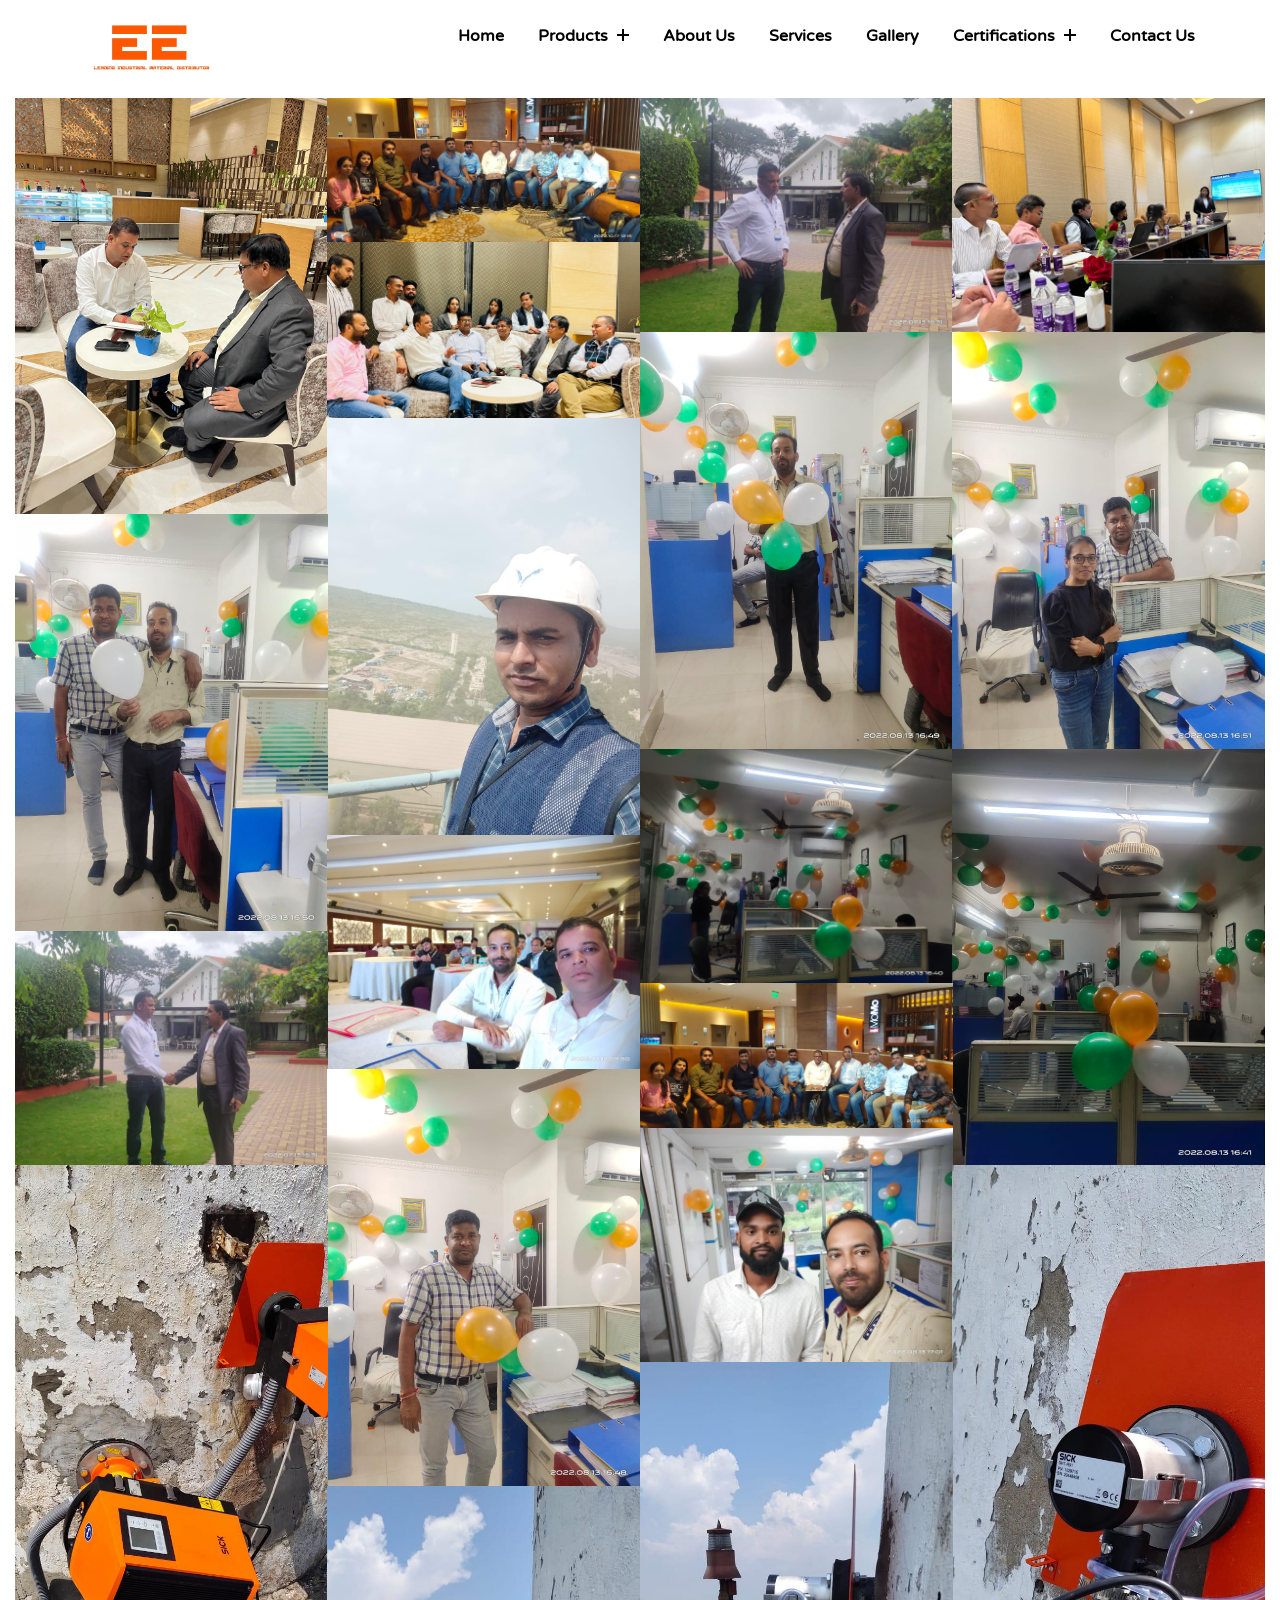
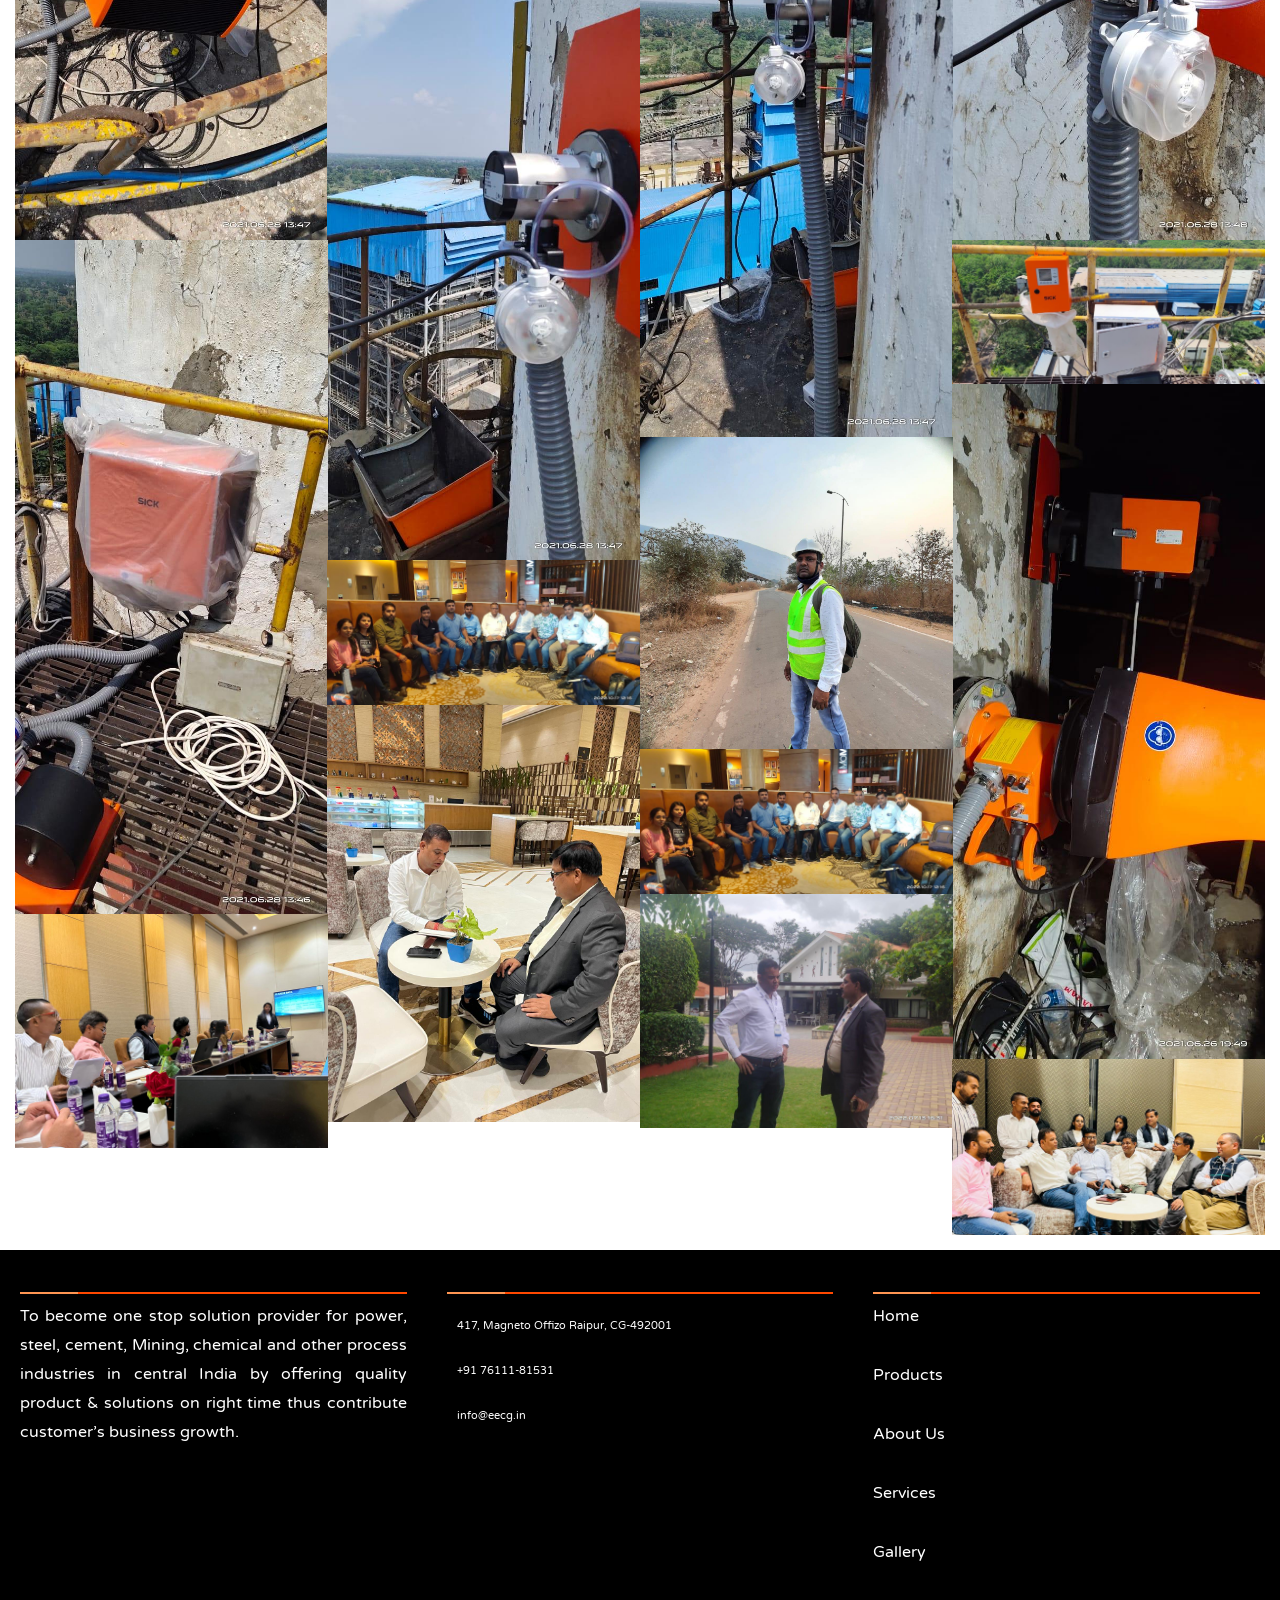
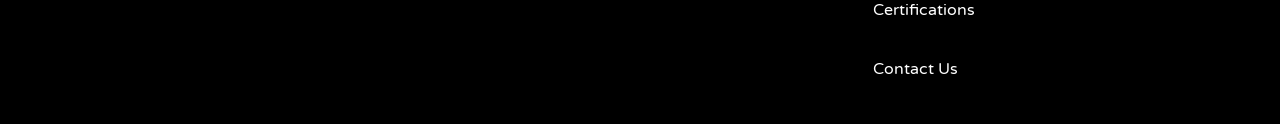
<file: index.html>
<!DOCTYPE HTML>
<!--
	Aesthetic by gettemplates.co
	Twitter: http://twitter.com/gettemplateco
	URL: http://gettemplates.co
-->
<html>
	<head>
	<meta charset="utf-8">
	<meta http-equiv="X-UA-Compatible" content="IE=edge">
	<title>EE_Gallery</title>
	<meta name="viewport" content="width=device-width, initial-scale=1">
	<meta name="description" content="Free HTML5 Website Template by gettemplates.co" />
	<meta name="keywords" content="free website templates, free html5, free template, free bootstrap, free website template, html5, css3, mobile first, responsive" />
	<meta name="author" content="gettemplates.co" />

  	<!-- Facebook and Twitter integration -->
	<meta property="og:title" content=""/>
	<meta property="og:image" content=""/>
	<meta property="og:url" content=""/>
	<meta property="og:site_name" content=""/>
	<meta property="og:description" content=""/>
	<meta name="twitter:title" content="" />
	<meta name="twitter:image" content="" />
	<meta name="twitter:url" content="" />
	<meta name="twitter:card" content="" />

	<!-- Place favicon.ico and apple-touch-icon.png in the root directory -->
	<link rel="shortcut icon" href="favicon.ico">
	<link href='https://fonts.googleapis.com/css?family=Varela+Round' rel='stylesheet' type='text/css'>
	<!-- <link href="https://fonts.googleapis.com/css?family=Bungee+Shade" rel="stylesheet"> -->
	
	<!-- Animate.css -->
	<link rel="stylesheet" href="css/animate.css">
	<!-- Icomoon Icon Fonts-->
	<link rel="stylesheet" href="css/icomoon.css">

	<link rel="apple-touch-icon" sizes="180x180" href="images/logo (1).jpg">
    <link rel="icon" type="image/png" sizes="32x32" href="images/logo (1).jpg">
    <link rel="icon" type="image/png" sizes="16x16" href="images/logo (1).jpg">
	<!-- Bootstrap  -->
	<link rel="stylesheet" href="css/bootstrap.css">
	<!-- Theme style  -->
	<link rel="stylesheet" href="css/style.css">
	<!-- Magnific Popup -->
	<link rel="stylesheet" href="css/magnific-popup.css">
	

	<!-- Modernizr JS -->
	<script src="js/modernizr-2.6.2.min.js"></script>
	<!-- FOR IE9 below -->
	<!--[if lt IE 9]>
	<script src="js/respond.min.js"></script>
	<![endif]-->

	</head>
	<body>
		
  <!-- header start -->
  <header class="header">
    <div class="container">
       <div class="header-main">
          <div class="logo">
            <a href="../../../index.html">
             <img src="images/logo (1).jpg" alt="" class="imagelogo" >
             </a>
          </div>
          <div class="open-nav-menu">
             <span></span>
          </div>
          <div class="menu-overlay">
          </div>
          <!-- navigation menu start -->
          <nav class="nav-menu">
            <div class="close-nav-menu">
              
               <img src="img/close.svg" alt="close">
             
            </div>
            <ul class="menu">
              <li class="menu-item">
                 <a href="../../../index.html">Home</a>
              </li>
               <li class="menu-item menu-item-has-children">
                  <a href="../../../EE OUR PRODUCT/index.html" data-toggle="sub-menu">Products <i class="plus"></i></a>
                  <ul class="sub-menu">
                    <li class="menu-item"><a href="../../../eh/eh.html">Endress+Hauser</a></li>
                    <li class="menu-item"><a href="../../../EE_BDK/home/index.html">BDK valves</a></li>
                    <li class="menu-item"><a href="../../../auma/auma.html">AUMA Pvt. Ltd.</a></li>
                   
                    <li class="menu-item"><a href="../../../EE_IMI/home/index.html">IMI Norgren Precision</a></li>
                    <li class="menu-item"><a href="../../../EE_SICK/home/index.html">SICK India Pvt Ltd</a></li>
                    <li class="menu-item"><a href="../../../EE_IC_B/home/index.html">IC BAUER</a></li>
                    <li class="menu-item"><a href="../../../EE_AMETEK/EE_AMETEK/index.html">Ametek</a></li>
                    <li class="menu-item"><a href="../../../mogas/mogas.html">Mogas</a></li>
                    <li class="menu-item"><a href="../../../temp/index.html">Tempsens</a></li>
               
                    <li class="menu-item"><a href="../../../koso/koso.html">Koso</a></li>
                  </ul>
               </li>
               <li class="menu-item">
                  <a href="../../../EEabooutus/index.html">About Us</a>
               </li>

               <li class="menu-item">
                <a href="../../../service/index.html">Services</a>
             </li>
               <!-- <li class="menu-item">
                 <a href="#">Our Team</a>
              </li>   -->
              <li class="menu-item">
               <a href="../../../EE_gallery/EE_gallery/index.html">Gallery</a>
            </li>

               <li class="menu-item menu-item-has-children">
                  <a href="#" data-toggle="sub-menu">Certifications <i class="plus"></i></a>
                  <ul class="sub-menu">
                      <li class="menu-item"><a href="../../../iso/iso.html">ISO Certificate</a></li>
                      <li class="menu-item"><a href="../../../gst/gst.html"> GST Certificate</a></li>
                      <li class="menu-item"><a href="../../../iec/iec.html"> IEC Certificate</a></li>
                      
                  </ul>
               </li>
               <li class="menu-item">
                  <a href="../../../EE_Contact/EE_Contact/home/index.html">Contact Us</a>
               </li>
            </ul>
          </nav>
          <!-- navigation menu end -->
       </div>
    </div>
 </header>
 <!-- header end -->

		
	

	<div id="fh5co-page">

	
	<div class="container-fluid" id="fh5co-image-grid">
		

		<div class="grid">
		  <div class="grid-sizer"></div>

		  <div class="grid-item item animate-box" data-animate-effect="fadeIn">
		  		<a href="">
					<div class="img-wrap">
						<img src="images/img_1.jpeg" alt="" class="img-responsive">
					</div>
					<div class="text-wrap">
						<div class="text-inner">
							<div>
								<h2></h2>
								
							</div>
						</div>
					</div>
				</a>
		  </div>
		  <div class="grid-item item animate-box" data-animate-effect="fadeIn">
		    <a href="">
					<div class="img-wrap">
						<img src="images/img_2.jpeg" alt="" class="img-responsive">
					</div>
					<div class="text-wrap">
						<div class="text-inner">
							<div>
								
								
							</div>
						</div>
					</div>
				</a>
		  </div>
		  <div class="grid-item item animate-box" data-animate-effect="fadeIn">
		    <a href="">
					<div class="img-wrap">
						<img src="images/img_3.jpeg" alt="" class="img-responsive">
					</div>
					<div class="text-wrap">
						<div class="text-inner">
							<div>
								
							</div>
						</div>
					</div>
				</a>
		  </div>
		  <div class="grid-item item animate-box" data-animate-effect="fadeIn">
		    <a href="">
					<div class="img-wrap">
						<img src="images/img_4.jpeg" alt="" class="img-responsive">
					</div>
					<div class="text-wrap">
						<div class="text-inner">
							<div>
								
							</div>
						</div>
					</div>
				</a>
		  </div>
		  <div class="grid-item item animate-box" data-animate-effect="fadeIn">
		    <a href="">
					<div class="img-wrap">
						<img src="images/img_5.jpeg" alt="" class="img-responsive">
					</div>
					<div class="text-wrap">
						<div class="text-inner">
							<div>
								
							</div>
						</div>
					</div>
				</a>
		  </div>
		  <div class="grid-item item animate-box" data-animate-effect="fadeIn">
		    <a href="">
					<div class="img-wrap">
						<img src="images/img_10.jpeg" alt="" class="img-responsive">
					</div>
					<div class="text-wrap">
						<div class="text-inner">
							<div>
								
							</div>
						</div>
					</div>
				</a>
		  </div>
		  <div class="grid-item item animate-box" data-animate-effect="fadeIn">
		    <a href="">
					<div class="img-wrap">
						<img src="images/img_6.jpeg" alt="" class="img-responsive">
					</div>
					<div class="text-wrap">
						<div class="text-inner">
							<div>
								
							</div>
						</div>
					</div>
				</a>
		  </div>
		  <div class="grid-item item animate-box" data-animate-effect="fadeIn">
		    <a href="">
					<div class="img-wrap">
						<img src="images/img_7.jpeg" alt="" class="img-responsive">
					</div>
					<div class="text-wrap">
						<div class="text-inner">
							<div>
								
							</div>
						</div>
					</div>
				</a>
		  </div>
		  <div class="grid-item item animate-box" data-animate-effect="fadeIn">
		    <a href="">
					<div class="img-wrap">
						<img src="images/img_8.jpeg" alt="" class="img-responsive">
					</div>
					<div class="text-wrap">
						<div class="text-inner">
							<div>
								
							</div>
						</div>
					</div>
				</a>
		  </div>
		  <div class="grid-item item animate-box" data-animate-effect="fadeIn">
		    <a href="">
					<div class="img-wrap">
						<img src="images/img_9.jpeg" alt="" class="img-responsive">
					</div>
					<div class="text-wrap">
						<div class="text-inner">
							<div>
								
							</div>
						</div>
					</div>
				</a>
		  </div>
		  <div class="grid-item item animate-box" data-animate-effect="fadeIn">
		    <a href="">
					<div class="img-wrap">
						<img src="images/img_11.jpeg" alt="" class="img-responsive">
					</div>
					<div class="text-wrap">
						<div class="text-inner">
							<div>
								
							</div>
						</div>
					</div>
				</a>
		  </div>
		  <div class="grid-item item animate-box" data-animate-effect="fadeIn">
		    <a href="">
					<div class="img-wrap">
						<img src="images/img_12.jpeg" alt="" class="img-responsive">
					</div>
					<div class="text-wrap">
						<div class="text-inner">
							<div>
								
							</div>
						</div>
					</div>
				</a>
		  </div>
		  <div class="grid-item item animate-box" data-animate-effect="fadeIn">
		    <a href="">
					<div class="img-wrap">
						<img src="images/img_13.jpeg" alt="" class="img-responsive">
					</div>
					<div class="text-wrap">
						<div class="text-inner">
							<div>
								
							</div>
						</div>
					</div>
				</a>
		  </div>
		  <div class="grid-item item animate-box" data-animate-effect="fadeIn">
		    <a href="">
					<div class="img-wrap">
						<img src="images/img_14.jpeg" alt="" class="img-responsive">
					</div>
					<div class="text-wrap">
						<div class="text-inner">
							<div>
								
							</div>
						</div>
					</div>
				</a>
		  </div>
		  <div class="grid-item item animate-box" data-animate-effect="fadeIn">
		    <a href="">
					<div class="img-wrap">
						<img src="images/img_15.jpeg" alt="" class="img-responsive">
					</div>
					<div class="text-wrap">
						<div class="text-inner">
							<div>
								
							</div>
						</div>
					</div>
				</a>
		  </div>
		  <div class="grid-item item animate-box" data-animate-effect="fadeIn">
		  		<a href="#">
					<div class="img-wrap">
						<img src="images/img_16.jpeg" alt="" class="img-responsive">
					</div>
					<div class="text-wrap">
						<div class="text-inner">
							<div>
								
							</div>
						</div>
					</div>
				</a>
		  </div>
		  <div class="grid-item item animate-box" data-animate-effect="fadeIn">
		    <a href="">
					<div class="img-wrap">
						<img src="images/img_17.jpeg" alt="" class="img-responsive">
					</div>
					<div class="text-wrap">
						<div class="text-inner">
							<div>
								
							</div>
						</div>
					</div>
				</a>
		  </div>
		  <div class="grid-item item animate-box" data-animate-effect="fadeIn">
		    <a href="">
					<div class="img-wrap">
						<img src="images/img_18.jpeg" alt="" class="img-responsive">
					</div>
					<div class="text-wrap">
						<div class="text-inner">
							<div>
								
							</div>
						</div>
					</div>
				</a>
		  </div>
		  <div class="grid-item item animate-box" data-animate-effect="fadeIn">
		    <a href="">
					<div class="img-wrap">
						<img src="images/img_19.jpeg" alt="" class="img-responsive">
					</div>
					<div class="text-wrap">
						<div class="text-inner">
							<div>
								
							</div>
						</div>
					</div>
				</a>
		  </div>
		  <div class="grid-item item animate-box" data-animate-effect="fadeIn">
		    <a href="">
					<div class="img-wrap">
						<img src="images/img_20.jpeg" alt="" class="img-responsive">
					</div>
					<div class="text-wrap">
						<div class="text-inner">
							<div>
								
							</div>
						</div>
					</div>
				</a>
		  </div>
		  <div class="grid-item item animate-box" data-animate-effect="fadeIn">
		    <a href="">
					<div class="img-wrap">
						<img src="images/img_21.jpeg" alt="" class="img-responsive">
					</div>
					<div class="text-wrap">
						<div class="text-inner">
							<div>
								
							</div>
						</div>
					</div>
				</a>
		  </div>
		  <div class="grid-item item animate-box" data-animate-effect="fadeIn">
		    <a href="">
					<div class="img-wrap">
						<img src="images/img_22.jpeg" alt="" class="img-responsive">
					</div>
					<div class="text-wrap">
						<div class="text-inner">
							<div>
								
							</div>
						</div>
					</div>
				</a>
		  </div>
		  <div class="grid-item item animate-box" data-animate-effect="fadeIn">
		    <a href="">
					<div class="img-wrap">
						<img src="images/img_23.jpeg" alt="" class="img-responsive">
					</div>
					<div class="text-wrap">
						<div class="text-inner">
							<div>
								
							</div>
						</div>
					</div>
				</a>
		  </div>
		  <div class="grid-item item animate-box" data-animate-effect="fadeIn">
		    <a href="">
					<div class="img-wrap">
						<img src="images/img_24.jpeg" alt="" class="img-responsive">
					</div>
					<div class="text-wrap">
						<div class="text-inner">
							<div>
								
							</div>
						</div>
					</div>
				</a>
		  </div>
		  <div class="grid-item item animate-box" data-animate-effect="fadeIn">
		    <a href="">
					<div class="img-wrap">
						<img src="images/img_2.jpeg" alt="" class="img-responsive">
					</div>
					<div class="text-wrap">
						<div class="text-inner">
							<div>
								
							</div>
						</div>
					</div>
				</a>
		  </div>
		  <div class="grid-item item animate-box" data-animate-effect="fadeIn">
		    <a href="">
					<div class="img-wrap">
						<img src="images/img_1.jpeg" alt="" class="img-responsive">
					</div>
					<div class="text-wrap">
						<div class="text-inner">
							<div>
								
							</div>
						</div>
					</div>
				</a>
		  </div>
		  <div class="grid-item item animate-box" data-animate-effect="fadeIn">
		    <a href="#">
					<div class="img-wrap">
						<img src="images/img_2.jpeg" alt="" class="img-responsive">
					</div>
					<div class="text-wrap">
						<div class="text-inner">
							<div>
								
							</div>
						</div>
					</div>
				</a>
		  </div>
		  <div class="grid-item item animate-box" data-animate-effect="fadeIn">
		    <a href="#">
					<div class="img-wrap">
						<img src="images/img_3.jpeg" alt="" class="img-responsive">
					</div>
					<div class="text-wrap">
						<div class="text-inner">
							<div>
							
							</div>
						</div>
					</div>
				</a>
		  </div>
		  <div class="grid-item item animate-box" data-animate-effect="fadeIn">
		    <a href="#">
					<div class="img-wrap">
						<img src="images/img_4.jpeg" alt="" class="img-responsive">
					</div>
					<div class="text-wrap">
						<div class="text-inner">
							<div>
								
							</div>
						</div>
					</div>
				</a>
		  </div>
		  <div class="grid-item item animate-box" data-animate-effect="fadeIn">
		    <a href="#">
					<div class="img-wrap">
						<img src="images/img_5.jpeg" alt="" class="img-responsive">
					</div>
					<div class="text-wrap">
						<div class="text-inner">
							<div>
								
							</div>
						</div>
					</div>
				</a>
		  </div>

		</div>

		
	</div>

	</div>
	
	<footer>
		<div class="main-content">
		  <div class="left box">
			<h2>About EECG</h2>
			<div class="content">
			  <p>To become one stop solution provider for power, steel, cement, Mining, chemical and other 
				process industries in central India by offering quality product & solutions on right time thus 
				contribute customer’s business growth.</p>
		  
			</div>
		  </div>
  
		  <div class="center box">
			<h2>Address</h2>
			<div class="content">
			  <div class="place">
				<span class="fas fa-map-marker-alt"></span>
				<span class="text">417, Magneto Offizo Raipur, CG-492001</span>
			  </div>
			  <div class="phone">
				<span class="fas fa-phone-alt"></span>
				<span class="text">+91 76111-81531</span>
			  </div>
			  <div class="email">
				<span class="fas fa-envelope"></span>
				<span class="text">info@eecg.in</span>
			  </div>
			</div>
		  </div>
  
		  <div class="right box">
			<h2>EECG Links</h2>
			<div class="content">
			  <a href="../../../index.html"><p>Home</p></a>
			  <a href="../../../EE OUR PRODUCT/index.html"><p>Products</p></a>
			  <a href="../../../EEabooutus/index.html"><p>About Us</p></a>
			  <a href="../../../service/index.html"><p>Services</p></a>
			  <a href="../../../EE_gallery/EE_gallery/index.html"><p>Gallery</p></a>
			  <a href="../../../iso/iso.html"><p>Certifications</p></a>
			  <a href="../../../EE_Contact/EE_Contact/home/index.html"><p>Contact Us</p></a>
			</div>
		  </div>
		</div>
		
	  </footer>
  
	
	<!-- jQuery -->
	<script src="js/jquery.min.js"></script>
	<!-- jQuery Easing -->
	<script src="js/jquery.easing.1.3.js"></script>
	<!-- Bootstrap -->
	<script src="js/bootstrap.min.js"></script>
	<!-- Waypoints -->
	<script src="js/jquery.waypoints.min.js"></script>

	<!-- Magnific -->
	<script src="js/jquery.magnific-popup.min.js"></script>
	<script src="js/magnific-popup-options.js"></script>
	<!-- Isotope & imagesLoaded -->
	<script src="js/isotope.pkgd.min.js"></script>
	<script src="js/imagesloaded.pkgd.min.js"></script>
	<!-- GSAP  -->
	<script src="js/TweenLite.min.js"></script>
	<script src="js/CSSPlugin.min.js"></script>
	<script src="js/EasePack.min.js"></script>

	<!-- MAIN JS -->
	<script src="js/main.js"></script>

	</body>
</html>
</file>
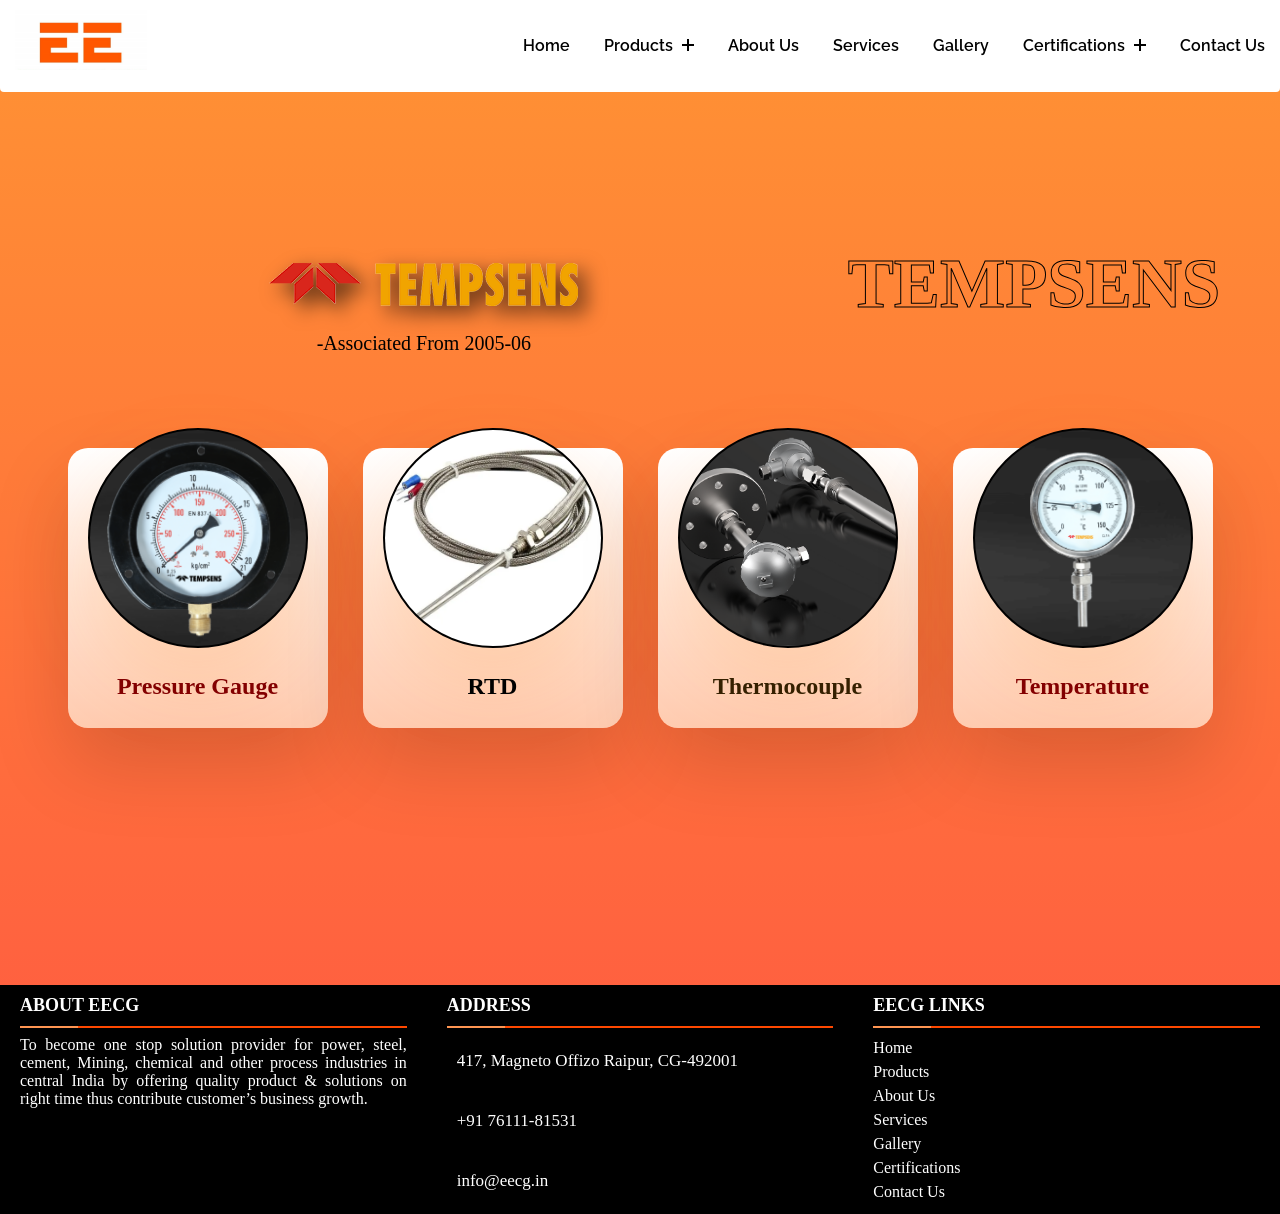
<file: temp/index.html>
<!DOCTYPE html>
<html lang="en">
<head>
  <title>Tempsens</title>
  <meta charset="utf-8">
  <meta name="viewport" content="width=device-width, initial-scale=1">
  <link rel="stylesheet" type="text/css" href="css/style.css">
  <link rel="apple-touch-icon" sizes="180x180" href="img/logo1.jpg">
    <link rel="icon" type="image/png" sizes="32x32" href="img/logo1.jpg">
    <link rel="icon" type="image/png" sizes="16x16" href="img/logo1.jpg">
</head>
<body>

  <!-- header start -->
  <header class="header">
    <div class="container">
       <div class="header-main">
          <div class="logo">
            <a href="../index.html">
             <img src="img/logo1.jpg" alt="" class="imagelogo" >
             </a>
          </div>
          <div class="open-nav-menu">
             <span></span>
          </div>
          <div class="menu-overlay">
          </div>
          <!-- navigation menu start -->
          <nav class="nav-menu">
            <div class="close-nav-menu">
              
               <img src="img/close.svg" alt="close">
             
            </div>
            <ul class="menu">
              <li class="menu-item">
                 <a href="../index.html">Home</a>
              </li>
               <li class="menu-item menu-item-has-children">
                  <a href="../EE OUR PRODUCT/index.html" data-toggle="sub-menu">Products <i class="plus"></i></a>
                  <ul class="sub-menu">
                    <li class="menu-item"><a href="../eh/eh.html">Endress+Hauser</a></li>
                    <li class="menu-item"><a href="../EE_BDK/home/index.html">BDK valves</a></li>
                    <li class="menu-item"><a href="../auma/auma.html">AUMA Pvt. Ltd.</a></li>
                   
                    <li class="menu-item"><a href="../EE_IMI/home/index.html">IMI Norgren Precision</a></li>
                    <li class="menu-item"><a href="../EE_SICK/home/index.html">SICK India Pvt Ltd</a></li>
                    <li class="menu-item"><a href="../EE_IC_B/home/index.html">IC BAUER</a></li>
                    <li class="menu-item"><a href="../EE_AMETEK/EE_AMETEK/index.html">Ametek</a></li>
                    <li class="menu-item"><a href="../mogas/mogas.html">Mogas</a></li>
                    <li class="menu-item"><a href="../temp/index.html">Tempsens</a></li>
               
                    <li class="menu-item"><a href="../koso/koso.html">Koso</a></li>
                  </ul>
               </li>
               <li class="menu-item">
                  <a href="../EEabooutus/index.html">About Us</a>
               </li>

               <li class="menu-item">
                <a href="../service/index.html">Services</a>
             </li>
               <!-- <li class="menu-item">
                 <a href="#">Our Team</a>
              </li>   -->
              <li class="menu-item">
               <a href="../EE_gallery/EE_gallery/index.html">Gallery</a>
            </li>

               <li class="menu-item menu-item-has-children">
                  <a href="#" data-toggle="sub-menu">Certifications <i class="plus"></i></a>
                  <ul class="sub-menu">
                      <li class="menu-item"><a href="../iso/iso.html">ISO Certificate</a></li>
                      <li class="menu-item"><a href="../gst/gst.html"> GST Certificate</a></li>
                      <li class="menu-item"><a href="../iec/iec.html"> IEC Certificate</a></li>
                      
                  </ul>
               </li>
               <li class="menu-item">
                  <a href="../EE_Contact/EE_Contact/home/index.html">Contact Us</a>
               </li>
            </ul>
          </nav>
          <!-- navigation menu end -->
       </div>
    </div>
 </header>
  <!-- header end -->

 <!-- home section start -->
  
 <section class="cardsec">
   <div class="headingcard">
       <div class="colum1">
           <img src="img/logo_Tempsens.png" alt="">
           <!-- <h2>Tempsens</h2> -->
           <p>
               -Associated From 2005-06
           </p>
       </div>
       <div class="colum2">
           <h2 class="strokecus">
              TEMPSENS
           </h2>
       </div>
   </div>
   
       <div class="cardwhole">
   <div class="card" style="--clr: rgb(131, 0, 0);">
       <div class="imgbx">
           <img src="img/utility.png" alt="">
       </div>
       <div class="contentcard">
   <h2>Pressure Gauge</h2>
   <p>
       It is the device used to measure the pressure of fluid in a system. It is purposefully designed to measure low-pressure intensities.
   </p>
   <a href="../EE_Contact/EE_Contact/home/index.html">Contact Us</a>
       </div>
   </div>
   <div class="card" style="--clr: rgb(0, 0, 0);">
       <div class="imgbx">
           <img src="img/rtd.jpg" alt="">
       </div>
       <div class="contentcard">
           <h2>RTD</h2>
   <p>
       Resistance thermometers, also called resistance temperature detectors (RTDs), are sensors used to measure temperature.
   </p>
   <a href="../EE_Contact/EE_Contact/home/index.html">Contact Us</a>
       </div>
   </div>
   <div class="card" style="--clr: rgb(53, 32, 0);">
       <div class="imgbx">
           <img src="img/thermo.png" alt="">
       </div>
       <div class="contentcard">
           <h2>Thermocouple</h2>
   <p>
       A thermocouple is a sensor for measuring temperature. It consists of two dissimilar metals, joined together at one end.
   </p>
   <a href="../EE_Contact/EE_Contact/home/index.html">Contact Us</a>
       </div>
   </div>
   <div class="card" style="--clr: rgb(131, 0, 0);">
       <div class="imgbx">
           <img src="img/temp.png" alt="">
       </div>
       <div class="contentcard">
           <h2>Temperature Gauge</h2>
   <p>
       Temperature gauges measure the thermal state of a homogeneous substance. 
   </p>
   <a href="../EE_Contact/EE_Contact/home/index.html">Contact Us</a>
       </div>
   
   </div>
       </div>
   </section>

 <!-- home section end -->




 

    <!-- footer -->
    <footer>
      <div class="main-content">
        <div class="left box">
          <h2>About EECG</h2>
          <div class="content">
            <p>To become one stop solution provider for power, steel, cement, Mining, chemical and other 
              process industries in central India by offering quality product & solutions on right time thus 
              contribute customer’s business growth.</p>
        
          </div>
        </div>

        <div class="center box">
          <h2>Address</h2>
          <div class="content">
            <div class="place">
              <span class="fas fa-map-marker-alt"></span>
              <span class="text">417, Magneto Offizo Raipur, CG-492001</span>
            </div>
            <div class="phone">
              <span class="fas fa-phone-alt"></span>
              <span class="text">+91 76111-81531</span>
            </div>
            <div class="email">
              <span class="fas fa-envelope"></span>
              <span class="text">info@eecg.in</span>
            </div>
          </div>
        </div>

        <div class="right box">
          <h2>EECG Links</h2>
          <div class="content">
            <a href="../index.html"><p>Home</p></a>
            <a href="../EE OUR PRODUCT/index.html"><p>Products</p></a>
            <a href="../EEabooutus/index.html"><p>About Us</p></a>
            <a href="../service/index.html"><p>Services</p></a>
            <a href="../EE_gallery/EE_gallery/index.html"><p>Gallery</p></a>
            <a href="../iso/iso.html"><p>Certifications</p></a>
            <a href="../EE_Contact/EE_Contact/home/index.html"><p>Contact Us</p></a>
          </div>
        </div>
      </div>
      
    </footer>


 
<script src="js/script.js"></script>
<script type="text/javascript">
  (function(d, t) {
      var v = d.createElement(t), s = d.getElementsByTagName(t)[0];
      v.onload = function() {
        window.voiceflow.chat.load({
          verify: { projectID: '65e490d45671df3be500d204' },
          url: 'https://general-runtime.voiceflow.com',
          versionID: 'production'
        });
      }
      v.src = "https://cdn.voiceflow.com/widget/bundle.mjs"; v.type = "text/javascript"; s.parentNode.insertBefore(v, s);
  })(document, 'script');
</script>
</body>
</html>
</file>
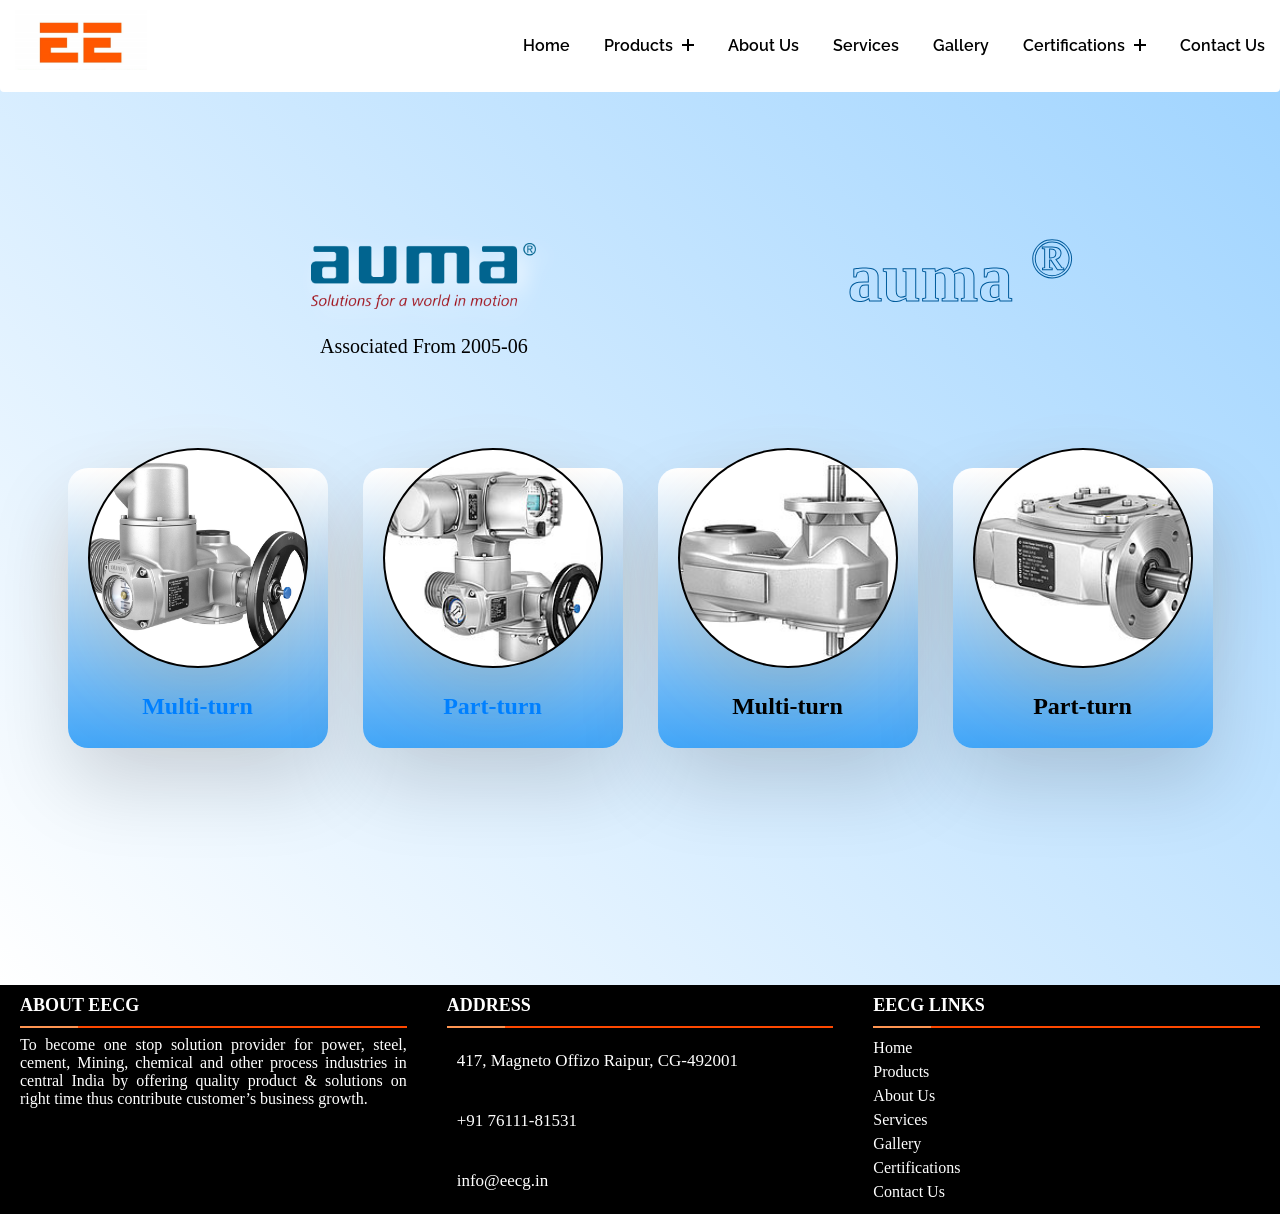
<file: auma/auma.html>
<!DOCTYPE html>
<html lang="en">
<head>
  <title>AUMA</title>
  <meta charset="utf-8">
  <meta name="viewport" content="width=device-width, initial-scale=1">
  <link rel="stylesheet" type="text/css" href="css/style.css">
  <link rel="apple-touch-icon" sizes="180x180" href="img/logo1.jpg">
    <link rel="icon" type="image/png" sizes="32x32" href="img/logo1.jpg">
    <link rel="icon" type="image/png" sizes="16x16" href="img/logo1.jpg">
</head>
<body>

  <!-- header start -->
  <header class="header">
    <div class="container">
       <div class="header-main">
          <div class="logo">
            <a href="../index.html">
             <img src="img/logo1.jpg" alt="" class="imagelogo" >
             </a>
          </div>
          <div class="open-nav-menu">
             <span></span>
          </div>
          <div class="menu-overlay">
          </div>
          <!-- navigation menu start -->
          <nav class="nav-menu">
            <div class="close-nav-menu">
              
               <img src="img/close.svg" alt="close">
             
            </div>
            <ul class="menu">
              <li class="menu-item">
                 <a href="../index.html">Home</a>
              </li>
               <li class="menu-item menu-item-has-children">
                  <a href="../EE OUR PRODUCT/index.html" data-toggle="sub-menu">Products <i class="plus"></i></a>
                  <ul class="sub-menu">
                    <li class="menu-item"><a href="../eh/eh.html">Endress+Hauser</a></li>
                    <li class="menu-item"><a href="../EE_BDK/home/index.html">BDK valves</a></li>
                    <li class="menu-item"><a href="../auma/auma.html">AUMA Pvt. Ltd.</a></li>
                   
                    <li class="menu-item"><a href="../EE_IMI/home/index.html">IMI Norgren Precision</a></li>
                    <li class="menu-item"><a href="../EE_SICK/home/index.html">SICK India Pvt Ltd</a></li>
                    <li class="menu-item"><a href="../EE_IC_B/home/index.html">IC BAUER</a></li>
                    <li class="menu-item"><a href="../EE_AMETEK/EE_AMETEK/index.html">Ametek</a></li>
                    <li class="menu-item"><a href="../mogas/mogas.html">Mogas</a></li>
                    <li class="menu-item"><a href="../temp/index.html">Tempsens</a></li>
               
                    <li class="menu-item"><a href="../koso/koso.html">Koso</a></li>
                  </ul>
               </li>
               <li class="menu-item">
                  <a href="../EEabooutus/index.html">About Us</a>
               </li>

               <li class="menu-item">
                <a href="../service/index.html">Services</a>
             </li>
               <!-- <li class="menu-item">
                 <a href="#">Our Team</a>
              </li>   -->
              <li class="menu-item">
               <a href="../EE_gallery/EE_gallery/index.html">Gallery</a>
            </li>

               <li class="menu-item menu-item-has-children">
                  <a href="#" data-toggle="sub-menu">Certifications <i class="plus"></i></a>
                  <ul class="sub-menu">
                      <li class="menu-item"><a href="../iso/iso.html">ISO Certificate</a></li>
                      <li class="menu-item"><a href="../gst/gst.html"> GST Certificate</a></li>
                      <li class="menu-item"><a href="../iec/iec.html"> IEC Certificate</a></li>
                      
                  </ul>
               </li>
               <li class="menu-item">
                  <a href="../EE_Contact/EE_Contact/home/index.html">Contact Us</a>
               </li>
            </ul>
          </nav>
          <!-- navigation menu end -->
       </div>
    </div>
 </header>
  <!-- header end -->

 <!-- home section start -->
  
 <section class="cardsec">
   <div class="headingcard">
       <div class="colum1">
           <img src="img/2560px-AUMA_Riester.svg.png" alt="">
           <!-- <h2>Tempsens</h2> -->
           <p>
               Associated From 2005-06
           </p>
       </div>
       <div class="colum2">
           <h2 class="strokecus">
              auma <sup>&reg;</sup>
           </h2>
       </div>
   </div>
   
       <div class="cardwhole">
   <div class="card" style="--clr: rgb(0, 128, 255);">
       <div class="imgbx">
           <img src="img/sa_10_2.jpg" alt="">
       </div>
       <div class="contentcard">
   <h2> Multi-turn actuators</h2>
   <p>
    Actuators SA and SAR
   </p>
   <a href="../EE_Contact/EE_Contact/home/index.html">Contact Us</a>
       </div>
   </div>
   <div class="card" style="--clr: rgb(0, 128, 255);">
       <div class="imgbx">
           <img src="img/csm_sqv_10_2_acv_01_2_b9c6867fdd.jpg" alt="">
       </div>
       <div class="contentcard">
           <h2>Part-turn actuators</h2>
   <p>
    Variable operating time actuators SQV and SQRV.
   </p>
   <a href="../EE_Contact/EE_Contact/home/index.html">Contact Us</a>
       </div>
   </div>
   <div class="card" style="--clr: rgb(0, 0, 0);">
    <div class="imgbx">
        <img src="img/csm_gst_10_1_98736131ae.jpg" alt="">
    </div>
    <div class="contentcard">
        <h2>Multi-turn gearboxes</h2>
<p>
  Spur gearboxes GST
</p>
<a href="../EE_Contact/EE_Contact/home/index.html">Contact Us</a>
    </div>
</div>
<div class="card" style="--clr: rgb(0, 0, 0);">
  <div class="imgbx">
      <img src="img/csm_gs_80_3_0e7387b35e.jpg" alt="">
  </div>
  <div class="contentcard">
      <h2>Part-turn gearboxes</h2>
<p>
  Gearboxes GS.
</p>
<a href="../EE_Contact/EE_Contact/home/index.html">Contact Us</a>
  </div>
</div>
       </div>
   </section>

 <!-- home section end -->




 

    <!-- footer -->
    <footer>
      <div class="main-content">
        <div class="left box">
          <h2>About EECG</h2>
          <div class="content">
            <p>To become one stop solution provider for power, steel, cement, Mining, chemical and other 
              process industries in central India by offering quality product & solutions on right time thus 
              contribute customer’s business growth.</p>
        
          </div>
        </div>

        <div class="center box">
          <h2>Address</h2>
          <div class="content">
            <div class="place">
              <span class="fas fa-map-marker-alt"></span>
              <span class="text">417, Magneto Offizo Raipur, CG-492001</span>
            </div>
            <div class="phone">
              <span class="fas fa-phone-alt"></span>
              <span class="text">+91 76111-81531</span>
            </div>
            <div class="email">
              <span class="fas fa-envelope"></span>
              <span class="text">info@eecg.in</span>
            </div>
          </div>
        </div>

        <div class="right box">
          <h2>EECG Links</h2>
          <div class="content">
            <a href="../index.html"><p>Home</p></a>
            <a href="../EE OUR PRODUCT/index.html"><p>Products</p></a>
            <a href="../EEabooutus/index.html"><p>About Us</p></a>
            <a href="../service/index.html"><p>Services</p></a>
            <a href="../EE_gallery/EE_gallery/index.html"><p>Gallery</p></a>
            <a href="../iso/iso.html"><p>Certifications</p></a>
            <a href="../EE_Contact/EE_Contact/home/index.html"><p>Contact Us</p></a>
          </div>
        </div>
      </div>
      
    </footer>

 
<script src="js/script.js"></script>
<script type="text/javascript">
  (function(d, t) {
      var v = d.createElement(t), s = d.getElementsByTagName(t)[0];
      v.onload = function() {
        window.voiceflow.chat.load({
          verify: { projectID: '65e490d45671df3be500d204' },
          url: 'https://general-runtime.voiceflow.com',
          versionID: 'production'
        });
      }
      v.src = "https://cdn.voiceflow.com/widget/bundle.mjs"; v.type = "text/javascript"; s.parentNode.insertBefore(v, s);
  })(document, 'script');
</script>
</body>
</html>
</file>
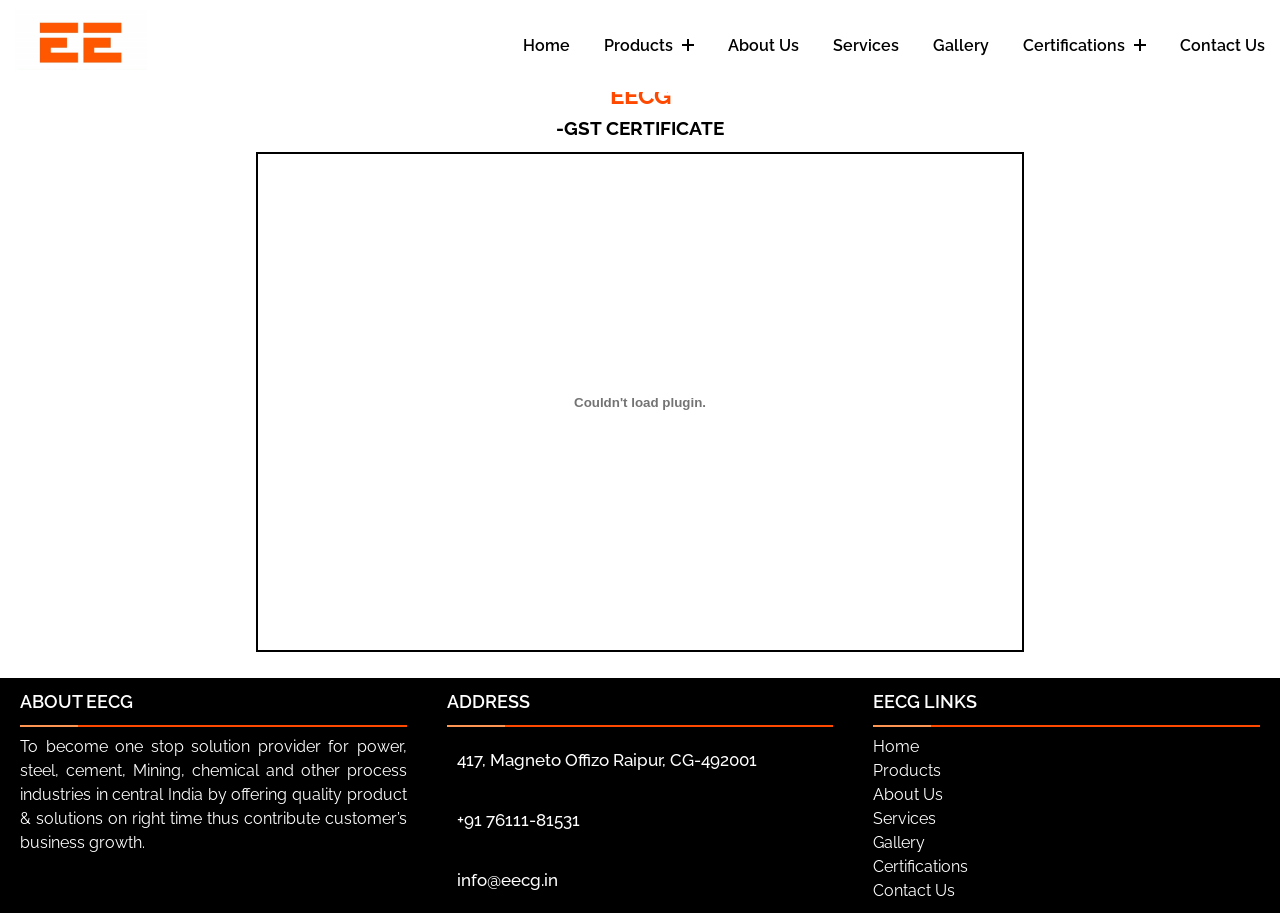
<file: gst/gst.html>
<!DOCTYPE html>
<html lang="en">
<head>
  <title>GST CERTIFICATE</title>
  <meta charset="utf-8">
  <meta name="viewport" content="width=device-width, initial-scale=1">
  <link rel="stylesheet" type="text/css" href="css/style.css">
  <link rel="apple-touch-icon" sizes="180x180" href="img/logo1.jpg">
  <link rel="icon" type="image/png" sizes="32x32" href="img/logo1.jpg">
  <link rel="icon" type="image/png" sizes="16x16" href="img/logo1.jpg">
</head>
<body>

  <!-- header start -->
  <header class="header">
    <div class="container">
       <div class="header-main">
          <div class="logo">
            <a href="../index.html">
             <img src="img/logo1.jpg" alt="" class="imagelogo" >
             </a>
          </div>
          <div class="open-nav-menu">
             <span></span>
          </div>
          <div class="menu-overlay">
          </div>
          <!-- navigation menu start -->
          <nav class="nav-menu">
            <div class="close-nav-menu">
              
               <img src="img/close.svg" alt="close">
             
            </div>
            <ul class="menu">
              <li class="menu-item">
                 <a href="../index.html">Home</a>
              </li>
               <li class="menu-item menu-item-has-children">
                  <a href="../EE OUR PRODUCT/index.html" data-toggle="sub-menu">Products <i class="plus"></i></a>
                  <ul class="sub-menu">
                    <li class="menu-item"><a href="../eh/eh.html">Endress+Hauser</a></li>
                    <li class="menu-item"><a href="../EE_BDK/home/index.html">BDK valves</a></li>
                    <li class="menu-item"><a href="../auma/auma.html">AUMA Pvt. Ltd.</a></li>
                   
                    <li class="menu-item"><a href="../EE_IMI/home/index.html">IMI Norgren Precision</a></li>
                    <li class="menu-item"><a href="../EE_SICK/home/index.html">SICK India Pvt Ltd</a></li>
                    <li class="menu-item"><a href="../EE_IC_B/home/index.html">IC BAUER</a></li>
                    <li class="menu-item"><a href="../EE_AMETEK/EE_AMETEK/index.html">Ametek</a></li>
                    <li class="menu-item"><a href="../mogas/mogas.html">Mogas</a></li>
                    <li class="menu-item"><a href="../temp/index.html">Tempsens</a></li>
               
                    <li class="menu-item"><a href="../koso/koso.html">Koso</a></li>
                  </ul>
               </li>
               <li class="menu-item">
                  <a href="../EEabooutus/index.html">About Us</a>
               </li>

               <li class="menu-item">
                <a href="../service/index.html">Services</a>
             </li>
               <!-- <li class="menu-item">
                 <a href="#">Our Team</a>
              </li>   -->
              <li class="menu-item">
               <a href="../EE_gallery/EE_gallery/index.html">Gallery</a>
            </li>

               <li class="menu-item menu-item-has-children">
                  <a href="#" data-toggle="sub-menu">Certifications <i class="plus"></i></a>
                  <ul class="sub-menu">
                      <li class="menu-item"><a href="../iso/iso.html">ISO Certificate</a></li>
                      <li class="menu-item"><a href="../gst/gst.html"> GST Certificate</a></li>
                      <li class="menu-item"><a href="../iec/iec.html"> IEC Certificate</a></li>
                      
                  </ul>
               </li>
               <li class="menu-item">
                  <a href="../EE_Contact/EE_Contact/home/index.html">Contact Us</a>
               </li>
            </ul>
          </nav>
          <!-- navigation menu end -->
       </div>
    </div>
 </header>
  <!-- header end -->

 <!-- certi  -->

 <center> 
   <section class="pdf">
   <h1 style="color: rgb(255, 72, 0)">EECG</h1> 
   <h3>-GST CERTIFICATE</h3> 
   <object data= 
"09 EECG -CG  GST.pdf" 
           width="60%"
           height="100%"> 
   </object> 
</section>
</center> 
 
 <!-- certi end -->
    <!-- footer -->
    <footer>
      <div class="main-content">
        <div class="left box">
          <h2>About EECG</h2>
          <div class="content">
            <p>To become one stop solution provider for power, steel, cement, Mining, chemical and other 
              process industries in central India by offering quality product & solutions on right time thus 
              contribute customer’s business growth.</p>
        
          </div>
        </div>

        <div class="center box">
          <h2>Address</h2>
          <div class="content">
            <div class="place">
              <span class="fas fa-map-marker-alt"></span>
              <span class="text">417, Magneto Offizo Raipur, CG-492001</span>
            </div>
            <div class="phone">
              <span class="fas fa-phone-alt"></span>
              <span class="text">+91 76111-81531</span>
            </div>
            <div class="email">
              <span class="fas fa-envelope"></span>
              <span class="text">info@eecg.in</span>
            </div>
          </div>
        </div>

        <div class="right box">
          <h2>EECG Links</h2>
          <div class="content">
            <a href="../index.html"><p>Home</p></a>
            <a href="../EE OUR PRODUCT/index.html"><p>Products</p></a>
            <a href="../EEabooutus/index.html"><p>About Us</p></a>
            <a href="../service/index.html"><p>Services</p></a>
            <a href="../EE_gallery/EE_gallery/index.html"><p>Gallery</p></a>
            <a href="../iso/iso.html"><p>Certifications</p></a>
            <a href="../EE_Contact/EE_Contact/home/index.html"><p>Contact Us</p></a>
          </div>
        </div>
      </div>
      
    </footer>

 
<script src="js/script.js"></script>
<script type="text/javascript">
  (function(d, t) {
      var v = d.createElement(t), s = d.getElementsByTagName(t)[0];
      v.onload = function() {
        window.voiceflow.chat.load({
          verify: { projectID: '65e490d45671df3be500d204' },
          url: 'https://general-runtime.voiceflow.com',
          versionID: 'production'
        });
      }
      v.src = "https://cdn.voiceflow.com/widget/bundle.mjs"; v.type = "text/javascript"; s.parentNode.insertBefore(v, s);
  })(document, 'script');
</script>
</body>
</html>
</file>
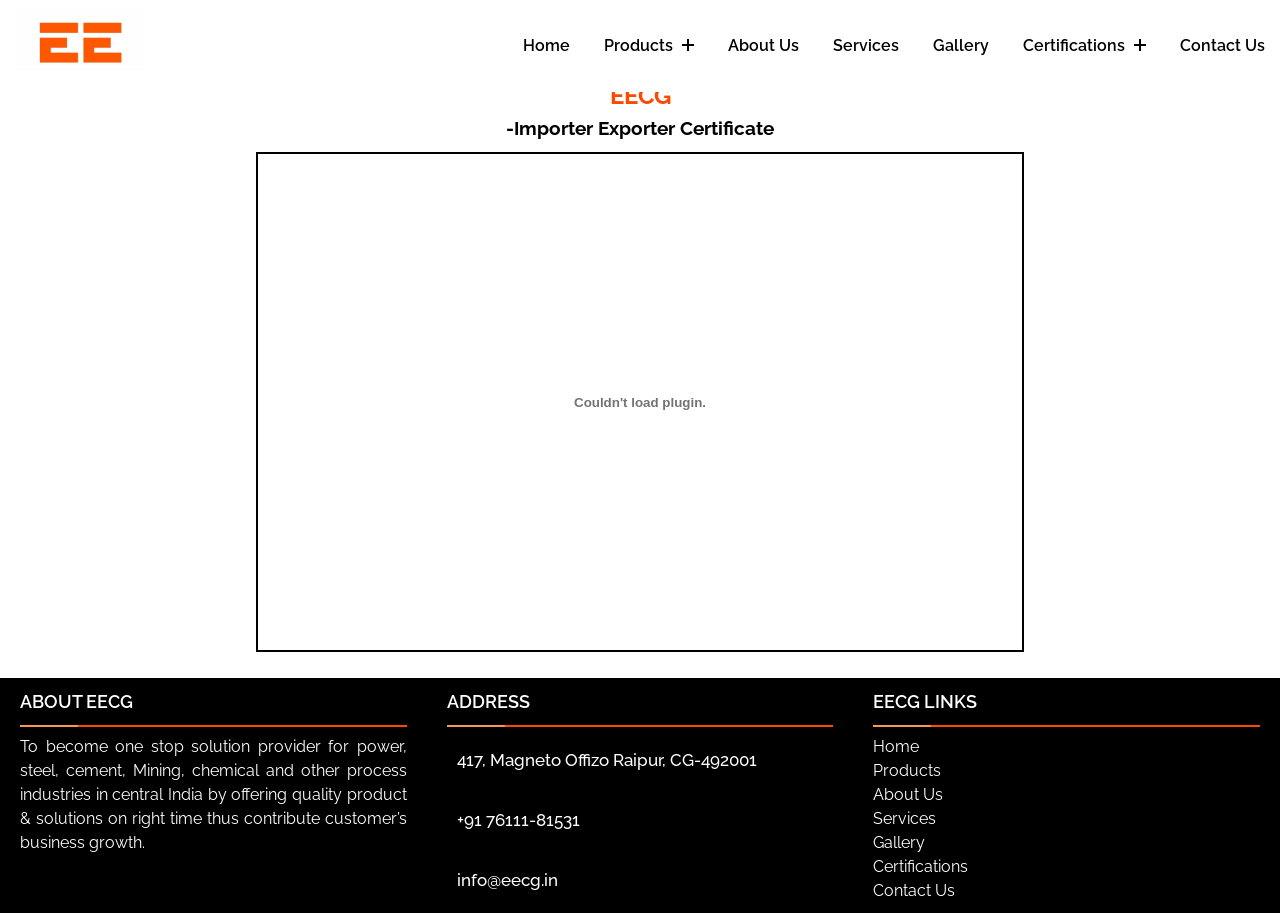
<file: iec/iec.html>
<!DOCTYPE html>
<html lang="en">
<head>
  <title>IEC CERTIFICATE</title>
  <meta charset="utf-8">
  <meta name="viewport" content="width=device-width, initial-scale=1">
  <link rel="stylesheet" type="text/css" href="css/style.css">
  <link rel="apple-touch-icon" sizes="180x180" href="img/logo1.jpg">
  <link rel="icon" type="image/png" sizes="32x32" href="img/logo1.jpg">
  <link rel="icon" type="image/png" sizes="16x16" href="img/logo1.jpg">
</head>
<body>

  <!-- header start -->
  <header class="header">
    <div class="container">
       <div class="header-main">
          <div class="logo">
            <a href="../index.html">
             <img src="img/logo1.jpg" alt="" class="imagelogo" >
             </a>
          </div>
          <div class="open-nav-menu">
             <span></span>
          </div>
          <div class="menu-overlay">
          </div>
          <!-- navigation menu start -->
          <nav class="nav-menu">
            <div class="close-nav-menu">
              
               <img src="img/close.svg" alt="close">
             
            </div>
            <ul class="menu">
              <li class="menu-item">
                 <a href="../index.html">Home</a>
              </li>
               <li class="menu-item menu-item-has-children">
                  <a href="../EE OUR PRODUCT/index.html" data-toggle="sub-menu">Products <i class="plus"></i></a>
                  <ul class="sub-menu">
                    <li class="menu-item"><a href="../eh/eh.html">Endress+Hauser</a></li>
                    <li class="menu-item"><a href="../EE_BDK/home/index.html">BDK valves</a></li>
                    <li class="menu-item"><a href="../auma/auma.html">AUMA Pvt. Ltd.</a></li>
                   
                    <li class="menu-item"><a href="../EE_IMI/home/index.html">IMI Norgren Precision</a></li>
                    <li class="menu-item"><a href="../EE_SICK/home/index.html">SICK India Pvt Ltd</a></li>
                    <li class="menu-item"><a href="../EE_IC_B/home/index.html">IC BAUER</a></li>
                    <li class="menu-item"><a href="../EE_AMETEK/EE_AMETEK/index.html">Ametek</a></li>
                    <li class="menu-item"><a href="../mogas/mogas.html">Mogas</a></li>
                    <li class="menu-item"><a href="../temp/index.html">Tempsens</a></li>
               
                    <li class="menu-item"><a href="../koso/koso.html">Koso</a></li>
                  </ul>
               </li>
               <li class="menu-item">
                  <a href="../EEabooutus/index.html">About Us</a>
               </li>

               <li class="menu-item">
                <a href="../service/index.html">Services</a>
             </li>
               <!-- <li class="menu-item">
                 <a href="#">Our Team</a>
              </li>   -->
              <li class="menu-item">
               <a href="../EE_gallery/EE_gallery/index.html">Gallery</a>
            </li>

               <li class="menu-item menu-item-has-children">
                  <a href="#" data-toggle="sub-menu">Certifications <i class="plus"></i></a>
                  <ul class="sub-menu">
                      <li class="menu-item"><a href="../iso/iso.html">ISO Certificate</a></li>
                      <li class="menu-item"><a href="../gst/gst.html"> GST Certificate</a></li>
                      <li class="menu-item"><a href="../iec/iec.html"> IEC Certificate</a></li>
                      
                  </ul>
               </li>
               <li class="menu-item">
                  <a href="../EE_Contact/EE_Contact/home/index.html">Contact Us</a>
               </li>
            </ul>
          </nav>
          <!-- navigation menu end -->
       </div>
    </div>
 </header>
  <!-- header end -->

 <!-- certi  -->

 <center> 
   <section class="pdf">
   <h1 style="color: rgb(255, 72, 0)">EECG</h1> 
   <h3>-Importer Exporter Certificate</h3> 
   <object data= 
"03 EECG_IEC.pdf" 
           width="60%"
           height="100%"> 
   </object> 
</section>
</center> 
 
 <!-- certi end -->
    <!-- footer -->
    <footer>
      <div class="main-content">
        <div class="left box">
          <h2>About EECG</h2>
          <div class="content">
            <p>To become one stop solution provider for power, steel, cement, Mining, chemical and other 
              process industries in central India by offering quality product & solutions on right time thus 
              contribute customer’s business growth.</p>
        
          </div>
        </div>

        <div class="center box">
          <h2>Address</h2>
          <div class="content">
            <div class="place">
              <span class="fas fa-map-marker-alt"></span>
              <span class="text">417, Magneto Offizo Raipur, CG-492001</span>
            </div>
            <div class="phone">
              <span class="fas fa-phone-alt"></span>
              <span class="text">+91 76111-81531</span>
            </div>
            <div class="email">
              <span class="fas fa-envelope"></span>
              <span class="text">info@eecg.in</span>
            </div>
          </div>
        </div>

        <div class="right box">
          <h2>EECG Links</h2>
          <div class="content">
            <a href="../index.html"><p>Home</p></a>
            <a href="../EE OUR PRODUCT/index.html"><p>Products</p></a>
            <a href="../EEabooutus/index.html"><p>About Us</p></a>
            <a href="../service/index.html"><p>Services</p></a>
            <a href="../EE_gallery/EE_gallery/index.html"><p>Gallery</p></a>
            <a href="../iso/iso.html"><p>Certifications</p></a>
            <a href="../EE_Contact/EE_Contact/home/index.html"><p>Contact Us</p></a>
          </div>
        </div>
      </div>
      
    </footer>

 
<script src="js/script.js"></script>
<script type="text/javascript">
  (function(d, t) {
      var v = d.createElement(t), s = d.getElementsByTagName(t)[0];
      v.onload = function() {
        window.voiceflow.chat.load({
          verify: { projectID: '65e490d45671df3be500d204' },
          url: 'https://general-runtime.voiceflow.com',
          versionID: 'production'
        });
      }
      v.src = "https://cdn.voiceflow.com/widget/bundle.mjs"; v.type = "text/javascript"; s.parentNode.insertBefore(v, s);
  })(document, 'script');
</script>
</body>
</html>
</file>
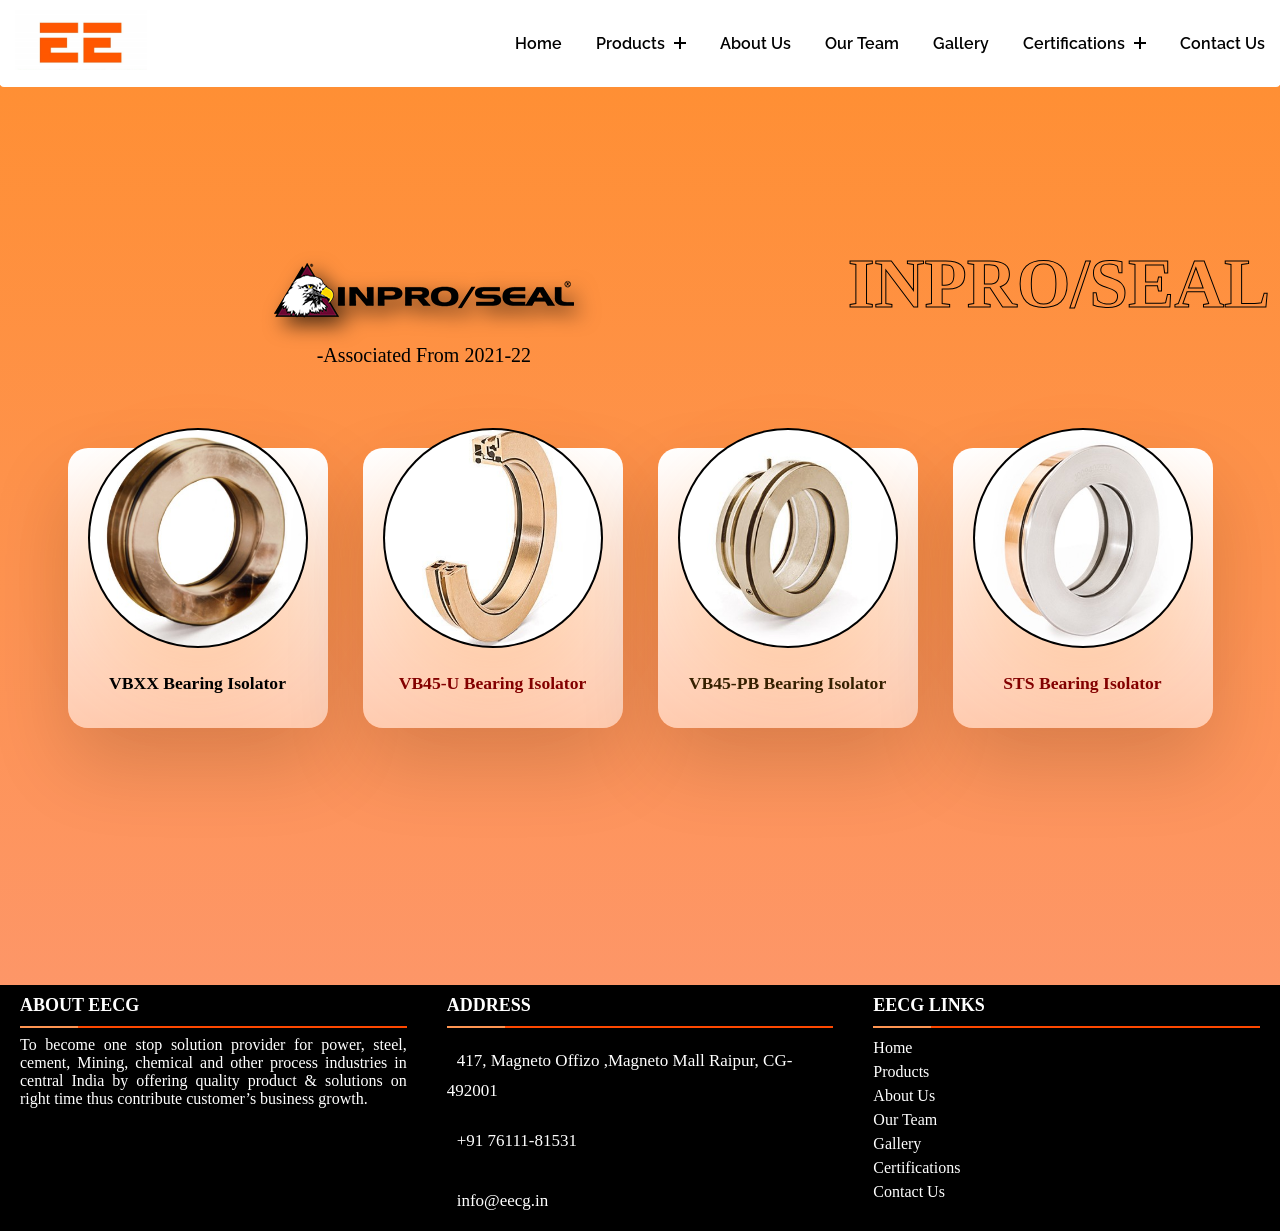
<file: inproseal/inpro.html>
<!DOCTYPE html>
<html lang="en">
<head>
  <title>INPROSEALS</title>
  <meta charset="utf-8">
  <meta name="viewport" content="width=device-width, initial-scale=1">
  <link rel="stylesheet" type="text/css" href="css/style.css">
  <link rel="apple-touch-icon" sizes="180x180" href="img/logo1.jpg">
    <link rel="icon" type="image/png" sizes="32x32" href="img/logo1.jpg">
    <link rel="icon" type="image/png" sizes="16x16" href="img/logo1.jpg">
</head>
<body>

  <!-- header start -->
  <header class="header">
    <div class="container">
       <div class="header-main">
          <div class="logo">
             <img src="img/logo1.jpg" alt="" class="imagelogo" >
          </div>
          <div class="open-nav-menu">
             <span></span>
          </div>
          <div class="menu-overlay">
          </div>
          <!-- navigation menu start -->
          <nav class="nav-menu">
            <div class="close-nav-menu">
               <img src="img/close.svg" alt="close">
            </div>
            <ul class="menu">
              <li class="menu-item">
                 <a href="../home/index.html">Home</a>
              </li>
               <li class="menu-item menu-item-has-children">
                  <a href="#" data-toggle="sub-menu">Products <i class="plus"></i></a>
                  <ul class="sub-menu">
                    <li class="menu-item"><a href="../eh/eh.html">E&H Pvt. Ltd.</a></li>
                    <li class="menu-item"><a href="../EE_BDK/home/index.html">BDK valves</a></li>
                    <li class="menu-item"><a href="../auma/auma.html">AUMA Pvt. Ltd.</a></li>
                    <li class="menu-item"><a href="../EE_JASH/home/index.html">Jash India Ltd</a></li>
                    <li class="menu-item"><a href="../EE_IMI/home/index.html">IMI Norgren Precision</a></li>
                    <li class="menu-item"><a href="../EE_SICK/home/index.html">SICK India Pvt Ltd</a></li>
                    <li class="menu-item"><a href="../EE_IC_B/home/index.html">IC BAUER</a></li>
                    <li class="menu-item"><a href="../EE_AMETEK/home/index.html">Ametek</a></li>
                    <li class="menu-item"><a href="../mogas/mogas.html">Mogas</a></li>
                    <li class="menu-item"><a href="../temp/index.html">Tempsens</a></li>
                    <li class="menu-item"><a href="../inproseal/inpro.html">Inproseal</a></li>
                    <li class="menu-item"><a href="../koso/koso.html">Koso</a></li>
                  </ul>
               </li>
               <li class="menu-item">
                  <a href="../abooutus/index.html">About Us</a>
               </li>
               <li class="menu-item">
                 <a href="#">Our Team</a>
              </li>  
              <li class="menu-item">
               <a href="#">Gallery</a>
            </li>

               <li class="menu-item menu-item-has-children">
                  <a href="#" data-toggle="sub-menu">Certifications <i class="plus"></i></a>
                  <ul class="sub-menu">
                      <li class="menu-item"><a href="../iso/iso.html">ISO Certificate</a></li>
                      <li class="menu-item"><a href="../gst/gst.html"> GST Certificate</a></li>
                      <li class="menu-item"><a href="../iec/iec.html"> IEC Certificate</a></li>
                      
                  </ul>
               </li>
               <li class="menu-item">
                  <a href="../contact/index.html">Contact Us</a>
               </li>
            </ul>
          </nav>
          <!-- navigation menu end -->
       </div>
    </div>
 </header>
  <!-- header end -->

 <!-- home section start -->
  
 <section class="cardsec">
   <div class="headingcard">
       <div class="colum1">
           <img src="img/inpro.png" alt="">
           <!-- <h2>Tempsens</h2> -->
           <p>
               -Associated From 2021-22
           </p>
       </div>
       <div class="colum2">
           <h2 class="strokecus">
              INPRO/SEAL
           </h2>
       </div>
   </div>
   
       <div class="cardwhole">
         <div class="card" style="--clr: rgb(0, 0, 0);">
           <div class="imgbx">
             <img src="img/vbxx.jpg" alt="">
            </div>
            <div class="contentcard">
              <h2>VBXX Bearing Isolator </h2>
              <p>
                The Classic VBXX Bearing Isolator.
              </p>
              <a href="../contact/index.html">Contact Us</a>
            </div>
          </div>
          <div class="card" style="--clr: rgb(131, 0, 0);">
              <div class="imgbx">
                  <img src="img/bearing.jpg" alt="">
              </div>
              <div class="contentcard">
          <h2>VB45-U Bearing Isolator</h2>
          <p>
           The VB45-U Bearing Isolator is one of the most robust Bearing Isolators ever developed.
          </p>
          <a href="../contact/index.html">Contact Us</a>
              </div>
          </div>
   <div class="card" style="--clr: rgb(53, 32, 0);">
       <div class="imgbx">
           <img src="img/vb45pb.jpg" alt="">
       </div>
       <div class="contentcard">
           <h2>VB45-PB Bearing Isolator</h2>
   <p>
    The VB45-PB Bearing Isolator provides permanent bearing protection for pillow blocks.
   </p>
   <a href="../contact/index.html">Contact Us</a>
       </div>
   </div>
   <div class="card" style="--clr: rgb(131, 0, 0);">
       <div class="imgbx">
           <img src="img/sts.jpg" alt="">
       </div>
       <div class="contentcard">
           <h2>STS Bearing Isolator</h2>
   <p>
    A superior sealing solution for applications with flooded shafts.
   </p>
   <a href="../contact/index.html">Contact Us</a>
       </div>
   
   </div>

   
       </div>
   </section>

 <!-- home section end -->




 

    <!-- footer -->
    <footer>
      <div class="main-content">
        <div class="left box">
          <h2>About EECG</h2>
          <div class="content">
            <p>To become one stop solution provider for power, steel, cement, Mining, chemical and other 
              process industries in central India by offering quality product & solutions on right time thus 
              contribute customer’s business growth.</p>
        
          </div>
        </div>

        <div class="center box">
          <h2>Address</h2>
          <div class="content">
            <div class="place">
              <span class="fas fa-map-marker-alt"></span>
              <span class="text">417, Magneto Offizo ,Magneto Mall Raipur, CG-492001</span>
            </div>
            <div class="phone">
              <span class="fas fa-phone-alt"></span>
              <span class="text">+91 76111-81531</span>
            </div>
            <div class="email">
              <span class="fas fa-envelope"></span>
              <span class="text">info@eecg.in</span>
            </div>
          </div>
        </div>

        <div class="right box">
          <h2>EECG Links</h2>
          <div class="content">
            <a href="../home/index.html"><p>Home</p></a>
            <a href=""><p>Products</p></a>
            <a href="../abooutus/index.html"><p>About Us</p></a>
            <a href=""><p>Our Team</p></a>
            <a href=""><p>Gallery</p></a>
            <a href="../iso/iso.html"><p>Certifications</p></a>
            <a href="../contact/index.html"><p>Contact Us</p></a>
          </div>
        </div>
      </div>
      
    </footer>

 
<script src="js/script.js"></script>
</body>
</html>
</file>
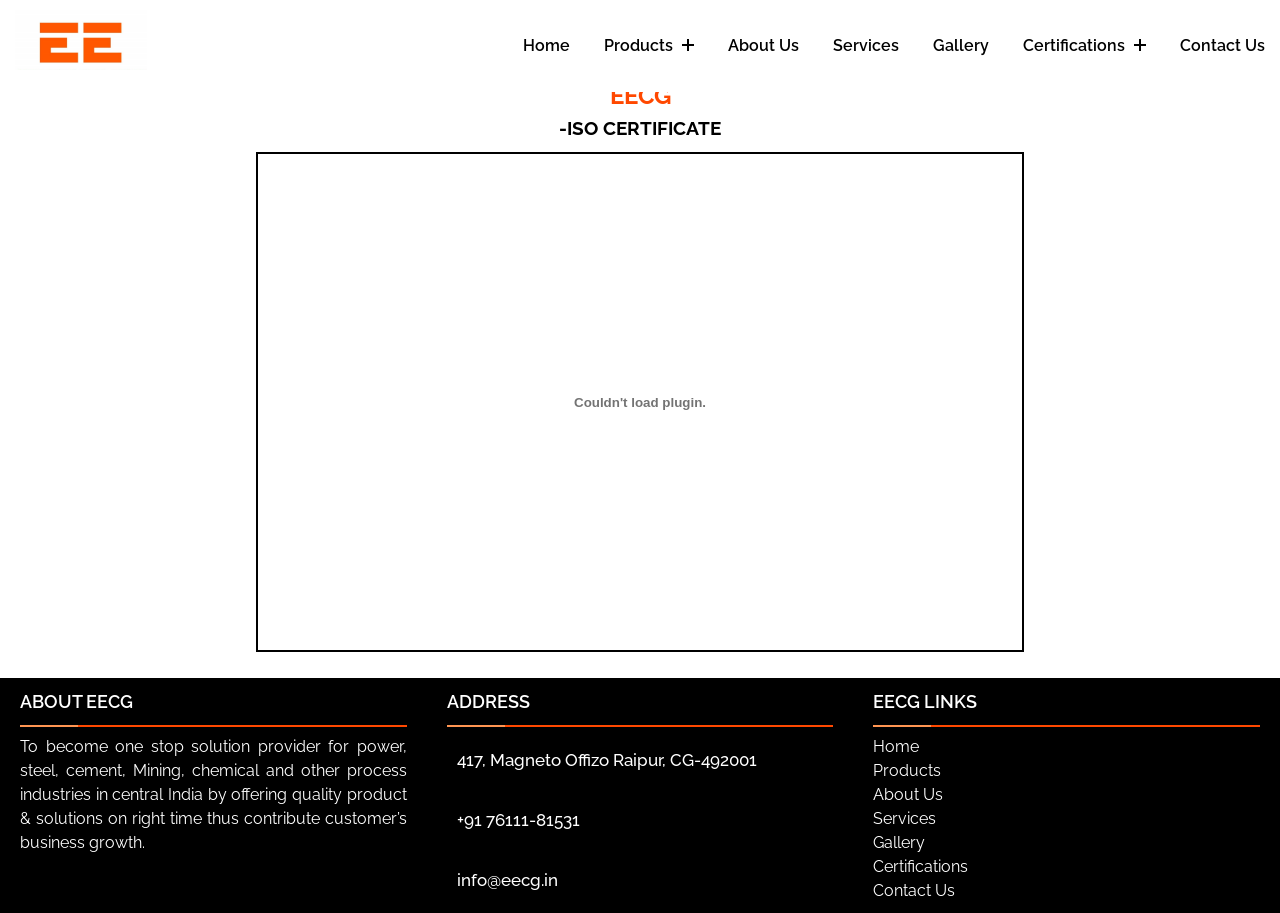
<file: iso/iso.html>
<!DOCTYPE html>
<html lang="en">
<head>
  <title>ISO CERTIFICATE</title>
  <meta charset="utf-8">
  <meta name="viewport" content="width=device-width, initial-scale=1">
  <link rel="stylesheet" type="text/css" href="css/style.css">
  <link rel="apple-touch-icon" sizes="180x180" href="img/logo1.jpg">
  <link rel="icon" type="image/png" sizes="32x32" href="img/logo1.jpg">
  <link rel="icon" type="image/png" sizes="16x16" href="img/logo1.jpg">
</head>
<body>

  <!-- header start -->
  <header class="header">
    <div class="container">
       <div class="header-main">
          <div class="logo">
            <a href="../index.html">
             <img src="img/logo1.jpg" alt="" class="imagelogo" >
             </a>
          </div>
          <div class="open-nav-menu">
             <span></span>
          </div>
          <div class="menu-overlay">
          </div>
          <!-- navigation menu start -->
          <nav class="nav-menu">
            <div class="close-nav-menu">
              
               <img src="img/close.svg" alt="close">
             
            </div>
            <ul class="menu">
              <li class="menu-item">
                 <a href="../index.html">Home</a>
              </li>
               <li class="menu-item menu-item-has-children">
                  <a href="../EE OUR PRODUCT/index.html" data-toggle="sub-menu">Products <i class="plus"></i></a>
                  <ul class="sub-menu">
                    <li class="menu-item"><a href="../eh/eh.html">Endress+Hauser</a></li>
                    <li class="menu-item"><a href="../EE_BDK/home/index.html">BDK valves</a></li>
                    <li class="menu-item"><a href="../auma/auma.html">AUMA Pvt. Ltd.</a></li>
                   
                    <li class="menu-item"><a href="../EE_IMI/home/index.html">IMI Norgren Precision</a></li>
                    <li class="menu-item"><a href="../EE_SICK/home/index.html">SICK India Pvt Ltd</a></li>
                    <li class="menu-item"><a href="../EE_IC_B/home/index.html">IC BAUER</a></li>
                    <li class="menu-item"><a href="../EE_AMETEK/EE_AMETEK/index.html">Ametek</a></li>
                    <li class="menu-item"><a href="../mogas/mogas.html">Mogas</a></li>
                    <li class="menu-item"><a href="../temp/index.html">Tempsens</a></li>
               
                    <li class="menu-item"><a href="../koso/koso.html">Koso</a></li>
                  </ul>
               </li>
               <li class="menu-item">
                  <a href="../EEabooutus/index.html">About Us</a>
               </li>

               <li class="menu-item">
                <a href="../service/index.html">Services</a>
             </li>
               <!-- <li class="menu-item">
                 <a href="#">Our Team</a>
              </li>   -->
              <li class="menu-item">
               <a href="../EE_gallery/EE_gallery/index.html">Gallery</a>
            </li>

               <li class="menu-item menu-item-has-children">
                  <a href="#" data-toggle="sub-menu">Certifications <i class="plus"></i></a>
                  <ul class="sub-menu">
                      <li class="menu-item"><a href="../iso/iso.html">ISO Certificate</a></li>
                      <li class="menu-item"><a href="../gst/gst.html"> GST Certificate</a></li>
                      <li class="menu-item"><a href="../iec/iec.html"> IEC Certificate</a></li>
                      
                  </ul>
               </li>
               <li class="menu-item">
                  <a href="../EE_Contact/EE_Contact/home/index.html">Contact Us</a>
               </li>
            </ul>
          </nav>
          <!-- navigation menu end -->
       </div>
    </div>
 </header>
  <!-- header end -->

 <!-- certi  -->

 <center> 
   <section class="pdf">
   <h1 style="color: rgb(255, 72, 0)">EECG</h1> 
   <h3>-ISO CERTIFICATE</h3> 
   <object data= 
"EECG ISO.pdf" 
           width="60%"
           height="100%"> 
   </object> 
</section>
</center> 
 
 <!-- certi end -->
    <!-- footer -->
    <footer>
      <div class="main-content">
        <div class="left box">
          <h2>About EECG</h2>
          <div class="content">
            <p>To become one stop solution provider for power, steel, cement, Mining, chemical and other 
              process industries in central India by offering quality product & solutions on right time thus 
              contribute customer’s business growth.</p>
        
          </div>
        </div>

        <div class="center box">
          <h2>Address</h2>
          <div class="content">
            <div class="place">
              <span class="fas fa-map-marker-alt"></span>
              <span class="text">417, Magneto Offizo Raipur, CG-492001</span>
            </div>
            <div class="phone">
              <span class="fas fa-phone-alt"></span>
              <span class="text">+91 76111-81531</span>
            </div>
            <div class="email">
              <span class="fas fa-envelope"></span>
              <span class="text">info@eecg.in</span>
            </div>
          </div>
        </div>

        <div class="right box">
          <h2>EECG Links</h2>
          <div class="content">
            <a href="../index.html"><p>Home</p></a>
            <a href="../EE OUR PRODUCT/index.html"><p>Products</p></a>
            <a href="../EEabooutus/index.html"><p>About Us</p></a>
            <a href="../service/index.html"><p>Services</p></a>
            <a href="../EE_gallery/EE_gallery/index.html"><p>Gallery</p></a>
            <a href="../iso/iso.html"><p>Certifications</p></a>
            <a href="../EE_Contact/EE_Contact/home/index.html"><p>Contact Us</p></a>
          </div>
        </div>
      </div>
      
    </footer>

 
<script src="js/script.js"></script>
<script type="text/javascript">
  (function(d, t) {
      var v = d.createElement(t), s = d.getElementsByTagName(t)[0];
      v.onload = function() {
        window.voiceflow.chat.load({
          verify: { projectID: '65e490d45671df3be500d204' },
          url: 'https://general-runtime.voiceflow.com',
          versionID: 'production'
        });
      }
      v.src = "https://cdn.voiceflow.com/widget/bundle.mjs"; v.type = "text/javascript"; s.parentNode.insertBefore(v, s);
  })(document, 'script');
</script>
</body>
</html>
</file>
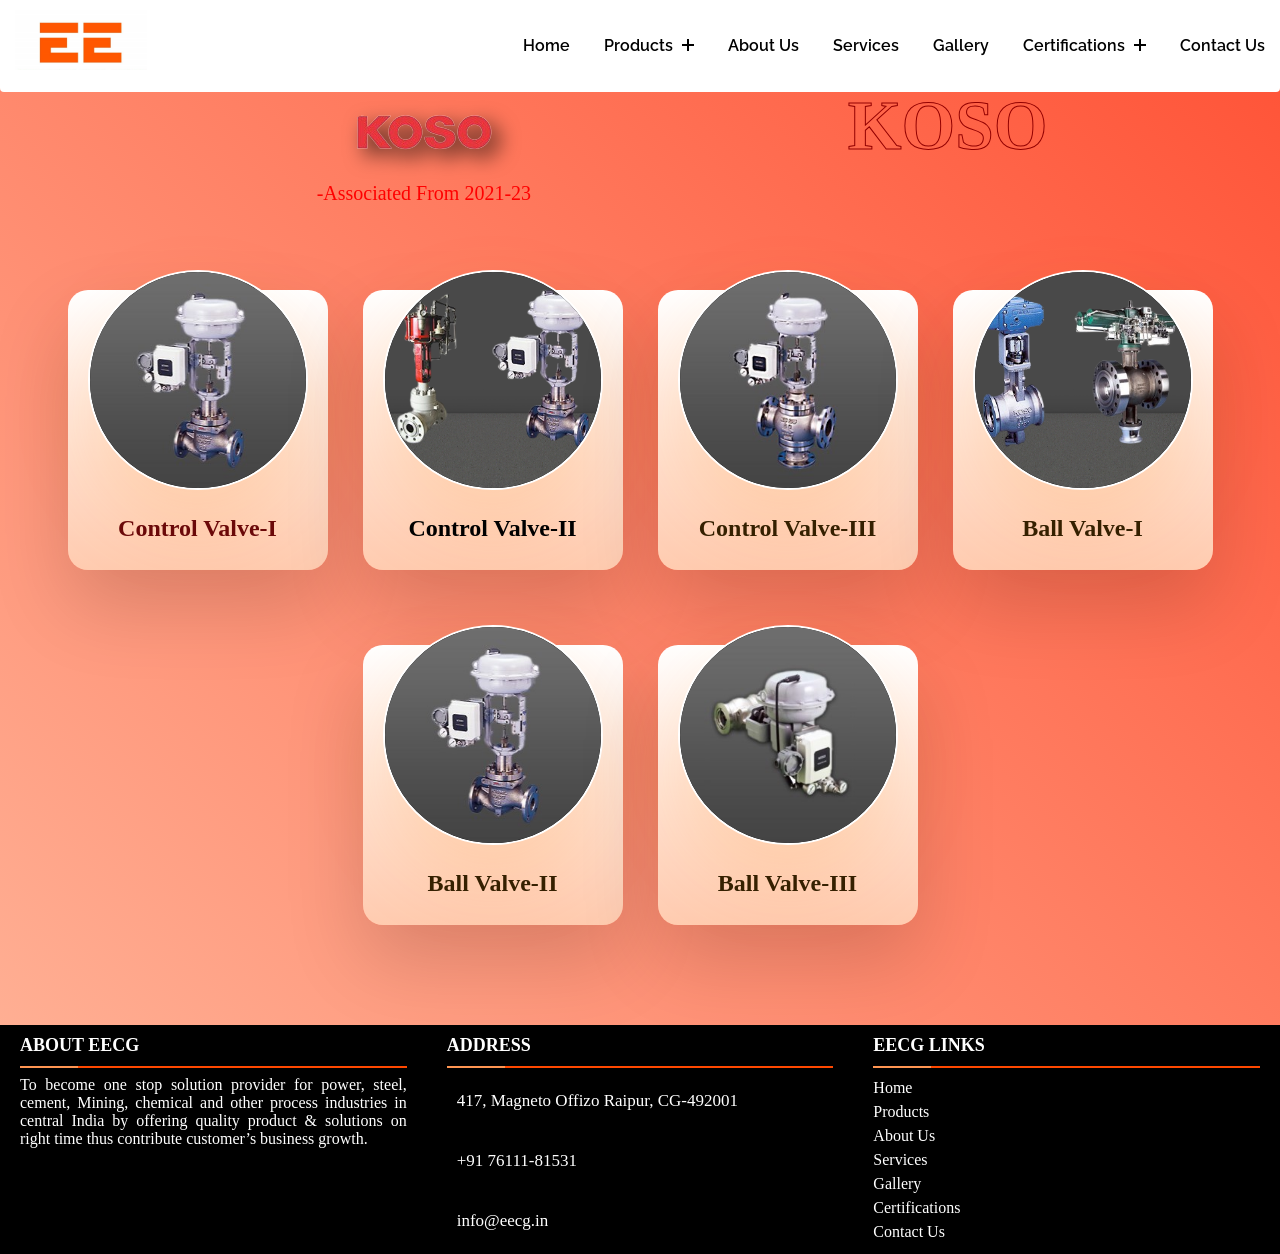
<file: koso/koso.html>
<!DOCTYPE html>
<html lang="en">
<head>
  <title>Koso</title>
  <meta charset="utf-8">
  <meta name="viewport" content="width=device-width, initial-scale=1">
  <link rel="stylesheet" type="text/css" href="css/style.css">
  <link rel="apple-touch-icon" sizes="180x180" href="img/logo1.jpg">
    <link rel="icon" type="image/png" sizes="32x32" href="img/logo1.jpg">
    <link rel="icon" type="image/png" sizes="16x16" href="img/logo1.jpg">
</head>
<body>

  <!-- header start -->
  <header class="header">
    <div class="container">
       <div class="header-main">
          <div class="logo">
            <a href="../index.html">
             <img src="img/logo1.jpg" alt="" class="imagelogo" >
             </a>
          </div>
          <div class="open-nav-menu">
             <span></span>
          </div>
          <div class="menu-overlay">
          </div>
          <!-- navigation menu start -->
          <nav class="nav-menu">
            <div class="close-nav-menu">
              
               <img src="img/close.svg" alt="close">
             
            </div>
            <ul class="menu">
              <li class="menu-item">
                 <a href="../index.html">Home</a>
              </li>
               <li class="menu-item menu-item-has-children">
                  <a href="../EE OUR PRODUCT/index.html" data-toggle="sub-menu">Products <i class="plus"></i></a>
                  <ul class="sub-menu">
                    <li class="menu-item"><a href="../eh/eh.html">Endress+Hauser</a></li>
                    <li class="menu-item"><a href="../EE_BDK/home/index.html">BDK valves</a></li>
                    <li class="menu-item"><a href="../auma/auma.html">AUMA Pvt. Ltd.</a></li>
                   
                    <li class="menu-item"><a href="../EE_IMI/home/index.html">IMI Norgren Precision</a></li>
                    <li class="menu-item"><a href="../EE_SICK/home/index.html">SICK India Pvt Ltd</a></li>
                    <li class="menu-item"><a href="../EE_IC_B/home/index.html">IC BAUER</a></li>
                    <li class="menu-item"><a href="../EE_AMETEK/EE_AMETEK/index.html">Ametek</a></li>
                    <li class="menu-item"><a href="../mogas/mogas.html">Mogas</a></li>
                    <li class="menu-item"><a href="../temp/index.html">Tempsens</a></li>
               
                    <li class="menu-item"><a href="../koso/koso.html">Koso</a></li>
                  </ul>
               </li>
               <li class="menu-item">
                  <a href="../EEabooutus/index.html">About Us</a>
               </li>

               <li class="menu-item">
                <a href="../service/index.html">Services</a>
             </li>
               <!-- <li class="menu-item">
                 <a href="#">Our Team</a>
              </li>   -->
              <li class="menu-item">
               <a href="../EE_gallery/EE_gallery/index.html">Gallery</a>
            </li>

               <li class="menu-item menu-item-has-children">
                  <a href="#" data-toggle="sub-menu">Certifications <i class="plus"></i></a>
                  <ul class="sub-menu">
                      <li class="menu-item"><a href="../iso/iso.html">ISO Certificate</a></li>
                      <li class="menu-item"><a href="../gst/gst.html"> GST Certificate</a></li>
                      <li class="menu-item"><a href="../iec/iec.html"> IEC Certificate</a></li>
                      
                  </ul>
               </li>
               <li class="menu-item">
                  <a href="../EE_Contact/EE_Contact/home/index.html">Contact Us</a>
               </li>
            </ul>
          </nav>
          <!-- navigation menu end -->
       </div>
    </div>
 </header>
  <!-- header end -->

 <!-- home section start -->
  
 <section class="cardsec">
   <div class="headingcard">
       <div class="colum1">
           <img src="img/koso.png" alt="">
           <!-- <h2>Tempsens</h2> -->
           <p style="color: red;">
               -Associated From 2021-23
           </p>
       </div>
       <div class="colum2">
           <h2 class="strokecus">
              KOSO
           </h2>
       </div>
   </div>
   
       <div class="cardwhole">
   <div class="card" style="--clr: rgb(107, 9, 9);">
       <div class="imgbx">
           <img src="img/top_guided.jpg" alt="">
       </div>
       <div class="contentcard">
   <h2>Control Valve-I</h2>
   <p>
    KOSO top-guided control valves are compact and simple structured.
   </p>
   <a href="../EE_Contact/EE_Contact/home/index.html">Contact Us</a>
       </div>
   </div>
   <div class="card" style="--clr: rgb(0, 0, 0);">
       <div class="imgbx">
           <img src="img/1420811480kosocage_guided.png" alt="">
       </div>
       <div class="contentcard">
           <h2>Control Valve-II</h2>
   <p>
    501G series is our latest cage guide control valve of large Cv value, and of dynamic stability. 
   </p>
   <a href="../EE_Contact/EE_Contact/home/index.html">Contact Us</a>
       </div>
   </div>
   <div class="card" style="--clr: rgb(53, 32, 0);">
       <div class="imgbx">
           <img src="img/14208116453_way_valve1.jpg" alt="">
       </div>
       <div class="contentcard">
           <h2>Control Valve-III</h2>
   <p>
       It is a 3-way Control Valve.
   </p>
   <a href="../EE_Contact/EE_Contact/home/index.html">Contact Us</a>
       </div>
   </div>
 
   <div class="card" style="--clr: rgb(53, 32, 0);">
    <div class="imgbx">
        <img src="img/1420811843kosoball_valve.png" alt="">
    </div>
    <div class="contentcard">
        <h2>Ball Valve-I</h2>
<p>
  210C: Concentric Segmental Ball Valves (FLOWMAX C/Wafer). <br>
  & <br>
  230C: Concentric Segmental Ball Valves
</p>
<a href="../EE_Contact/EE_Contact/home/index.html">Contact Us</a>
    </div>
</div>   <div class="card" style="--clr: rgb(53, 32, 0);">
  <div class="imgbx">
      <img src="img/1420811342top_guided-1.jpg" alt="">
  </div>
  <div class="contentcard">
      <h2>Ball Valve-II</h2>
<p>
  This series is eccentric segmental ball valve for modulating application.
</p>
<a href="../EE_Contact/EE_Contact/home/index.html">Contact Us</a>
  </div>
</div>   <div class="card" style="--clr: rgb(53, 32, 0);">
  <div class="imgbx">
      <img src="img/1420812104ecentric_high_performance_ball_valv.jpg" alt="">
  </div>
  <div class="contentcard">
      <h2>Ball Valve-III</h2>
<p>
  STRAIGHT THROUGH BALL VALVE.
</p>
<a href="../EE_Contact/EE_Contact/home/index.html">Contact Us</a>
  </div>
</div>



       </div>
   </section>

 <!-- home section end -->




 

    <!-- footer -->
    <footer>
      <div class="main-content">
        <div class="left box">
          <h2>About EECG</h2>
          <div class="content">
            <p>To become one stop solution provider for power, steel, cement, Mining, chemical and other 
              process industries in central India by offering quality product & solutions on right time thus 
              contribute customer’s business growth.</p>
        
          </div>
        </div>

        <div class="center box">
          <h2>Address</h2>
          <div class="content">
            <div class="place">
              <span class="fas fa-map-marker-alt"></span>
              <span class="text">417, Magneto Offizo Raipur, CG-492001</span>
            </div>
            <div class="phone">
              <span class="fas fa-phone-alt"></span>
              <span class="text">+91 76111-81531</span>
            </div>
            <div class="email">
              <span class="fas fa-envelope"></span>
              <span class="text">info@eecg.in</span>
            </div>
          </div>
        </div>

        <div class="right box">
          <h2>EECG Links</h2>
          <div class="content">
            <a href="../index.html"><p>Home</p></a>
            <a href="../EE OUR PRODUCT/index.html"><p>Products</p></a>
            <a href="../EEabooutus/index.html"><p>About Us</p></a>
            <a href="../service/index.html"><p>Services</p></a>
            <a href="../EE_gallery/EE_gallery/index.html"><p>Gallery</p></a>
            <a href="../iso/iso.html"><p>Certifications</p></a>
            <a href="../EE_Contact/EE_Contact/home/index.html"><p>Contact Us</p></a>
          </div>
        </div>
      </div>
      
    </footer>

 
<script src="js/script.js"></script>
<script type="text/javascript">
  (function(d, t) {
      var v = d.createElement(t), s = d.getElementsByTagName(t)[0];
      v.onload = function() {
        window.voiceflow.chat.load({
          verify: { projectID: '65e490d45671df3be500d204' },
          url: 'https://general-runtime.voiceflow.com',
          versionID: 'production'
        });
      }
      v.src = "https://cdn.voiceflow.com/widget/bundle.mjs"; v.type = "text/javascript"; s.parentNode.insertBefore(v, s);
  })(document, 'script');
</script>
</body>
</html>
</file>
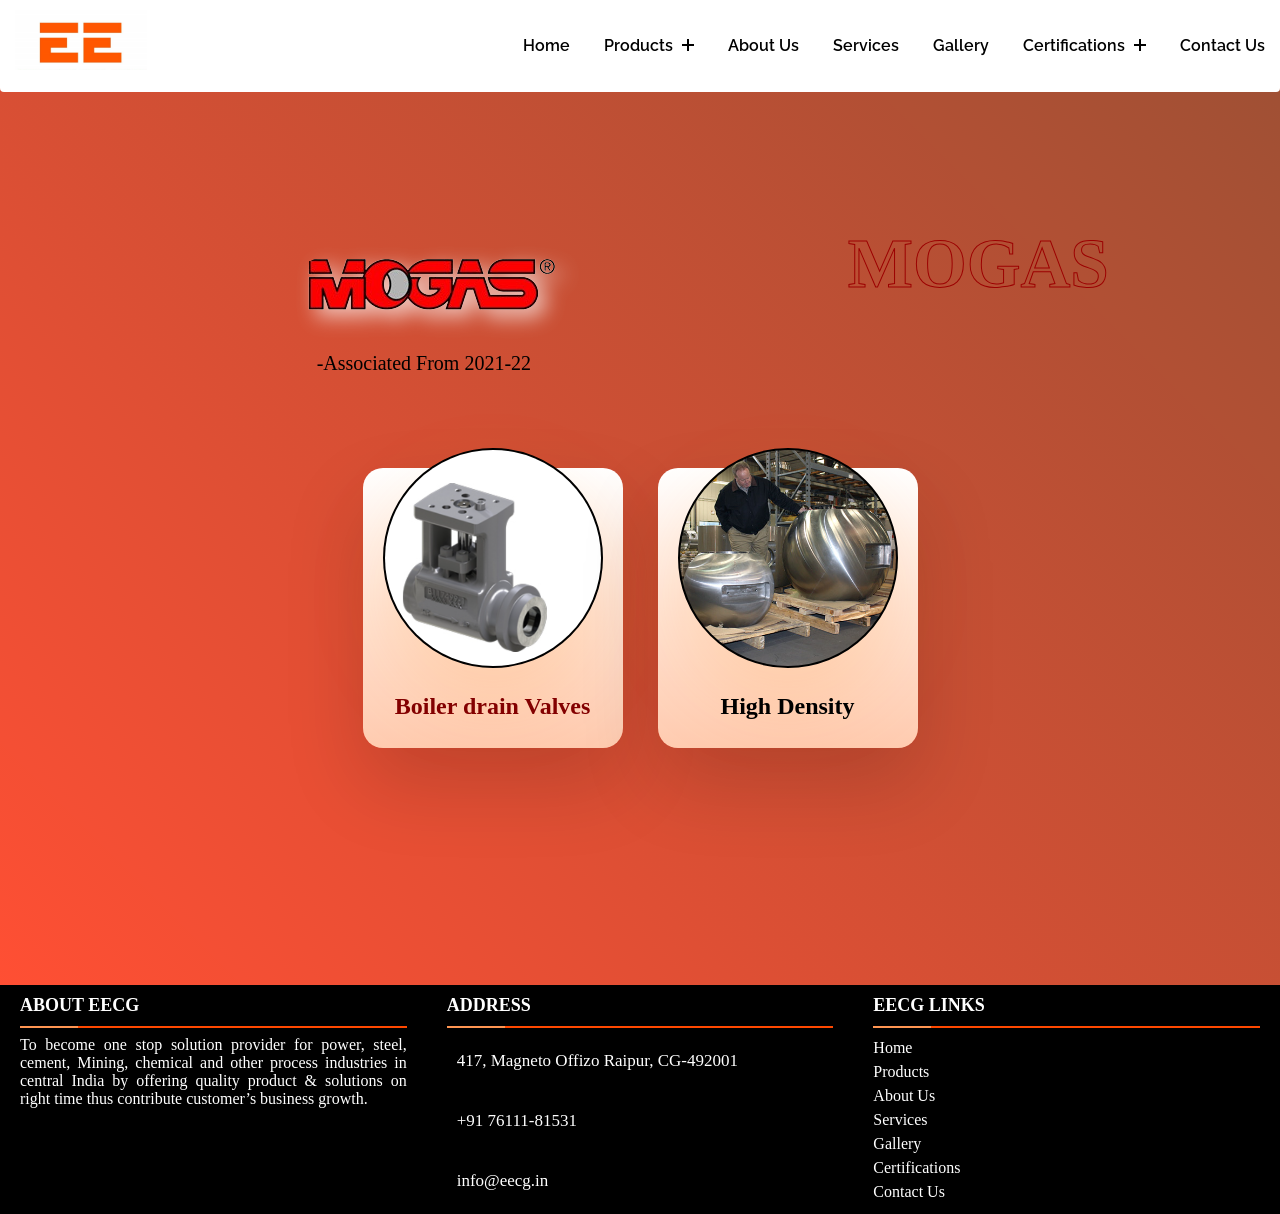
<file: mogas/mogas.html>
<!DOCTYPE html>
<html lang="en">
<head>
  <title>MOGAS</title>
  <meta charset="utf-8">
  <meta name="viewport" content="width=device-width, initial-scale=1">
  <link rel="stylesheet" type="text/css" href="css/style.css">
  <link rel="apple-touch-icon" sizes="180x180" href="img/logo1.jpg">
    <link rel="icon" type="image/png" sizes="32x32" href="img/logo1.jpg">
    <link rel="icon" type="image/png" sizes="16x16" href="img/logo1.jpg">
</head>
<body>

  <!-- header start -->
  <header class="header">
    <div class="container">
       <div class="header-main">
          <div class="logo">
            <a href="../index.html">
             <img src="img/logo1.jpg" alt="" class="imagelogo" >
             </a>
          </div>
          <div class="open-nav-menu">
             <span></span>
          </div>
          <div class="menu-overlay">
          </div>
          <!-- navigation menu start -->
          <nav class="nav-menu">
            <div class="close-nav-menu">
              
               <img src="img/close.svg" alt="close">
             
            </div>
            <ul class="menu">
              <li class="menu-item">
                 <a href="../index.html">Home</a>
              </li>
               <li class="menu-item menu-item-has-children">
                  <a href="../EE OUR PRODUCT/index.html" data-toggle="sub-menu">Products <i class="plus"></i></a>
                  <ul class="sub-menu">
                    <li class="menu-item"><a href="../eh/eh.html">Endress+Hauser</a></li>
                    <li class="menu-item"><a href="../EE_BDK/home/index.html">BDK valves</a></li>
                    <li class="menu-item"><a href="../auma/auma.html">AUMA Pvt. Ltd.</a></li>
                   
                    <li class="menu-item"><a href="../EE_IMI/home/index.html">IMI Norgren Precision</a></li>
                    <li class="menu-item"><a href="../EE_SICK/home/index.html">SICK India Pvt Ltd</a></li>
                    <li class="menu-item"><a href="../EE_IC_B/home/index.html">IC BAUER</a></li>
                    <li class="menu-item"><a href="../EE_AMETEK/EE_AMETEK/index.html">Ametek</a></li>
                    <li class="menu-item"><a href="../mogas/mogas.html">Mogas</a></li>
                    <li class="menu-item"><a href="../temp/index.html">Tempsens</a></li>
               
                    <li class="menu-item"><a href="../koso/koso.html">Koso</a></li>
                  </ul>
               </li>
               <li class="menu-item">
                  <a href="../EEabooutus/index.html">About Us</a>
               </li>

               <li class="menu-item">
                <a href="../service/index.html">Services</a>
             </li>
               <!-- <li class="menu-item">
                 <a href="#">Our Team</a>
              </li>   -->
              <li class="menu-item">
               <a href="../EE_gallery/EE_gallery/index.html">Gallery</a>
            </li>

               <li class="menu-item menu-item-has-children">
                  <a href="#" data-toggle="sub-menu">Certifications <i class="plus"></i></a>
                  <ul class="sub-menu">
                      <li class="menu-item"><a href="../iso/iso.html">ISO Certificate</a></li>
                      <li class="menu-item"><a href="../gst/gst.html"> GST Certificate</a></li>
                      <li class="menu-item"><a href="../iec/iec.html"> IEC Certificate</a></li>
                      
                  </ul>
               </li>
               <li class="menu-item">
                  <a href="../EE_Contact/EE_Contact/home/index.html">Contact Us</a>
               </li>
            </ul>
          </nav>
          <!-- navigation menu end -->
       </div>
    </div>
 </header>
  <!-- header end -->

 <!-- home section start -->
  
 <section class="cardsec">
   <div class="headingcard">
       <div class="colum1">
           <img src="img/mogas_logo-removebg-preview.png" alt="">
           <!-- <h2>Tempsens</h2> -->
           <p>
               -Associated From 2021-22
           </p>
       </div>
       <div class="colum2">
           <h2 class="strokecus">
              MOGAS
           </h2>
       </div>
   </div>
   
       <div class="cardwhole">
   <div class="card" style="--clr: rgb(131, 0, 0);">
       <div class="imgbx">
           <img src="img/Screenshot 2024-03-04 115511.png" alt="">
       </div>
       <div class="contentcard">
   <h2> Boiler drain Valves</h2>
   <p>
    Boiler drains help eliminate water, sediment, and waste within a heating system.
   </p>
   <a href="../EE_Contact/EE_Contact/home/index.html">Contact Us</a>
       </div>
   </div>
   <div class="card" style="--clr: rgb(0, 0, 0);">
       <div class="imgbx">
           <img src="img/industries_metals_slurry_bigvalves_1.jpg" alt="">
       </div>
       <div class="contentcard">
           <h2>High Density Slurry Valve</h2>
   <p>
    It is typically used for slurries, abrasives, and heavy density materials.
   </p>
   <a href="../EE_Contact/EE_Contact/home/index.html">Contact Us</a>
       </div>
   </div>

       </div>
   </section>

 <!-- home section end -->




 

    <!-- footer -->
    <footer>
      <div class="main-content">
        <div class="left box">
          <h2>About EECG</h2>
          <div class="content">
            <p>To become one stop solution provider for power, steel, cement, Mining, chemical and other 
              process industries in central India by offering quality product & solutions on right time thus 
              contribute customer’s business growth.</p>
        
          </div>
        </div>

        <div class="center box">
          <h2>Address</h2>
          <div class="content">
            <div class="place">
              <span class="fas fa-map-marker-alt"></span>
              <span class="text">417, Magneto Offizo Raipur, CG-492001</span>
            </div>
            <div class="phone">
              <span class="fas fa-phone-alt"></span>
              <span class="text">+91 76111-81531</span>
            </div>
            <div class="email">
              <span class="fas fa-envelope"></span>
              <span class="text">info@eecg.in</span>
            </div>
          </div>
        </div>

        <div class="right box">
          <h2>EECG Links</h2>
          <div class="content">
            <a href="../index.html"><p>Home</p></a>
            <a href="../EE OUR PRODUCT/index.html"><p>Products</p></a>
            <a href="../EEabooutus/index.html"><p>About Us</p></a>
            <a href="../service/index.html"><p>Services</p></a>
            <a href="../EE_gallery/EE_gallery/index.html"><p>Gallery</p></a>
            <a href="../iso/iso.html"><p>Certifications</p></a>
            <a href="../EE_Contact/EE_Contact/home/index.html"><p>Contact Us</p></a>
          </div>
        </div>
      </div>
      
    </footer>

 
<script src="js/script.js"></script>
<script type="text/javascript">
  (function(d, t) {
      var v = d.createElement(t), s = d.getElementsByTagName(t)[0];
      v.onload = function() {
        window.voiceflow.chat.load({
          verify: { projectID: '65e490d45671df3be500d204' },
          url: 'https://general-runtime.voiceflow.com',
          versionID: 'production'
        });
      }
      v.src = "https://cdn.voiceflow.com/widget/bundle.mjs"; v.type = "text/javascript"; s.parentNode.insertBefore(v, s);
  })(document, 'script');
</script>
</body>
</html>
</file>
<file: css/icomoon.css>
@font-face {
  font-family: 'icomoon';
  src:  url('../fonts/icomoon/icomoon.eot?6l7lgr');
  src:  url('../fonts/icomoon/icomoon.eot?6l7lgr#iefix') format('embedded-opentype'),
    url('../fonts/icomoon/icomoon.ttf?6l7lgr') format('truetype'),
    url('../fonts/icomoon/icomoon.woff?6l7lgr') format('woff'),
    url('../fonts/icomoon/icomoon.svg?6l7lgr#icomoon') format('svg');
  font-weight: normal;
  font-style: normal;
}

[class^="icon-"], [class*=" icon-"] {
  /* use !important to prevent issues with browser extensions that change fonts */
  font-family: 'icomoon' !important;
  speak: none;
  font-style: normal;
  font-weight: normal;
  font-variant: normal;
  text-transform: none;
  line-height: 1;

  /* Better Font Rendering =========== */
  -webkit-font-smoothing: antialiased;
  -moz-osx-font-smoothing: grayscale;
}

.icon-glass:before {
  content: "\f000";
}
.icon-music:before {
  content: "\f001";
}
.icon-search:before {
  content: "\f002";
}
.icon-envelope-o:before {
  content: "\f003";
}
.icon-heart:before {
  content: "\f004";
}
.icon-star:before {
  content: "\f005";
}
.icon-star-o:before {
  content: "\f006";
}
.icon-user:before {
  content: "\f007";
}
.icon-film:before {
  content: "\f008";
}
.icon-th-large:before {
  content: "\f009";
}
.icon-th:before {
  content: "\f00a";
}
.icon-th-list:before {
  content: "\f00b";
}
.icon-check:before {
  content: "\f00c";
}
.icon-close:before {
  content: "\f00d";
}
.icon-remove:before {
  content: "\f00d";
}
.icon-times:before {
  content: "\f00d";
}
.icon-search-plus:before {
  content: "\f00e";
}
.icon-search-minus:before {
  content: "\f010";
}
.icon-power-off:before {
  content: "\f011";
}
.icon-signal:before {
  content: "\f012";
}
.icon-cog:before {
  content: "\f013";
}
.icon-gear:before {
  content: "\f013";
}
.icon-trash-o:before {
  content: "\f014";
}
.icon-home:before {
  content: "\f015";
}
.icon-file-o:before {
  content: "\f016";
}
.icon-clock-o:before {
  content: "\f017";
}
.icon-road:before {
  content: "\f018";
}
.icon-download:before {
  content: "\f019";
}
.icon-arrow-circle-o-down:before {
  content: "\f01a";
}
.icon-arrow-circle-o-up:before {
  content: "\f01b";
}
.icon-inbox:before {
  content: "\f01c";
}
.icon-play-circle-o:before {
  content: "\f01d";
}
.icon-repeat:before {
  content: "\f01e";
}
.icon-rotate-right:before {
  content: "\f01e";
}
.icon-refresh:before {
  content: "\f021";
}
.icon-list-alt:before {
  content: "\f022";
}
.icon-lock:before {
  content: "\f023";
}
.icon-flag:before {
  content: "\f024";
}
.icon-headphones:before {
  content: "\f025";
}
.icon-volume-off:before {
  content: "\f026";
}
.icon-volume-down:before {
  content: "\f027";
}
.icon-volume-up:before {
  content: "\f028";
}
.icon-qrcode:before {
  content: "\f029";
}
.icon-barcode:before {
  content: "\f02a";
}
.icon-tag:before {
  content: "\f02b";
}
.icon-tags:before {
  content: "\f02c";
}
.icon-book:before {
  content: "\f02d";
}
.icon-bookmark:before {
  content: "\f02e";
}
.icon-print:before {
  content: "\f02f";
}
.icon-camera:before {
  content: "\f030";
}
.icon-font:before {
  content: "\f031";
}
.icon-bold:before {
  content: "\f032";
}
.icon-italic:before {
  content: "\f033";
}
.icon-text-height:before {
  content: "\f034";
}
.icon-text-width:before {
  content: "\f035";
}
.icon-align-left:before {
  content: "\f036";
}
.icon-align-center:before {
  content: "\f037";
}
.icon-align-right:before {
  content: "\f038";
}
.icon-align-justify:before {
  content: "\f039";
}
.icon-list:before {
  content: "\f03a";
}
.icon-dedent:before {
  content: "\f03b";
}
.icon-outdent:before {
  content: "\f03b";
}
.icon-indent:before {
  content: "\f03c";
}
.icon-video-camera:before {
  content: "\f03d";
}
.icon-image:before {
  content: "\f03e";
}
.icon-photo:before {
  content: "\f03e";
}
.icon-picture-o:before {
  content: "\f03e";
}
.icon-pencil:before {
  content: "\f040";
}
.icon-map-marker:before {
  content: "\f041";
}
.icon-adjust:before {
  content: "\f042";
}
.icon-tint:before {
  content: "\f043";
}
.icon-edit:before {
  content: "\f044";
}
.icon-pencil-square-o:before {
  content: "\f044";
}
.icon-share-square-o:before {
  content: "\f045";
}
.icon-check-square-o:before {
  content: "\f046";
}
.icon-arrows:before {
  content: "\f047";
}
.icon-step-backward:before {
  content: "\f048";
}
.icon-fast-backward:before {
  content: "\f049";
}
.icon-backward:before {
  content: "\f04a";
}
.icon-play:before {
  content: "\f04b";
}
.icon-pause:before {
  content: "\f04c";
}
.icon-stop:before {
  content: "\f04d";
}
.icon-forward:before {
  content: "\f04e";
}
.icon-fast-forward:before {
  content: "\f050";
}
.icon-step-forward:before {
  content: "\f051";
}
.icon-eject:before {
  content: "\f052";
}
.icon-chevron-left:before {
  content: "\f053";
}
.icon-chevron-right:before {
  content: "\f054";
}
.icon-plus-circle:before {
  content: "\f055";
}
.icon-minus-circle:before {
  content: "\f056";
}
.icon-times-circle:before {
  content: "\f057";
}
.icon-check-circle:before {
  content: "\f058";
}
.icon-question-circle:before {
  content: "\f059";
}
.icon-info-circle:before {
  content: "\f05a";
}
.icon-crosshairs:before {
  content: "\f05b";
}
.icon-times-circle-o:before {
  content: "\f05c";
}
.icon-check-circle-o:before {
  content: "\f05d";
}
.icon-ban:before {
  content: "\f05e";
}
.icon-arrow-left:before {
  content: "\f060";
}
.icon-arrow-right:before {
  content: "\f061";
}
.icon-arrow-up:before {
  content: "\f062";
}
.icon-arrow-down:before {
  content: "\f063";
}
.icon-mail-forward:before {
  content: "\f064";
}
.icon-share:before {
  content: "\f064";
}
.icon-expand:before {
  content: "\f065";
}
.icon-compress:before {
  content: "\f066";
}
.icon-plus:before {
  content: "\f067";
}
.icon-minus:before {
  content: "\f068";
}
.icon-asterisk:before {
  content: "\f069";
}
.icon-exclamation-circle:before {
  content: "\f06a";
}
.icon-gift:before {
  content: "\f06b";
}
.icon-leaf:before {
  content: "\f06c";
}
.icon-fire:before {
  content: "\f06d";
}
.icon-eye:before {
  content: "\f06e";
}
.icon-eye-slash:before {
  content: "\f070";
}
.icon-exclamation-triangle:before {
  content: "\f071";
}
.icon-warning:before {
  content: "\f071";
}
.icon-plane:before {
  content: "\f072";
}
.icon-calendar:before {
  content: "\f073";
}
.icon-random:before {
  content: "\f074";
}
.icon-comment:before {
  content: "\f075";
}
.icon-magnet:before {
  content: "\f076";
}
.icon-chevron-up:before {
  content: "\f077";
}
.icon-chevron-down:before {
  content: "\f078";
}
.icon-retweet:before {
  content: "\f079";
}
.icon-shopping-cart:before {
  content: "\f07a";
}
.icon-folder:before {
  content: "\f07b";
}
.icon-folder-open:before {
  content: "\f07c";
}
.icon-arrows-v:before {
  content: "\f07d";
}
.icon-arrows-h:before {
  content: "\f07e";
}
.icon-bar-chart:before {
  content: "\f080";
}
.icon-bar-chart-o:before {
  content: "\f080";
}
.icon-twitter-square:before {
  content: "\f081";
}
.icon-facebook-square:before {
  content: "\f082";
}
.icon-camera-retro:before {
  content: "\f083";
}
.icon-key:before {
  content: "\f084";
}
.icon-cogs:before {
  content: "\f085";
}
.icon-gears:before {
  content: "\f085";
}
.icon-comments:before {
  content: "\f086";
}
.icon-thumbs-o-up:before {
  content: "\f087";
}
.icon-thumbs-o-down:before {
  content: "\f088";
}
.icon-star-half:before {
  content: "\f089";
}
.icon-heart-o:before {
  content: "\f08a";
}
.icon-sign-out:before {
  content: "\f08b";
}
.icon-linkedin-square:before {
  content: "\f08c";
}
.icon-thumb-tack:before {
  content: "\f08d";
}
.icon-external-link:before {
  content: "\f08e";
}
.icon-sign-in:before {
  content: "\f090";
}
.icon-trophy:before {
  content: "\f091";
}
.icon-github-square:before {
  content: "\f092";
}
.icon-upload:before {
  content: "\f093";
}
.icon-lemon-o:before {
  content: "\f094";
}
.icon-phone:before {
  content: "\f095";
}
.icon-square-o:before {
  content: "\f096";
}
.icon-bookmark-o:before {
  content: "\f097";
}
.icon-phone-square:before {
  content: "\f098";
}
.icon-twitter:before {
  content: "\f099";
}
.icon-facebook:before {
  content: "\f09a";
}
.icon-facebook-f:before {
  content: "\f09a";
}
.icon-github:before {
  content: "\f09b";
}
.icon-unlock:before {
  content: "\f09c";
}
.icon-credit-card:before {
  content: "\f09d";
}
.icon-feed:before {
  content: "\f09e";
}
.icon-rss:before {
  content: "\f09e";
}
.icon-hdd-o:before {
  content: "\f0a0";
}
.icon-bullhorn:before {
  content: "\f0a1";
}
.icon-bell-o:before {
  content: "\f0a2";
}
.icon-certificate:before {
  content: "\f0a3";
}
.icon-hand-o-right:before {
  content: "\f0a4";
}
.icon-hand-o-left:before {
  content: "\f0a5";
}
.icon-hand-o-up:before {
  content: "\f0a6";
}
.icon-hand-o-down:before {
  content: "\f0a7";
}
.icon-arrow-circle-left:before {
  content: "\f0a8";
}
.icon-arrow-circle-right:before {
  content: "\f0a9";
}
.icon-arrow-circle-up:before {
  content: "\f0aa";
}
.icon-arrow-circle-down:before {
  content: "\f0ab";
}
.icon-globe:before {
  content: "\f0ac";
}
.icon-wrench:before {
  content: "\f0ad";
}
.icon-tasks:before {
  content: "\f0ae";
}
.icon-filter:before {
  content: "\f0b0";
}
.icon-briefcase:before {
  content: "\f0b1";
}
.icon-arrows-alt:before {
  content: "\f0b2";
}
.icon-group:before {
  content: "\f0c0";
}
.icon-users:before {
  content: "\f0c0";
}
.icon-chain:before {
  content: "\f0c1";
}
.icon-link:before {
  content: "\f0c1";
}
.icon-cloud:before {
  content: "\f0c2";
}
.icon-flask:before {
  content: "\f0c3";
}
.icon-cut:before {
  content: "\f0c4";
}
.icon-scissors:before {
  content: "\f0c4";
}
.icon-copy:before {
  content: "\f0c5";
}
.icon-files-o:before {
  content: "\f0c5";
}
.icon-paperclip:before {
  content: "\f0c6";
}
.icon-floppy-o:before {
  content: "\f0c7";
}
.icon-save:before {
  content: "\f0c7";
}
.icon-square:before {
  content: "\f0c8";
}
.icon-bars:before {
  content: "\f0c9";
}
.icon-navicon:before {
  content: "\f0c9";
}
.icon-reorder:before {
  content: "\f0c9";
}
.icon-list-ul:before {
  content: "\f0ca";
}
.icon-list-ol:before {
  content: "\f0cb";
}
.icon-strikethrough:before {
  content: "\f0cc";
}
.icon-underline:before {
  content: "\f0cd";
}
.icon-table:before {
  content: "\f0ce";
}
.icon-magic:before {
  content: "\f0d0";
}
.icon-truck:before {
  content: "\f0d1";
}
.icon-pinterest:before {
  content: "\f0d2";
}
.icon-pinterest-square:before {
  content: "\f0d3";
}
.icon-google-plus-square:before {
  content: "\f0d4";
}
.icon-google-plus:before {
  content: "\f0d5";
}
.icon-money:before {
  content: "\f0d6";
}
.icon-caret-down:before {
  content: "\f0d7";
}
.icon-caret-up:before {
  content: "\f0d8";
}
.icon-caret-left:before {
  content: "\f0d9";
}
.icon-caret-right:before {
  content: "\f0da";
}
.icon-columns:before {
  content: "\f0db";
}
.icon-sort:before {
  content: "\f0dc";
}
.icon-unsorted:before {
  content: "\f0dc";
}
.icon-sort-desc:before {
  content: "\f0dd";
}
.icon-sort-down:before {
  content: "\f0dd";
}
.icon-sort-asc:before {
  content: "\f0de";
}
.icon-sort-up:before {
  content: "\f0de";
}
.icon-envelope:before {
  content: "\f0e0";
}
.icon-linkedin:before {
  content: "\f0e1";
}
.icon-rotate-left:before {
  content: "\f0e2";
}
.icon-undo:before {
  content: "\f0e2";
}
.icon-gavel:before {
  content: "\f0e3";
}
.icon-legal:before {
  content: "\f0e3";
}
.icon-dashboard:before {
  content: "\f0e4";
}
.icon-tachometer:before {
  content: "\f0e4";
}
.icon-comment-o:before {
  content: "\f0e5";
}
.icon-comments-o:before {
  content: "\f0e6";
}
.icon-bolt:before {
  content: "\f0e7";
}
.icon-flash:before {
  content: "\f0e7";
}
.icon-sitemap:before {
  content: "\f0e8";
}
.icon-umbrella:before {
  content: "\f0e9";
}
.icon-clipboard:before {
  content: "\f0ea";
}
.icon-paste:before {
  content: "\f0ea";
}
.icon-lightbulb-o:before {
  content: "\f0eb";
}
.icon-exchange:before {
  content: "\f0ec";
}
.icon-cloud-download:before {
  content: "\f0ed";
}
.icon-cloud-upload:before {
  content: "\f0ee";
}
.icon-user-md:before {
  content: "\f0f0";
}
.icon-stethoscope:before {
  content: "\f0f1";
}
.icon-suitcase:before {
  content: "\f0f2";
}
.icon-bell:before {
  content: "\f0f3";
}
.icon-coffee:before {
  content: "\f0f4";
}
.icon-cutlery:before {
  content: "\f0f5";
}
.icon-file-text-o:before {
  content: "\f0f6";
}
.icon-building-o:before {
  content: "\f0f7";
}
.icon-hospital-o:before {
  content: "\f0f8";
}
.icon-ambulance:before {
  content: "\f0f9";
}
.icon-medkit:before {
  content: "\f0fa";
}
.icon-fighter-jet:before {
  content: "\f0fb";
}
.icon-beer:before {
  content: "\f0fc";
}
.icon-h-square:before {
  content: "\f0fd";
}
.icon-plus-square:before {
  content: "\f0fe";
}
.icon-angle-double-left:before {
  content: "\f100";
}
.icon-angle-double-right:before {
  content: "\f101";
}
.icon-angle-double-up:before {
  content: "\f102";
}
.icon-angle-double-down:before {
  content: "\f103";
}
.icon-angle-left:before {
  content: "\f104";
}
.icon-angle-right:before {
  content: "\f105";
}
.icon-angle-up:before {
  content: "\f106";
}
.icon-angle-down:before {
  content: "\f107";
}
.icon-desktop:before {
  content: "\f108";
}
.icon-laptop:before {
  content: "\f109";
}
.icon-tablet:before {
  content: "\f10a";
}
.icon-mobile:before {
  content: "\f10b";
}
.icon-mobile-phone:before {
  content: "\f10b";
}
.icon-circle-o:before {
  content: "\f10c";
}
.icon-quote-left:before {
  content: "\f10d";
}
.icon-quote-right:before {
  content: "\f10e";
}
.icon-spinner:before {
  content: "\f110";
}
.icon-circle:before {
  content: "\f111";
}
.icon-mail-reply:before {
  content: "\f112";
}
.icon-reply:before {
  content: "\f112";
}
.icon-github-alt:before {
  content: "\f113";
}
.icon-folder-o:before {
  content: "\f114";
}
.icon-folder-open-o:before {
  content: "\f115";
}
.icon-smile-o:before {
  content: "\f118";
}
.icon-frown-o:before {
  content: "\f119";
}
.icon-meh-o:before {
  content: "\f11a";
}
.icon-gamepad:before {
  content: "\f11b";
}
.icon-keyboard-o:before {
  content: "\f11c";
}
.icon-flag-o:before {
  content: "\f11d";
}
.icon-flag-checkered:before {
  content: "\f11e";
}
.icon-terminal:before {
  content: "\f120";
}
.icon-code:before {
  content: "\f121";
}
.icon-mail-reply-all:before {
  content: "\f122";
}
.icon-reply-all:before {
  content: "\f122";
}
.icon-star-half-empty:before {
  content: "\f123";
}
.icon-star-half-full:before {
  content: "\f123";
}
.icon-star-half-o:before {
  content: "\f123";
}
.icon-location-arrow:before {
  content: "\f124";
}
.icon-crop:before {
  content: "\f125";
}
.icon-code-fork:before {
  content: "\f126";
}
.icon-chain-broken:before {
  content: "\f127";
}
.icon-unlink:before {
  content: "\f127";
}
.icon-question:before {
  content: "\f128";
}
.icon-info:before {
  content: "\f129";
}
.icon-exclamation:before {
  content: "\f12a";
}
.icon-superscript:before {
  content: "\f12b";
}
.icon-subscript:before {
  content: "\f12c";
}
.icon-eraser:before {
  content: "\f12d";
}
.icon-puzzle-piece:before {
  content: "\f12e";
}
.icon-microphone:before {
  content: "\f130";
}
.icon-microphone-slash:before {
  content: "\f131";
}
.icon-shield:before {
  content: "\f132";
}
.icon-calendar-o:before {
  content: "\f133";
}
.icon-fire-extinguisher:before {
  content: "\f134";
}
.icon-rocket:before {
  content: "\f135";
}
.icon-maxcdn:before {
  content: "\f136";
}
.icon-chevron-circle-left:before {
  content: "\f137";
}
.icon-chevron-circle-right:before {
  content: "\f138";
}
.icon-chevron-circle-up:before {
  content: "\f139";
}
.icon-chevron-circle-down:before {
  content: "\f13a";
}
.icon-html5:before {
  content: "\f13b";
}
.icon-css3:before {
  content: "\f13c";
}
.icon-anchor:before {
  content: "\f13d";
}
.icon-unlock-alt:before {
  content: "\f13e";
}
.icon-bullseye:before {
  content: "\f140";
}
.icon-ellipsis-h:before {
  content: "\f141";
}
.icon-ellipsis-v:before {
  content: "\f142";
}
.icon-rss-square:before {
  content: "\f143";
}
.icon-play-circle:before {
  content: "\f144";
}
.icon-ticket:before {
  content: "\f145";
}
.icon-minus-square:before {
  content: "\f146";
}
.icon-minus-square-o:before {
  content: "\f147";
}
.icon-level-up:before {
  content: "\f148";
}
.icon-level-down:before {
  content: "\f149";
}
.icon-check-square:before {
  content: "\f14a";
}
.icon-pencil-square:before {
  content: "\f14b";
}
.icon-external-link-square:before {
  content: "\f14c";
}
.icon-share-square:before {
  content: "\f14d";
}
.icon-compass:before {
  content: "\f14e";
}
.icon-caret-square-o-down:before {
  content: "\f150";
}
.icon-toggle-down:before {
  content: "\f150";
}
.icon-caret-square-o-up:before {
  content: "\f151";
}
.icon-toggle-up:before {
  content: "\f151";
}
.icon-caret-square-o-right:before {
  content: "\f152";
}
.icon-toggle-right:before {
  content: "\f152";
}
.icon-eur:before {
  content: "\f153";
}
.icon-euro:before {
  content: "\f153";
}
.icon-gbp:before {
  content: "\f154";
}
.icon-dollar:before {
  content: "\f155";
}
.icon-usd:before {
  content: "\f155";
}
.icon-inr:before {
  content: "\f156";
}
.icon-rupee:before {
  content: "\f156";
}
.icon-cny:before {
  content: "\f157";
}
.icon-jpy:before {
  content: "\f157";
}
.icon-rmb:before {
  content: "\f157";
}
.icon-yen:before {
  content: "\f157";
}
.icon-rouble:before {
  content: "\f158";
}
.icon-rub:before {
  content: "\f158";
}
.icon-ruble:before {
  content: "\f158";
}
.icon-krw:before {
  content: "\f159";
}
.icon-won:before {
  content: "\f159";
}
.icon-bitcoin:before {
  content: "\f15a";
}
.icon-btc:before {
  content: "\f15a";
}
.icon-file:before {
  content: "\f15b";
}
.icon-file-text:before {
  content: "\f15c";
}
.icon-sort-alpha-asc:before {
  content: "\f15d";
}
.icon-sort-alpha-desc:before {
  content: "\f15e";
}
.icon-sort-amount-asc:before {
  content: "\f160";
}
.icon-sort-amount-desc:before {
  content: "\f161";
}
.icon-sort-numeric-asc:before {
  content: "\f162";
}
.icon-sort-numeric-desc:before {
  content: "\f163";
}
.icon-thumbs-up:before {
  content: "\f164";
}
.icon-thumbs-down:before {
  content: "\f165";
}
.icon-youtube-square:before {
  content: "\f166";
}
.icon-youtube:before {
  content: "\f167";
}
.icon-xing:before {
  content: "\f168";
}
.icon-xing-square:before {
  content: "\f169";
}
.icon-youtube-play:before {
  content: "\f16a";
}
.icon-dropbox:before {
  content: "\f16b";
}
.icon-stack-overflow:before {
  content: "\f16c";
}
.icon-instagram:before {
  content: "\f16d";
}
.icon-flickr:before {
  content: "\f16e";
}
.icon-adn:before {
  content: "\f170";
}
.icon-bitbucket:before {
  content: "\f171";
}
.icon-bitbucket-square:before {
  content: "\f172";
}
.icon-tumblr:before {
  content: "\f173";
}
.icon-tumblr-square:before {
  content: "\f174";
}
.icon-long-arrow-down:before {
  content: "\f175";
}
.icon-long-arrow-up:before {
  content: "\f176";
}
.icon-long-arrow-left:before {
  content: "\f177";
}
.icon-long-arrow-right:before {
  content: "\f178";
}
.icon-apple:before {
  content: "\f179";
}
.icon-windows:before {
  content: "\f17a";
}
.icon-android:before {
  content: "\f17b";
}
.icon-linux:before {
  content: "\f17c";
}
.icon-dribbble:before {
  content: "\f17d";
}
.icon-skype:before {
  content: "\f17e";
}
.icon-foursquare:before {
  content: "\f180";
}
.icon-trello:before {
  content: "\f181";
}
.icon-female:before {
  content: "\f182";
}
.icon-male:before {
  content: "\f183";
}
.icon-gittip:before {
  content: "\f184";
}
.icon-gratipay:before {
  content: "\f184";
}
.icon-sun-o:before {
  content: "\f185";
}
.icon-moon-o:before {
  content: "\f186";
}
.icon-archive:before {
  content: "\f187";
}
.icon-bug:before {
  content: "\f188";
}
.icon-vk:before {
  content: "\f189";
}
.icon-weibo:before {
  content: "\f18a";
}
.icon-renren:before {
  content: "\f18b";
}
.icon-pagelines:before {
  content: "\f18c";
}
.icon-stack-exchange:before {
  content: "\f18d";
}
.icon-arrow-circle-o-right:before {
  content: "\f18e";
}
.icon-arrow-circle-o-left:before {
  content: "\f190";
}
.icon-caret-square-o-left:before {
  content: "\f191";
}
.icon-toggle-left:before {
  content: "\f191";
}
.icon-dot-circle-o:before {
  content: "\f192";
}
.icon-wheelchair:before {
  content: "\f193";
}
.icon-vimeo-square:before {
  content: "\f194";
}
.icon-try:before {
  content: "\f195";
}
.icon-turkish-lira:before {
  content: "\f195";
}
.icon-plus-square-o:before {
  content: "\f196";
}
.icon-space-shuttle:before {
  content: "\f197";
}
.icon-slack:before {
  content: "\f198";
}
.icon-envelope-square:before {
  content: "\f199";
}
.icon-wordpress:before {
  content: "\f19a";
}
.icon-openid:before {
  content: "\f19b";
}
.icon-bank:before {
  content: "\f19c";
}
.icon-institution:before {
  content: "\f19c";
}
.icon-university:before {
  content: "\f19c";
}
.icon-graduation-cap:before {
  content: "\f19d";
}
.icon-mortar-board:before {
  content: "\f19d";
}
.icon-yahoo:before {
  content: "\f19e";
}
.icon-google:before {
  content: "\f1a0";
}
.icon-reddit:before {
  content: "\f1a1";
}
.icon-reddit-square:before {
  content: "\f1a2";
}
.icon-stumbleupon-circle:before {
  content: "\f1a3";
}
.icon-stumbleupon:before {
  content: "\f1a4";
}
.icon-delicious:before {
  content: "\f1a5";
}
.icon-digg:before {
  content: "\f1a6";
}
.icon-pied-piper-pp:before {
  content: "\f1a7";
}
.icon-pied-piper-alt:before {
  content: "\f1a8";
}
.icon-drupal:before {
  content: "\f1a9";
}
.icon-joomla:before {
  content: "\f1aa";
}
.icon-language:before {
  content: "\f1ab";
}
.icon-fax:before {
  content: "\f1ac";
}
.icon-building:before {
  content: "\f1ad";
}
.icon-child:before {
  content: "\f1ae";
}
.icon-paw:before {
  content: "\f1b0";
}
.icon-spoon:before {
  content: "\f1b1";
}
.icon-cube:before {
  content: "\f1b2";
}
.icon-cubes:before {
  content: "\f1b3";
}
.icon-behance:before {
  content: "\f1b4";
}
.icon-behance-square:before {
  content: "\f1b5";
}
.icon-steam:before {
  content: "\f1b6";
}
.icon-steam-square:before {
  content: "\f1b7";
}
.icon-recycle:before {
  content: "\f1b8";
}
.icon-automobile:before {
  content: "\f1b9";
}
.icon-car:before {
  content: "\f1b9";
}
.icon-cab:before {
  content: "\f1ba";
}
.icon-taxi:before {
  content: "\f1ba";
}
.icon-tree:before {
  content: "\f1bb";
}
.icon-spotify:before {
  content: "\f1bc";
}
.icon-deviantart:before {
  content: "\f1bd";
}
.icon-soundcloud:before {
  content: "\f1be";
}
.icon-database:before {
  content: "\f1c0";
}
.icon-file-pdf-o:before {
  content: "\f1c1";
}
.icon-file-word-o:before {
  content: "\f1c2";
}
.icon-file-excel-o:before {
  content: "\f1c3";
}
.icon-file-powerpoint-o:before {
  content: "\f1c4";
}
.icon-file-image-o:before {
  content: "\f1c5";
}
.icon-file-photo-o:before {
  content: "\f1c5";
}
.icon-file-picture-o:before {
  content: "\f1c5";
}
.icon-file-archive-o:before {
  content: "\f1c6";
}
.icon-file-zip-o:before {
  content: "\f1c6";
}
.icon-file-audio-o:before {
  content: "\f1c7";
}
.icon-file-sound-o:before {
  content: "\f1c7";
}
.icon-file-movie-o:before {
  content: "\f1c8";
}
.icon-file-video-o:before {
  content: "\f1c8";
}
.icon-file-code-o:before {
  content: "\f1c9";
}
.icon-vine:before {
  content: "\f1ca";
}
.icon-codepen:before {
  content: "\f1cb";
}
.icon-jsfiddle:before {
  content: "\f1cc";
}
.icon-life-bouy:before {
  content: "\f1cd";
}
.icon-life-buoy:before {
  content: "\f1cd";
}
.icon-life-ring:before {
  content: "\f1cd";
}
.icon-life-saver:before {
  content: "\f1cd";
}
.icon-support:before {
  content: "\f1cd";
}
.icon-circle-o-notch:before {
  content: "\f1ce";
}
.icon-ra:before {
  content: "\f1d0";
}
.icon-rebel:before {
  content: "\f1d0";
}
.icon-resistance:before {
  content: "\f1d0";
}
.icon-empire:before {
  content: "\f1d1";
}
.icon-ge:before {
  content: "\f1d1";
}
.icon-git-square:before {
  content: "\f1d2";
}
.icon-git:before {
  content: "\f1d3";
}
.icon-hacker-news:before {
  content: "\f1d4";
}
.icon-y-combinator-square:before {
  content: "\f1d4";
}
.icon-yc-square:before {
  content: "\f1d4";
}
.icon-tencent-weibo:before {
  content: "\f1d5";
}
.icon-qq:before {
  content: "\f1d6";
}
.icon-wechat:before {
  content: "\f1d7";
}
.icon-weixin:before {
  content: "\f1d7";
}
.icon-paper-plane:before {
  content: "\f1d8";
}
.icon-send:before {
  content: "\f1d8";
}
.icon-paper-plane-o:before {
  content: "\f1d9";
}
.icon-send-o:before {
  content: "\f1d9";
}
.icon-history:before {
  content: "\f1da";
}
.icon-circle-thin:before {
  content: "\f1db";
}
.icon-header:before {
  content: "\f1dc";
}
.icon-paragraph:before {
  content: "\f1dd";
}
.icon-sliders:before {
  content: "\f1de";
}
.icon-share-alt:before {
  content: "\f1e0";
}
.icon-share-alt-square:before {
  content: "\f1e1";
}
.icon-bomb:before {
  content: "\f1e2";
}
.icon-futbol-o:before {
  content: "\f1e3";
}
.icon-soccer-ball-o:before {
  content: "\f1e3";
}
.icon-tty:before {
  content: "\f1e4";
}
.icon-binoculars:before {
  content: "\f1e5";
}
.icon-plug:before {
  content: "\f1e6";
}
.icon-slideshare:before {
  content: "\f1e7";
}
.icon-twitch:before {
  content: "\f1e8";
}
.icon-yelp:before {
  content: "\f1e9";
}
.icon-newspaper-o:before {
  content: "\f1ea";
}
.icon-wifi:before {
  content: "\f1eb";
}
.icon-calculator:before {
  content: "\f1ec";
}
.icon-paypal:before {
  content: "\f1ed";
}
.icon-google-wallet:before {
  content: "\f1ee";
}
.icon-cc-visa:before {
  content: "\f1f0";
}
.icon-cc-mastercard:before {
  content: "\f1f1";
}
.icon-cc-discover:before {
  content: "\f1f2";
}
.icon-cc-amex:before {
  content: "\f1f3";
}
.icon-cc-paypal:before {
  content: "\f1f4";
}
.icon-cc-stripe:before {
  content: "\f1f5";
}
.icon-bell-slash:before {
  content: "\f1f6";
}
.icon-bell-slash-o:before {
  content: "\f1f7";
}
.icon-trash:before {
  content: "\f1f8";
}
.icon-copyright:before {
  content: "\f1f9";
}
.icon-at:before {
  content: "\f1fa";
}
.icon-eyedropper:before {
  content: "\f1fb";
}
.icon-paint-brush:before {
  content: "\f1fc";
}
.icon-birthday-cake:before {
  content: "\f1fd";
}
.icon-area-chart:before {
  content: "\f1fe";
}
.icon-pie-chart:before {
  content: "\f200";
}
.icon-line-chart:before {
  content: "\f201";
}
.icon-lastfm:before {
  content: "\f202";
}
.icon-lastfm-square:before {
  content: "\f203";
}
.icon-toggle-off:before {
  content: "\f204";
}
.icon-toggle-on:before {
  content: "\f205";
}
.icon-bicycle:before {
  content: "\f206";
}
.icon-bus:before {
  content: "\f207";
}
.icon-ioxhost:before {
  content: "\f208";
}
.icon-angellist:before {
  content: "\f209";
}
.icon-cc:before {
  content: "\f20a";
}
.icon-ils:before {
  content: "\f20b";
}
.icon-shekel:before {
  content: "\f20b";
}
.icon-sheqel:before {
  content: "\f20b";
}
.icon-meanpath:before {
  content: "\f20c";
}
.icon-buysellads:before {
  content: "\f20d";
}
.icon-connectdevelop:before {
  content: "\f20e";
}
.icon-dashcube:before {
  content: "\f210";
}
.icon-forumbee:before {
  content: "\f211";
}
.icon-leanpub:before {
  content: "\f212";
}
.icon-sellsy:before {
  content: "\f213";
}
.icon-shirtsinbulk:before {
  content: "\f214";
}
.icon-simplybuilt:before {
  content: "\f215";
}
.icon-skyatlas:before {
  content: "\f216";
}
.icon-cart-plus:before {
  content: "\f217";
}
.icon-cart-arrow-down:before {
  content: "\f218";
}
.icon-diamond:before {
  content: "\f219";
}
.icon-ship:before {
  content: "\f21a";
}
.icon-user-secret:before {
  content: "\f21b";
}
.icon-motorcycle:before {
  content: "\f21c";
}
.icon-street-view:before {
  content: "\f21d";
}
.icon-heartbeat:before {
  content: "\f21e";
}
.icon-venus:before {
  content: "\f221";
}
.icon-mars:before {
  content: "\f222";
}
.icon-mercury:before {
  content: "\f223";
}
.icon-intersex:before {
  content: "\f224";
}
.icon-transgender:before {
  content: "\f224";
}
.icon-transgender-alt:before {
  content: "\f225";
}
.icon-venus-double:before {
  content: "\f226";
}
.icon-mars-double:before {
  content: "\f227";
}
.icon-venus-mars:before {
  content: "\f228";
}
.icon-mars-stroke:before {
  content: "\f229";
}
.icon-mars-stroke-v:before {
  content: "\f22a";
}
.icon-mars-stroke-h:before {
  content: "\f22b";
}
.icon-neuter:before {
  content: "\f22c";
}
.icon-genderless:before {
  content: "\f22d";
}
.icon-facebook-official:before {
  content: "\f230";
}
.icon-pinterest-p:before {
  content: "\f231";
}
.icon-whatsapp:before {
  content: "\f232";
}
.icon-server:before {
  content: "\f233";
}
.icon-user-plus:before {
  content: "\f234";
}
.icon-user-times:before {
  content: "\f235";
}
.icon-bed:before {
  content: "\f236";
}
.icon-hotel:before {
  content: "\f236";
}
.icon-viacoin:before {
  content: "\f237";
}
.icon-train:before {
  content: "\f238";
}
.icon-subway:before {
  content: "\f239";
}
.icon-medium:before {
  content: "\f23a";
}
.icon-y-combinator:before {
  content: "\f23b";
}
.icon-yc:before {
  content: "\f23b";
}
.icon-optin-monster:before {
  content: "\f23c";
}
.icon-opencart:before {
  content: "\f23d";
}
.icon-expeditedssl:before {
  content: "\f23e";
}
.icon-battery-4:before {
  content: "\f240";
}
.icon-battery-full:before {
  content: "\f240";
}
.icon-battery-3:before {
  content: "\f241";
}
.icon-battery-three-quarters:before {
  content: "\f241";
}
.icon-battery-2:before {
  content: "\f242";
}
.icon-battery-half:before {
  content: "\f242";
}
.icon-battery-1:before {
  content: "\f243";
}
.icon-battery-quarter:before {
  content: "\f243";
}
.icon-battery-0:before {
  content: "\f244";
}
.icon-battery-empty:before {
  content: "\f244";
}
.icon-mouse-pointer:before {
  content: "\f245";
}
.icon-i-cursor:before {
  content: "\f246";
}
.icon-object-group:before {
  content: "\f247";
}
.icon-object-ungroup:before {
  content: "\f248";
}
.icon-sticky-note:before {
  content: "\f249";
}
.icon-sticky-note-o:before {
  content: "\f24a";
}
.icon-cc-jcb:before {
  content: "\f24b";
}
.icon-cc-diners-club:before {
  content: "\f24c";
}
.icon-clone:before {
  content: "\f24d";
}
.icon-balance-scale:before {
  content: "\f24e";
}
.icon-hourglass-o:before {
  content: "\f250";
}
.icon-hourglass-1:before {
  content: "\f251";
}
.icon-hourglass-start:before {
  content: "\f251";
}
.icon-hourglass-2:before {
  content: "\f252";
}
.icon-hourglass-half:before {
  content: "\f252";
}
.icon-hourglass-3:before {
  content: "\f253";
}
.icon-hourglass-end:before {
  content: "\f253";
}
.icon-hourglass:before {
  content: "\f254";
}
.icon-hand-grab-o:before {
  content: "\f255";
}
.icon-hand-rock-o:before {
  content: "\f255";
}
.icon-hand-paper-o:before {
  content: "\f256";
}
.icon-hand-stop-o:before {
  content: "\f256";
}
.icon-hand-scissors-o:before {
  content: "\f257";
}
.icon-hand-lizard-o:before {
  content: "\f258";
}
.icon-hand-spock-o:before {
  content: "\f259";
}
.icon-hand-pointer-o:before {
  content: "\f25a";
}
.icon-hand-peace-o:before {
  content: "\f25b";
}
.icon-trademark:before {
  content: "\f25c";
}
.icon-registered:before {
  content: "\f25d";
}
.icon-creative-commons:before {
  content: "\f25e";
}
.icon-gg:before {
  content: "\f260";
}
.icon-gg-circle:before {
  content: "\f261";
}
.icon-tripadvisor:before {
  content: "\f262";
}
.icon-odnoklassniki:before {
  content: "\f263";
}
.icon-odnoklassniki-square:before {
  content: "\f264";
}
.icon-get-pocket:before {
  content: "\f265";
}
.icon-wikipedia-w:before {
  content: "\f266";
}
.icon-safari:before {
  content: "\f267";
}
.icon-chrome:before {
  content: "\f268";
}
.icon-firefox:before {
  content: "\f269";
}
.icon-opera:before {
  content: "\f26a";
}
.icon-internet-explorer:before {
  content: "\f26b";
}
.icon-television:before {
  content: "\f26c";
}
.icon-tv:before {
  content: "\f26c";
}
.icon-contao:before {
  content: "\f26d";
}
.icon-500px:before {
  content: "\f26e";
}
.icon-amazon:before {
  content: "\f270";
}
.icon-calendar-plus-o:before {
  content: "\f271";
}
.icon-calendar-minus-o:before {
  content: "\f272";
}
.icon-calendar-times-o:before {
  content: "\f273";
}
.icon-calendar-check-o:before {
  content: "\f274";
}
.icon-industry:before {
  content: "\f275";
}
.icon-map-pin:before {
  content: "\f276";
}
.icon-map-signs:before {
  content: "\f277";
}
.icon-map-o:before {
  content: "\f278";
}
.icon-map:before {
  content: "\f279";
}
.icon-commenting:before {
  content: "\f27a";
}
.icon-commenting-o:before {
  content: "\f27b";
}
.icon-houzz:before {
  content: "\f27c";
}
.icon-vimeo:before {
  content: "\f27d";
}
.icon-black-tie:before {
  content: "\f27e";
}
.icon-fonticons:before {
  content: "\f280";
}
.icon-reddit-alien:before {
  content: "\f281";
}
.icon-edge:before {
  content: "\f282";
}
.icon-credit-card-alt:before {
  content: "\f283";
}
.icon-codiepie:before {
  content: "\f284";
}
.icon-modx:before {
  content: "\f285";
}
.icon-fort-awesome:before {
  content: "\f286";
}
.icon-usb:before {
  content: "\f287";
}
.icon-product-hunt:before {
  content: "\f288";
}
.icon-mixcloud:before {
  content: "\f289";
}
.icon-scribd:before {
  content: "\f28a";
}
.icon-pause-circle:before {
  content: "\f28b";
}
.icon-pause-circle-o:before {
  content: "\f28c";
}
.icon-stop-circle:before {
  content: "\f28d";
}
.icon-stop-circle-o:before {
  content: "\f28e";
}
.icon-shopping-bag:before {
  content: "\f290";
}
.icon-shopping-basket:before {
  content: "\f291";
}
.icon-hashtag:before {
  content: "\f292";
}
.icon-bluetooth:before {
  content: "\f293";
}
.icon-bluetooth-b:before {
  content: "\f294";
}
.icon-percent:before {
  content: "\f295";
}
.icon-gitlab:before {
  content: "\f296";
}
.icon-wpbeginner:before {
  content: "\f297";
}
.icon-wpforms:before {
  content: "\f298";
}
.icon-envira:before {
  content: "\f299";
}
.icon-universal-access:before {
  content: "\f29a";
}
.icon-wheelchair-alt:before {
  content: "\f29b";
}
.icon-question-circle-o:before {
  content: "\f29c";
}
.icon-blind:before {
  content: "\f29d";
}
.icon-audio-description:before {
  content: "\f29e";
}
.icon-volume-control-phone:before {
  content: "\f2a0";
}
.icon-braille:before {
  content: "\f2a1";
}
.icon-assistive-listening-systems:before {
  content: "\f2a2";
}
.icon-american-sign-language-interpreting:before {
  content: "\f2a3";
}
.icon-asl-interpreting:before {
  content: "\f2a3";
}
.icon-deaf:before {
  content: "\f2a4";
}
.icon-deafness:before {
  content: "\f2a4";
}
.icon-hard-of-hearing:before {
  content: "\f2a4";
}
.icon-glide:before {
  content: "\f2a5";
}
.icon-glide-g:before {
  content: "\f2a6";
}
.icon-sign-language:before {
  content: "\f2a7";
}
.icon-signing:before {
  content: "\f2a7";
}
.icon-low-vision:before {
  content: "\f2a8";
}
.icon-viadeo:before {
  content: "\f2a9";
}
.icon-viadeo-square:before {
  content: "\f2aa";
}
.icon-snapchat:before {
  content: "\f2ab";
}
.icon-snapchat-ghost:before {
  content: "\f2ac";
}
.icon-snapchat-square:before {
  content: "\f2ad";
}
.icon-pied-piper:before {
  content: "\f2ae";
}
.icon-first-order:before {
  content: "\f2b0";
}
.icon-yoast:before {
  content: "\f2b1";
}
.icon-themeisle:before {
  content: "\f2b2";
}
.icon-google-plus-circle:before {
  content: "\f2b3";
}
.icon-google-plus-official:before {
  content: "\f2b3";
}
.icon-fa:before {
  content: "\f2b4";
}
.icon-font-awesome:before {
  content: "\f2b4";
}
</file>
<file: css/style.css>
@font-face {
  font-family: 'icomoon';
  src: url("../fonts/icomoon/icomoon.eot?6l7lgr");
  src: url("../fonts/icomoon/icomoon.eot?6l7lgr#iefix") format("embedded-opentype"), url("../fonts/icomoon/icomoon.ttf?6l7lgr") format("truetype"), url("../fonts/icomoon/icomoon.woff?6l7lgr") format("woff"), url("../fonts/icomoon/icomoon.svg?6l7lgr#icomoon") format("svg");
  font-weight: normal;
  font-style: normal;
}
/* =======================================================
*
* 	Template Style 
*	Edit this section
*
* ======================================================= */
html, body {
  overflow-x: hidden;
}
/*header*/
.header{
	position: relative;
	width: 100%;
	left:0;
	top:0;
	z-index: 99;
	/* padding: 15px; */
}
.header-main{
	background-color: #ffffff;
	display: flex;
	justify-content: space-between;
	align-items: center;
	padding: 10px 0;
	border-radius: 4px;
}
.header .logo{
	padding: 0 15px;
}
.header .logo a{
	font-size: 30px;
	text-transform: capitalize;
	color: #ff5700;
	font-weight: 600;
}
.imagelogo{
height: 60px;
width: 132px;

}
.header .nav-menu{
	padding: 0 15px;
}
.header .menu > .menu-item{
	display: inline-block;
	margin-left: 30px;
	position: relative;
}
.header .menu > .menu-item > a{
	display: block;
	padding: 12px 0;
	font-size: 16px;
	color: #000000;
	text-transform: capitalize;
	font-weight: 600;
	transition: all 0.3s ease;
}
.header .menu > .menu-item > a .plus{
	display: inline-block;
	height: 12px;
	width: 12px;
	position: relative;
	margin-left:5px; 
	pointer-events: none;
}
.header .menu > .menu-item > a .plus:before,
.header .menu > .menu-item > a .plus:after{
	content:'';
	position: absolute;
	box-sizing: border-box;
	left: 50%;
	top:50%;
	background-color: #000000;
	height: 2px;
	width: 100%;
	transform: translate(-50%,-50%);
	transition: all 0.3s ease;
}
.header .menu > .menu-item:hover > a .plus:before,
.header .menu > .menu-item:hover > a .plus:after{
   background-color: #ff5700;
}
.header .menu > .menu-item > a .plus:after{
   transform: translate(-50%,-50%) rotate(-90deg);	
}
.header .menu > .menu-item > .sub-menu > .menu-item > a:hover,
.header .menu > .menu-item:hover > a{
	color: #ff5700;
}
.header .menu > .menu-item > .sub-menu{
	box-shadow: 0 0 10px rgba(0,0,0,0.2);
	width: 220px;
	position: absolute;
	left:0;
	top:100%;
	background-color: #ffffff;
	padding: 10px 0;
	border-top: 3px solid #ff5700;
	transform: translateY(10px);
	transition: all 0.3s ease;
	opacity:0;
	visibility: hidden;
}
@media(min-width: 992px){
.header .menu > .menu-item-has-children:hover > .sub-menu{
	transform: translateY(0);
	opacity: 1;
	visibility: visible;
 }
 .header .menu > .menu-item-has-children:hover > a .plus:after{
    transform: translate(-50%,-50%) rotate(0deg);		
 }
}
.header .menu > .menu-item > .sub-menu > .menu-item{
	display: block;
}
.header .menu > .menu-item > .sub-menu > .menu-item > a{
	display: block;
	padding: 10px 20px;
	font-size: 16px;
	font-weight: 600;
	color: #000000;
	transition: all 0.3s ease;
	text-transform: capitalize;
}
.header .open-nav-menu{
	height: 34px;
	width: 40px;
	margin-right: 15px;
	display: none;
	align-items: center;
	justify-content: center;
	cursor: pointer;
}
.header .open-nav-menu span{
	display: block;
	height: 3px;
	width: 24px;
	background-color: #000000;
    position: relative;
}
.header .open-nav-menu span:before,
.header .open-nav-menu span:after{
	content: '';
	position: absolute;
	left:0;
	width: 100%;
	height: 100%;
	background-color: #000000;
	box-sizing: border-box;
}
.header .open-nav-menu span:before{
	top:-7px;
}
.header .open-nav-menu span:after{
	top:7px;
}
.header .close-nav-menu{
	height: 40px;
	width: 40px;
	background-color: #ffffff;
	margin:0 0 15px 15px;
	cursor: pointer;
	display: none;
	align-items: center;
	justify-content: center;
}
.header .close-nav-menu img{
	width: 16px;
}
.header .menu-overlay{
	position: fixed;
	z-index: 999;
	background-color: rgba(0,0,0,0.5);
	left:0;
	top:0;
	height: 100%;
	width: 100%;
	visibility: hidden;
	opacity:0;
	transition: all 0.3s ease;
}

/*home section*/


/* responsive */

@media(max-width: 991px){
	.header .menu-overlay.active{
	visibility: visible;
	opacity: 1;
}
	.header .nav-menu{
		position: fixed;
		right: -280px;
		visibility: hidden;
		width: 280px;
		height: 100%;
		top:0;
		overflow-y: auto;
		background-color: #222222;
		z-index: 1000;
		padding: 15px 0;
		transition: all 0.5s ease;
	}
	.header .nav-menu.open{
		visibility: visible;
		right: 0px;
	}
	.header .menu > .menu-item{
		display: block;
		margin:0;
	}
	.header .menu > .menu-item-has-children > a{
		display: flex;
		justify-content: space-between;
		align-items: center;
	}
	.header .menu > .menu-item > a{
		color: #ffffff;
		padding: 12px 15px;
		border-bottom: 1px solid #333333;
	}
	.header .menu > .menu-item:first-child > a{
	    border-top: 1px solid #333333;	
	}
	.header .menu > .menu-item > a .plus:before, 
	.header .menu > .menu-item > a .plus:after{
		background-color: #ffffff;
	}
	.header .menu > .menu-item-has-children.active > a .plus:after{
        transform: translate(-50%,-50%) rotate(0deg);
	}
	.header .menu > .menu-item > .sub-menu{
		width: 100%;
		position: relative;
		opacity: 1;
		visibility: visible;
		border:none;
		background-color: transparent;
		box-shadow: none;
		transform: translateY(0px);
		padding: 0px;
		left: auto;
		top:auto;
		max-height: 0;
		overflow: hidden;
	}
	.header .menu > .menu-item > .sub-menu > .menu-item > a{
		padding: 12px 45px;
		color: #ffffff;
		border-bottom: 1px solid #333333;
	}
	.header .close-nav-menu,
	.header .open-nav-menu{
		display: flex;
	}
}

body {
  font-family: "Varela Round", Arial, sans-serif;
  font-weight: 400;
  font-size: 16px;
  line-height: 1.8;
  color: #7f7f7f;
  background: #fff;
  height: 100%;
  position: relative;
}

a {
  color: #d3387b;
  -webkit-transition: 0.5s;
  -o-transition: 0.5s;
  transition: 0.5s;
}
a:hover, a:active, a:focus {
  color: #d3387b;
  outline: none;
}

p {
  margin-bottom: 30px;
}

h1, h2, h3, h4, h5, h6, figure {
  color: #000;
  font-family: "Varela Round", Arial, sans-serif;
  font-weight: 400;
  margin: 0 0 30px 0;
}

::-webkit-selection {
  color: #fff;
  background: #d3387b;
}

::-moz-selection {
  color: #fff;
  background: #d3387b;
}

::selection {
  color: #fff;
  background: #d3387b;
}

#fh5co-page {
  position: relative;
  overflow-x: hidden;
}

#fh5co-aside {
  position: fixed;
  left: 0;
  bottom: 0;
  top: 0;
  left: -50%;
  width: 50%;
  background: #000;
  background-size: cover;
  color: gray;
  padding: 30px;
  z-index: 100;
  overflow-y: scroll;
  height: 100%;
  -webkit-transition: 0.5s;
  -o-transition: 0.5s;
  transition: 0.5s;
}
#fh5co-aside .image-bg {
  opacity: 0;
  position: absolute;
  top: 0;
  left: 0;
  right: 0;
  bottom: 0;
  background: #000 url("../images/img_7.jpg") no-repeat;
  z-index: 1;
}
#fh5co-aside > .row {
  z-index: 5;
  position: relative;
}
#fh5co-aside .overlay {
  position: absolute;
  top: 0;
  left: 0;
  right: 0;
  bottom: 0;
  background: rgba(0, 0, 0, 0.7);
  z-index: 2;
}
#fh5co-aside h2 {
  color: #fff;
}
#fh5co-aside #fh5co-aside-inner {
  height: 100%;
  position: relative;
}
#fh5co-aside #fh5co-bio {
  opacity: 0;
}
@media screen and (max-width: 480px) {
  #fh5co-aside {
    left: -85%;
    width: 85%;
  }
}

.aside-toggle, .back-to-home {
  position: fixed;
  top: 20px;
  left: 20px;
  z-index: 100;
  -webkit-transition: 0.5s;
  -o-transition: 0.5s;
  transition: 0.5s;
}
.aside-toggle a, .back-to-home a {
  background: #000;
  font-size: 13px;
  width: 100px;
  height: 100px;
  line-height: 100px;
  text-align: center;
  text-transform: uppercase;
  overflow: hidden;
  position: relative;
  z-index: 10;
  color: #fff;
  display: -moz-inline-stack;
  display: inline-block;
  zoom: 1;
  display: inline;
  -webkit-border-radius: 50%;
  -moz-border-radius: 50%;
  -ms-border-radius: 50%;
  border-radius: 50%;
  -webkit-transition: 0.5s;
  -o-transition: 0.5s;
  transition: 0.5s;
}
.aside-toggle a:hover, .aside-toggle a:active, .aside-toggle a:focus, .back-to-home a:hover, .back-to-home a:active, .back-to-home a:focus {
  text-decoration: none;
  outline: none;
  -webkit-border-radius: 50%;
  -moz-border-radius: 50%;
  -ms-border-radius: 50%;
  border-radius: 50%;
}
.aside-toggle a span, .back-to-home a span {
  width: 100px;
  height: 100px;
  -webkit-border-radius: 50%;
  -moz-border-radius: 50%;
  -ms-border-radius: 50%;
  border-radius: 50%;
  position: absolute;
  top: 0;
  right: 0;
  bottom: 0;
  left: 0;
  display: block;
  z-index: 8;
  -webkit-transform: scale(0);
  -moz-transform: scale(0);
  -ms-transform: scale(0);
  -o-transform: scale(0);
  transform: scale(0);

  filter: progid:DXImageTransform.Microsoft.gradient( startColorstr='#d3387b', endColorstr='#8628cd', GradientType=1 );
  -webkit-transition: 0.3s;
  -o-transition: 0.3s;
  transition: 0.3s;
}
.aside-toggle a em, .back-to-home a em {
  width: 100px;
  height: 100px;
  line-height: 100px;
  position: relative;
  z-index: 10;
  font-style: normal;
  color: #fff;
  -webkit-transition-delay: .2s;
  /* Safari */
  -moz-transition-delay: .2s;
  transition-delay: .2s;
  opacity: 1;
  visibility: visible;
  -webkit-transition: 0.3s;
  -o-transition: 0.3s;
  transition: 0.3s;
}
.aside-toggle a:hover, .back-to-home a:hover {
  -webkit-transition-delay: .2s;
  /* Safari */
  -moz-transition-delay: .2s;
  transition-delay: .2s;
  background: transparent;
}
.aside-toggle a:hover em, .back-to-home a:hover em {
  color: #fff;
  opacity: 0;
  visibility: hidden;
  -webkit-transform: scale(0);
  -moz-transform: scale(0);
  -ms-transform: scale(0);
  -o-transform: scale(0);
  transform: scale(0);
}
.aside-toggle a:hover span, .back-to-home a:hover span {
  -webkit-transform: scale(1);
  -moz-transform: scale(1);
  -ms-transform: scale(1);
  -o-transform: scale(1);
  transform: scale(1);
  margin-left: 0px;
}
@media screen and (max-width: 768px) {
  .aside-toggle a, .back-to-home a {
    width: 80px;
    height: 80px;
    line-height: 80px;
  }
  .aside-toggle a span, .aside-toggle a em, .back-to-home a span, .back-to-home a em {
    width: 80px;
    height: 80px;
    line-height: 80px;
  }
}

.back-to-home {
  left: inherit !important;
  right: 20px;
}

#fh5co-image-grid {
  margin-top: 15px;
  padding-bottom: 15px;
  float: left;
  width: 100%;
  height: 100%;
  position: relative;
  -webkit-transition: 0.5s;
  -o-transition: 0.5s;
  transition: 0.5s;
}
#fh5co-image-grid .grid {
  position: relative;
}
#fh5co-image-grid .item {
  position: relative;
}
#fh5co-image-grid .item a {
  position: relative;
  float: left;
  width: 100%;
}
#fh5co-image-grid .item a .img-wrap {
  position: relative;
  z-index: 1;
  overflow: hidden;
}
#fh5co-image-grid .item a .img-wrap img {
  -webkit-transition: 0.5s;
  -o-transition: 0.5s;
  transition: 0.5s;
}
#fh5co-image-grid .item a .text-wrap {
  position: absolute;
  top: 0;
  bottom: 0;
  right: 0;
  left: 0;
  width: 100%;
  z-index: 2;
  vertical-align: middle;
 
  filter: progid:DXImageTransform.Microsoft.gradient( startColorstr='#d3387b', endColorstr='#8628cd', GradientType=1 );
  opacity: 0;
  visibility: hidden;
  -webkit-transition: 0.5s;
  -o-transition: 0.5s;
  transition: 0.5s;
}
#fh5co-image-grid .item a .text-wrap .text-inner {
  width: 100%;
  height: 100%;
  display: table;
}
#fh5co-image-grid .item a .text-wrap .text-inner:before {
  content: "";
  position: absolute;
  top: 20px;
  right: 20px;
  font-family: 'icomoon';
  
  font-style: normal;
  font-weight: normal;
  font-variant: normal;
  text-transform: none;
  line-height: 1;
  /* Better Font Rendering =========== */
  -webkit-font-smoothing: antialiased;
  -moz-osx-font-smoothing: grayscale;
  content: "\f064";
  font-size: 20px;
  color: #fff;
}
#fh5co-image-grid .item a .text-wrap .text-inner.popup:before {
  content: "";
  position: absolute;
  top: 20px;
  right: 20px;
  font-family: 'icomoon';

  font-style: normal;
  font-weight: normal;
  font-variant: normal;
  text-transform: none;
  line-height: 1;
  /* Better Font Rendering =========== */
  -webkit-font-smoothing: antialiased;
  -moz-osx-font-smoothing: grayscale;
  content: "\f002";
  font-size: 20px;
  color: #fff;
}
#fh5co-image-grid .item a .text-wrap .text-inner > div {
  display: table-cell;
  vertical-align: middle;
  text-align: center;
}
#fh5co-image-grid .item a .text-wrap .text-inner > div h2 {
  font-size: 18px;
  margin: 0;
  color: #fff;
  display: inline-block;
}
@media screen and (max-width: 480px) {
  #fh5co-image-grid .item a .text-wrap .text-inner > div h2 {
    font-size: 15px;
  }
}
#fh5co-image-grid .item a .text-wrap .text-inner > div span {
  display: block;
  color: rgba(255, 255, 255, 0.5);
  font-size: 12px;
}
#fh5co-image-grid .item a:hover .img-wrap img {
  transform: scale(1.2);
}
#fh5co-image-grid .item a:hover .text-wrap {
  opacity: 1;
  visibility: visible;
}

.fh5co-social a {
  font-size: 26px;
  margin-right: 20px;
  margin-bottom: 10px;
  -webkit-transition: 0.3s;
  -o-transition: 0.3s;
  transition: 0.3s;
  position: relative;
  display: -moz-inline-stack;
  display: inline-block;
  zoom: 1;
  display: inline;
}
.fh5co-social a:hover {
  text-decoration: none;
  color: #fff;
  -webkit-transform: scale(1.2);
  -moz-transform: scale(1.2);
  -ms-transform: scale(1.2);
  -o-transform: scale(1.2);
  transform: scale(1.2);
}



/* ---- .grid-item ---- */
.grid-sizer,
.grid-item {
  width: 25%;
}
@media screen and (max-width: 1200px) {
  .grid-sizer,
  .grid-item {
    width: 33.333%;
  }
}
@media screen and (max-width: 992px) {
  .grid-sizer,
  .grid-item {
    width: 50%;
  }
}
@media screen and (max-width: 480px) {
  .grid-sizer,
  .grid-item {
    width: 50%;
  }
}

.grid-item {
  float: left;
}

.grid-item img {
  display: block;
  max-width: 100%;
}

.js .animate-box {
  opacity: 0;
}


/*# sourceMappingURL=style.css.map */



/* footer css  */

footer{
	position: relative;
	bottom: 0px;
	width: 100%;
	background: #000000;
	color: white;
  }
  .main-content{
	display: flex;
  }
  .main-content .box{
	flex-basis: 50%;
	padding: 10px 20px !important;
  }
  .box h2{
	font-size: 1.125rem;
	font-weight: 600;
	text-transform: uppercase;
  }
  .box .content{
	margin: 20px 0 0 0;
	position: relative;
  }
  .box .content:before{
	position: absolute;
	content: '';
	top: -10px;
	height: 2px;
	width: 100%;
	background: #ff4800;
	;
  }
  .box .content:after{
	position: absolute;
	content: '';
	height: 2px;
	width: 15%;
	background: #ff9552;
	top: -10px;
  }
  .left .content p{
	text-align: justify;
  }
  .left .content .social{
	margin: 20px 0 0 0;
  }
  .left .content .social a{
	padding: 0 2px;
  }
  .left .content .social a span{
	height: 40px;
	width: 40px;
	background: #1a1a1a;
	line-height: 40px;
	text-align: center;
	font-size: 18px;
	border-radius: 5px;
	transition: 0.3s;
  }
  .left .content .social a span:hover{
	background: #f12020;
  }
  .center .content .fas{
	font-size: 1.4375rem;
	background: #ffffff;
	height: 45px;
	width: 45px;
	line-height: 45px;
	text-align: center;
	border-radius: 50%;
	transition: 0.3s;
	cursor: pointer;
	color: black;
  }
  .center .content .fas:hover{
	background: #f12020;
  }
  .center .content .text{
	font-size: 1.0625rem;
	font-weight: 500;
	padding-left: 10px;
  }

  .right form .text{
	font-size: 1.0625rem;
	margin-bottom: 2px;
	color: #ffffff;
  }
  .right form .msg{
	margin-top: 10px;
  }
  .right form input, .right form textarea{
	width: 100%;
	font-size: 1.0625rem;
	background: white;
	padding-left: 10px;
	border: 1px solid #222222;
  }
  .right form input:focus,
  .right form textarea:focus{
	outline-color: #db6c34;
  }
  .right form input{
	height: 35px;
  }
  .right form .btn{
	margin-top: 10px;
  }
  .right form .btn button{
	height: 40px;
	width: 100%;
	border: none;
	outline: none;
	background: #ff4d00;
	font-size: 1.0625rem;
	font-weight: 500;
	cursor: pointer;
	color: #ffffff;
	transition: .3s;
  }
  .right form .btn button:hover{
	background: #8b3100;
  }
  .bottom center{
	padding: 5px;
	font-size: 0.9375rem;
	background: #151515;
  }
  .bottom center span{
	color: #656565;
  }
  .bottom center a{
	color: #6f72ff;
	text-decoration: none;
  }
  .bottom center a:hover{
	text-decoration: underline;
  }


  .right .content a{
color: white;
text-decoration: none;
  }
  @media screen and (max-width: 900px) {
	footer{
	  position: relative;
	  bottom: 0px;
	}
	.main-content{
	  flex-wrap: wrap;
	  flex-direction: column;
	}
	.main-content .box{
	  margin: 5px 0;
	}
  }
</file>
<file: temp/css/style.css>
@import url('https://fonts.googleapis.com/css2?family=Raleway:wght@400;500;600&display=swap');

.header{
	line-height: 1.5;
	font-family: 'Raleway', sans-serif;
	font-weight: 400;

}
body.hidden-scrolling{
	overflow-y: hidden;
}
*{
	margin:0;
	box-sizing: border-box;
}
.container{
	/* max-width: 1170px; */
	margin:auto;
}
ul{
	list-style: none;
	margin:0;
	padding:0;
}
a{
	text-decoration: none;
}
/*header*/
.header{
	position: absolute;
	width: 100%;
	left:0;
	top:0;
	z-index: 99;
	/* padding: 15px; */
}
.header-main{
	background-color: #ffffff;
	display: flex;
	justify-content: space-between;
	align-items: center;
	padding: 10px 0;
	border-radius: 4px;
	width: 100%;
    position: fixed;
}
.header .logo{
	padding: 0 15px;
}
.header .logo a{
	font-size: 30px;
	text-transform: capitalize;
	color: #ff5700;
	font-weight: 600;
}
.imagelogo{
height: 60px;
width: 132px;

}
.header .nav-menu{
	padding: 0 15px;
}
.header .menu > .menu-item{
	display: inline-block;
	margin-left: 30px;
	position: relative;
}
.header .menu > .menu-item > a{
	display: block;
	padding: 12px 0;
	font-size: 16px;
	color: #000000;
	text-transform: capitalize;
	font-weight: 600;
	transition: all 0.3s ease;
}
.header .menu > .menu-item > a .plus{
	display: inline-block;
	height: 12px;
	width: 12px;
	position: relative;
	margin-left:5px; 
	pointer-events: none;
}
.header .menu > .menu-item > a .plus:before,
.header .menu > .menu-item > a .plus:after{
	content:'';
	position: absolute;
	box-sizing: border-box;
	left: 50%;
	top:50%;
	background-color: #000000;
	height: 2px;
	width: 100%;
	transform: translate(-50%,-50%);
	transition: all 0.3s ease;
}
.header .menu > .menu-item:hover > a .plus:before,
.header .menu > .menu-item:hover > a .plus:after{
   background-color: #ff5700;
}
.header .menu > .menu-item > a .plus:after{
   transform: translate(-50%,-50%) rotate(-90deg);	
}
.header .menu > .menu-item > .sub-menu > .menu-item > a:hover,
.header .menu > .menu-item:hover > a{
	color: #ff5700;
}
.header .menu > .menu-item > .sub-menu{
	box-shadow: 0 0 10px rgba(0,0,0,0.2);
	width: 220px;
	position: absolute;
	left:0;
	top:100%;
	background-color: #ffffff;
	padding: 10px 0;
	border-top: 3px solid #ff5700;
	transform: translateY(10px);
	transition: all 0.3s ease;
	opacity:0;
	visibility: hidden;
}
@media(min-width: 992px){
.header .menu > .menu-item-has-children:hover > .sub-menu{
	transform: translateY(0);
	opacity: 1;
	visibility: visible;
 }
 .header .menu > .menu-item-has-children:hover > a .plus:after{
    transform: translate(-50%,-50%) rotate(0deg);		
 }
}
.header .menu > .menu-item > .sub-menu > .menu-item{
	display: block;
}
.header .menu > .menu-item > .sub-menu > .menu-item > a{
	display: block;
	padding: 10px 20px;
	font-size: 16px;
	font-weight: 600;
	color: #000000;
	transition: all 0.3s ease;
	text-transform: capitalize;
}
.header .open-nav-menu{
	height: 34px;
	width: 40px;
	margin-right: 15px;
	display: none;
	align-items: center;
	justify-content: center;
	cursor: pointer;
}
.header .open-nav-menu span{
	display: block;
	height: 3px;
	width: 24px;
	background-color: #000000;
    position: relative;
}
.header .open-nav-menu span:before,
.header .open-nav-menu span:after{
	content: '';
	position: absolute;
	left:0;
	width: 100%;
	height: 100%;
	background-color: #000000;
	box-sizing: border-box;
}
.header .open-nav-menu span:before{
	top:-7px;
}
.header .open-nav-menu span:after{
	top:7px;
}
.header .close-nav-menu{
	height: 40px;
	width: 40px;
	background-color: #ffffff;
	margin:0 0 15px 15px;
	cursor: pointer;
	display: none;
	align-items: center;
	justify-content: center;
}
.header .close-nav-menu img{
	width: 16px;
}
.header .menu-overlay{
	position: fixed;
	z-index: 999;
	background-color: rgba(0,0,0,0.5);
	left:0;
	top:0;
	height: 100%;
	width: 100%;
	visibility: hidden;
	opacity:0;
	transition: all 0.3s ease;
}

/*home section*/


/* responsive */

@media(max-width: 991px){
	.header .menu-overlay.active{
	visibility: visible;
	opacity: 1;
}
	.header .nav-menu{
		position: fixed;
		right: -280px;
		visibility: hidden;
		width: 280px;
		height: 100%;
		top:0;
		overflow-y: auto;
		background-color: #222222;
		z-index: 1000;
		padding: 15px 0;
		transition: all 0.5s ease;
	}
	.header .nav-menu.open{
		visibility: visible;
		right: 0px;
	}
	.header .menu > .menu-item{
		display: block;
		margin:0;
	}
	.header .menu > .menu-item-has-children > a{
		display: flex;
		justify-content: space-between;
		align-items: center;
	}
	.header .menu > .menu-item > a{
		color: #ffffff;
		padding: 12px 15px;
		border-bottom: 1px solid #333333;
	}
	.header .menu > .menu-item:first-child > a{
	    border-top: 1px solid #333333;	
	}
	.header .menu > .menu-item > a .plus:before, 
	.header .menu > .menu-item > a .plus:after{
		background-color: #ffffff;
	}
	.header .menu > .menu-item-has-children.active > a .plus:after{
        transform: translate(-50%,-50%) rotate(0deg);
	}
	.header .menu > .menu-item > .sub-menu{
		width: 100%;
		position: relative;
		opacity: 1;
		visibility: visible;
		border:none;
		background-color: transparent;
		box-shadow: none;
		transform: translateY(0px);
		padding: 0px;
		left: auto;
		top:auto;
		max-height: 0;
		overflow: hidden;
	}
	.header .menu > .menu-item > .sub-menu > .menu-item > a{
		padding: 12px 45px;
		color: #ffffff;
		border-bottom: 1px solid #333333;
	}
	.header .close-nav-menu,
	.header .open-nav-menu{
		display: flex;
	}
}



/* footer SECTION  ------------------------*/

footer{
	position: relative;
	bottom: 0px;
	width: 100%;
	background: #000000;
	color: white;
  }
  .main-content{
	display: flex;
  }
  .main-content .box{
	flex-basis: 50%;
	padding: 10px 20px;
  }
  .box h2{
	font-size: 1.125rem;
	font-weight: 600;
	text-transform: uppercase;
  }
  .box .content{
	margin: 20px 0 0 0;
	position: relative;
  }
  .box .content:before{
	position: absolute;
	content: '';
	top: -10px;
	height: 2px;
	width: 100%;
	background: #ff4800;
	;
  }
  .box .content:after{
	position: absolute;
	content: '';
	height: 2px;
	width: 15%;
	background: #ff9552;
	top: -10px;
  }
  .left .content p{
	text-align: justify;
  }
  .left .content .social{
	margin: 20px 0 0 0;
  }
  .left .content .social a{
	padding: 0 2px;
  }
  .left .content .social a span{
	height: 40px;
	width: 40px;
	background: #1a1a1a;
	line-height: 40px;
	text-align: center;
	font-size: 18px;
	border-radius: 5px;
	transition: 0.3s;
  }
  .left .content .social a span:hover{
	background: #f12020;
  }
  .center .content .fas{
	font-size: 1.4375rem;
	background: #ffffff;
	height: 45px;
	width: 45px;
	line-height: 45px;
	text-align: center;
	border-radius: 50%;
	transition: 0.3s;
	cursor: pointer;
	color: black;
  }
  .center .content .fas:hover{
	background: #f12020;
  }
  .center .content .text{
	font-size: 1.0625rem;
	font-weight: 500;
	padding-left: 10px;
  }
  .center .content .phone{
	margin: 15px 0;
  }
  .right form .text{
	font-size: 1.0625rem;
	margin-bottom: 2px;
	color: #ffffff;
  }
  .right form .msg{
	margin-top: 10px;
  }
  .right form input, .right form textarea{
	width: 100%;
	font-size: 1.0625rem;
	background: white;
	padding-left: 10px;
	border: 1px solid #222222;
  }
  .right form input:focus,
  .right form textarea:focus{
	outline-color: #db6c34;
  }
  .right form input{
	height: 35px;
  }
  .right form .btn{
	margin-top: 10px;
  }
  .right form .btn button{
	height: 40px;
	width: 100%;
	border: none;
	outline: none;
	background: #ff4d00;
	font-size: 1.0625rem;
	font-weight: 500;
	cursor: pointer;
	color: #ffffff;
	transition: .3s;
  }
  .right form .btn button:hover{
	background: #8b3100;
  }
  .bottom center{
	padding: 5px;
	font-size: 0.9375rem;
	background: #151515;
  }
  .bottom center span{
	color: #656565;
  }
  .bottom center a{
	color: #6f72ff;
	text-decoration: none;
  }
  .bottom center a:hover{
	text-decoration: underline;
  }


  .right .content a{
color: white;
text-decoration: none;
  }
  @media screen and (max-width: 900px) {
	footer{
	  position: relative;
	  bottom: 0px;
	}
	.main-content{
	  flex-wrap: wrap;
	  flex-direction: column;
	}
	.main-content .box{
	  margin: 5px 0;
	}
  }


.right .content{
line-height: 1.5em;
}


  /* card css  */

  *{
    margin: 0;
    padding: 0;
}



.cardsec{
    display: flex;
    flex-direction: column;
    justify-content: center;
    align-items: center;
    min-height: 100vh;
	margin-top: 85px;
    background-color: #ff622dd0;
    background-image: linear-gradient(to bottom, #ffaa005f 0%, #ff00003c 100%) , url(https://img.freepik.com/free-vector/stylish-hexagonal-line-pattern-background_1017-19742.jpg?w=1060&t=st=1709372566~exp=1709373166~hmac=54da3ad8f1e02817acb2be01f9b1e09aa1f2c45fe4089065ea8a12d814afa619);
}
.cardwhole{
    position: relative;
    display: flex;
    justify-content: center;
    align-items: center;
    flex-wrap: wrap;
    gap: 50px 35px;
    padding: 100px 0px ;
}

.cardwhole .card{ 
 position: relative;
 width: 260px;
 height: 280px;
 display: flex;
 justify-content: center;
 align-items: flex-start;
 background: linear-gradient(to bottom, #ffffff 0%, #ffcbaf 100%);
 border-radius: 20px;
 box-shadow: 0px 35px 80px rgba(0,0,0,0.15);
 transition: 0.5s;
 margin-top: 25px;
}


@media screen and (max-width:615px) and (min-width:555px) {
    

.cardwhole .card{ 
    width: 230px;  
}

}
@media screen and (max-width:615px){
.colum1 p{
    font-size: 13px !important;
    padding: 12px 12px !important;
    }

    .colum1 h2{
        font-weight: bolder;
        font-size: 18px !important;
        }
}


.cardwhole:hover{
gap: 103px 35px;}
.cardwhole .card:hover{ 
height: 320px;

}

.cardwhole .card .imgbx{ 
    position: absolute;
    height: 220px;
    width: 220px;
    background: black;
border-radius: 50%;
border: 2px solid rgb(0, 0, 0);
top: -20px;
transition: 0.5s;
overflow: hidden;
box-shadow: 0px 35px 80px rgba(255, 132, 0, 0.15);

}

.cardwhole .card:hover .imgbx{ 

    top: -100px;
    scale: 0.88;
    box-shadow: 0px 35px 80px rgba(0,0,0,0.15);

}

.cardwhole .card .imgbx img{ 

    position: absolute;
    top: 0;
    left: 0;
    width: 100%;
    height: 100%;
    object-fit: cover;
}

.cardwhole .card .contentcard{
    position: absolute;
    width: 100%;
    padding: 0 30px;
    text-align: center;
    top: 225px;
    height: 30px;
    overflow: hidden;
    transition: 0.5s;
}

.cardwhole .card:hover .contentcard{
    height: 300px;
    top: 150px;
}
.cardwhole .card .contentcard h2 {
color: var(--clr);
    font-size: 1.5em;
    font-weight: 700;
}
.cardwhole .card .contentcard p {
    padding: 0 15px;
    color: #292929;
    margin-top: 10px;
}

.cardwhole .card .contentcard a{
position: relative;
top: 15px;
display: inline-block;
padding: 12px 25px;
background: var(--clr);
color: white;
text-decoration: none;
border-radius: 8px;
font-weight: 500;
}

.headingcard{
    height: 80px;
    width: 100%;
    top: 0;
    display: flex;
    flex-direction: row;
}
.strokecus{
    color: #ffffff00 !important;
    -webkit-text-stroke: 1px #000000;
    font-size: 5.4vw;
    line-height: 1.2;
    user-select: none;
    margin-bottom: -60px;

}
.colum1{
    width: 64.666%;
    top: 0;
    text-align: center;
    margin: 10px 10px;
    padding: 10px 10px;
}

.colum1 img{
filter: drop-shadow(8px 8px 10px rgba(0, 0, 0, 0.668));
}
.colum2{
    width: 31.333%;
}
.colum1 p{
    padding: 22px 32px;
    font-size: 20px;
}
.colum1 h2{
font-weight: bolder;
font-size: 26px;
}

@media screen and (max-width:720px){
    .headingcard{
       
        flex-direction: column;
    }

    .strokecus{
		padding-left: 30px;
		font-size: 35px;
    }

    .cardwhole{
        margin-top: 100px;
    }
}

@media screen and (max-width:335px){
	.colum1 img {
width: 235px;
	}
}
</file>
<file: auma/css/style.css>
@import url('https://fonts.googleapis.com/css2?family=Raleway:wght@400;500;600&display=swap');

.header{
	line-height: 1.5;
	font-family: 'Raleway', sans-serif;
	font-weight: 400;

}
body.hidden-scrolling{
	overflow-y: hidden;
}
*{
	margin:0;
	box-sizing: border-box;
}
.container{
	/* max-width: 1170px; */
	margin:auto;
}
ul{
	list-style: none;
	margin:0;
	padding:0;
}
a{
	text-decoration: none;
}
/*header*/
.header{
	position: absolute;
	width: 100%;
	left:0;
	top:0;
	z-index: 99;
	/* padding: 15px; */
}
.header-main{
	background-color: #ffffff;
	display: flex;
	justify-content: space-between;
	align-items: center;
	padding: 10px 0;
	border-radius: 4px;
	width: 100%;
    position: fixed;
}
.header .logo{
	padding: 0 15px;
}
.header .logo a{
	font-size: 30px;
	text-transform: capitalize;
	color: #ff5700;
	font-weight: 600;
}
.imagelogo{
height: 60px;
width: 132px;

}
.header .nav-menu{
	padding: 0 15px;
}
.header .menu > .menu-item{
	display: inline-block;
	margin-left: 30px;
	position: relative;
}
.header .menu > .menu-item > a{
	display: block;
	padding: 12px 0;
	font-size: 16px;
	color: #000000;
	text-transform: capitalize;
	font-weight: 600;
	transition: all 0.3s ease;
}
.header .menu > .menu-item > a .plus{
	display: inline-block;
	height: 12px;
	width: 12px;
	position: relative;
	margin-left:5px; 
	pointer-events: none;
}
.header .menu > .menu-item > a .plus:before,
.header .menu > .menu-item > a .plus:after{
	content:'';
	position: absolute;
	box-sizing: border-box;
	left: 50%;
	top:50%;
	background-color: #000000;
	height: 2px;
	width: 100%;
	transform: translate(-50%,-50%);
	transition: all 0.3s ease;
}
.header .menu > .menu-item:hover > a .plus:before,
.header .menu > .menu-item:hover > a .plus:after{
   background-color: #ff5700;
}
.header .menu > .menu-item > a .plus:after{
   transform: translate(-50%,-50%) rotate(-90deg);	
}
.header .menu > .menu-item > .sub-menu > .menu-item > a:hover,
.header .menu > .menu-item:hover > a{
	color: #ff5700;
}
.header .menu > .menu-item > .sub-menu{
	box-shadow: 0 0 10px rgba(0,0,0,0.2);
	width: 220px;
	position: absolute;
	left:0;
	top:100%;
	background-color: #ffffff;
	padding: 3px 0;
	border-top: 3px solid #ff5700;
	transform: translateY(10px);
	transition: all 0.3s ease;
	opacity:0;
	visibility: hidden;
}
@media(min-width: 992px){
.header .menu > .menu-item-has-children:hover > .sub-menu{
	transform: translateY(0);
	opacity: 1;
	visibility: visible;
 }
 .header .menu > .menu-item-has-children:hover > a .plus:after{
    transform: translate(-50%,-50%) rotate(0deg);		
 }
}
.header .menu > .menu-item > .sub-menu > .menu-item{
	display: block;
}
.header .menu > .menu-item > .sub-menu > .menu-item > a{
	display: block;
	padding: 9px 20px;
	font-size: 15px;
	font-weight: 600;
	color: #000000;
	transition: all 0.3s ease;
	text-transform: capitalize;
}
.header .open-nav-menu{
	height: 34px;
	width: 40px;
	margin-right: 15px;
	display: none;
	align-items: center;
	justify-content: center;
	cursor: pointer;
}
.header .open-nav-menu span{
	display: block;
	height: 3px;
	width: 24px;
	background-color: #000000;
    position: relative;
}
.header .open-nav-menu span:before,
.header .open-nav-menu span:after{
	content: '';
	position: absolute;
	left:0;
	width: 100%;
	height: 100%;
	background-color: #000000;
	box-sizing: border-box;
}
.header .open-nav-menu span:before{
	top:-7px;
}
.header .open-nav-menu span:after{
	top:7px;
}
.header .close-nav-menu{
	height: 40px;
	width: 40px;
	background-color: #ffffff;
	margin:0 0 15px 15px;
	cursor: pointer;
	display: none;
	align-items: center;
	justify-content: center;
}
.header .close-nav-menu img{
	width: 16px;
}
.header .menu-overlay{
	position: fixed;
	z-index: 999;
	background-color: rgba(0,0,0,0.5);
	left:0;
	top:0;
	height: 100%;
	width: 100%;
	visibility: hidden;
	opacity:0;
	transition: all 0.3s ease;
}

/*home section*/


/* responsive */

@media(max-width: 991px){
	.header .menu-overlay.active{
	visibility: visible;
	opacity: 1;
}
	.header .nav-menu{
		position: fixed;
		right: -280px;
		visibility: hidden;
		width: 280px;
		height: 100%;
		top:0;
		overflow-y: auto;
		background-color: #222222;
		z-index: 1000;
		padding: 15px 0;
		transition: all 0.5s ease;
	}
	.header .nav-menu.open{
		visibility: visible;
		right: 0px;
	}
	.header .menu > .menu-item{
		display: block;
		margin:0;
	}
	.header .menu > .menu-item-has-children > a{
		display: flex;
		justify-content: space-between;
		align-items: center;
	}
	.header .menu > .menu-item > a{
		color: #ffffff;
		padding: 12px 15px;
		border-bottom: 1px solid #333333;
	}
	.header .menu > .menu-item:first-child > a{
	    border-top: 1px solid #333333;	
	}
	.header .menu > .menu-item > a .plus:before, 
	.header .menu > .menu-item > a .plus:after{
		background-color: #ffffff;
	}
	.header .menu > .menu-item-has-children.active > a .plus:after{
        transform: translate(-50%,-50%) rotate(0deg);
	}
	.header .menu > .menu-item > .sub-menu{
		width: 100%;
		position: relative;
		opacity: 1;
		visibility: visible;
		border:none;
		background-color: transparent;
		box-shadow: none;
		transform: translateY(0px);
		padding: 0px;
		left: auto;
		top:auto;
		max-height: 0;
		overflow: hidden;
	}
	.header .menu > .menu-item > .sub-menu > .menu-item > a{
		padding: 12px 45px;
		color: #ffffff;
		border-bottom: 1px solid #333333;
	}
	.header .close-nav-menu,
	.header .open-nav-menu{
		display: flex;
	}
}



/* footer SECTION  ------------------------*/

footer{
	position: relative;
	bottom: 0px;
	width: 100%;
	background: #000000;
	color: white;
  }
  .main-content{
	display: flex;
  }
  .main-content .box{
	flex-basis: 50%;
	padding: 10px 20px;
  }
  .box h2{
	font-size: 1.125rem;
	font-weight: 600;
	text-transform: uppercase;
  }
  .box .content{
	margin: 20px 0 0 0;
	position: relative;
  }
  .box .content:before{
	position: absolute;
	content: '';
	top: -10px;
	height: 2px;
	width: 100%;
	background: #ff4800;
	;
  }
  .box .content:after{
	position: absolute;
	content: '';
	height: 2px;
	width: 15%;
	background: #ff9552;
	top: -10px;
  }
  .left .content p{
	text-align: justify;
  }
  .left .content .social{
	margin: 20px 0 0 0;
  }
  .left .content .social a{
	padding: 0 2px;
  }
  .left .content .social a span{
	height: 40px;
	width: 40px;
	background: #1a1a1a;
	line-height: 40px;
	text-align: center;
	font-size: 18px;
	border-radius: 5px;
	transition: 0.3s;
  }
  .left .content .social a span:hover{
	background: #f12020;
  }
  .center .content .fas{
	font-size: 1.4375rem;
	background: #ffffff;
	height: 45px;
	width: 45px;
	line-height: 45px;
	text-align: center;
	border-radius: 50%;
	transition: 0.3s;
	cursor: pointer;
	color: black;
  }
  .center .content .fas:hover{
	background: #f12020;
  }
  .center .content .text{
	font-size: 1.0625rem;
	font-weight: 500;
	padding-left: 10px;
  }
  .center .content .phone{
	margin: 15px 0;
  }
  .right form .text{
	font-size: 1.0625rem;
	margin-bottom: 2px;
	color: #ffffff;
  }
  .right form .msg{
	margin-top: 10px;
  }
  .right form input, .right form textarea{
	width: 100%;
	font-size: 1.0625rem;
	background: white;
	padding-left: 10px;
	border: 1px solid #222222;
  }
  .right form input:focus,
  .right form textarea:focus{
	outline-color: #db6c34;
  }
  .right form input{
	height: 35px;
  }
  .right form .btn{
	margin-top: 10px;
  }
  .right form .btn button{
	height: 40px;
	width: 100%;
	border: none;
	outline: none;
	background: #ff4d00;
	font-size: 1.0625rem;
	font-weight: 500;
	cursor: pointer;
	color: #ffffff;
	transition: .3s;
  }
  .right form .btn button:hover{
	background: #8b3100;
  }
  .bottom center{
	padding: 5px;
	font-size: 0.9375rem;
	background: #151515;
  }
  .bottom center span{
	color: #656565;
  }
  .bottom center a{
	color: #6f72ff;
	text-decoration: none;
  }
  .bottom center a:hover{
	text-decoration: underline;
  }


  .right .content a{
color: white;
text-decoration: none;
  }
  @media screen and (max-width: 900px) {
	footer{
	  position: relative;
	  bottom: 0px;
	}
	.main-content{
	  flex-wrap: wrap;
	  flex-direction: column;
	}
	.main-content .box{
	  margin: 5px 0;
	}
  }


.right .content{
line-height: 1.5em;
}


  /* card css  */

  *{
    margin: 0;
    padding: 0;
}



.cardsec{
    display: flex;
    flex-direction: column;
    justify-content: center;
    align-items: center;
    min-height: 100vh;
	margin-top: 85px;
    background-color: #ffffffd0;
    background-image: linear-gradient(45deg, #ffffff61 0%, #008cff5f 100%) , url(https://img.freepik.com/free-vector/stylish-hexagonal-line-pattern-background_1017-19742.jpg?w=1060&t=st=1709372566~exp=1709373166~hmac=54da3ad8f1e02817acb2be01f9b1e09aa1f2c45fe4089065ea8a12d814afa619);
}
.cardwhole{
    position: relative;
    display: flex;
    justify-content: center;
    align-items: center;
    flex-wrap: wrap;
    gap: 50px 35px;
    padding: 100px 0px ;
}

.cardwhole .card{ 
 position: relative;
 width: 260px;
 height: 280px;
 display: flex;
 justify-content: center;
 align-items: flex-start;
 background: linear-gradient(to bottom, #ffffff 0%, #41a5f7 100%);
 border-radius: 20px;
 box-shadow: 0px 35px 80px rgba(0,0,0,0.15);
 transition: 0.5s;
 margin-top: 65px;
}


@media screen and (max-width:615px) and (min-width:555px) {
    

.cardwhole .card{ 
    width: 230px;  
}

}
@media screen and (max-width:615px){
.colum1 p{
    font-size: 13px !important;
    padding: 12px 12px !important;
    }

    .colum1 h2{
        font-weight: bolder;
        font-size: 18px !important;
        }
}


.cardwhole:hover{
gap: 103px 35px;}
.cardwhole .card:hover{ 
height: 320px;

}

.cardwhole .card .imgbx{ 
    position: absolute;
    height: 220px;
    width: 220px;
    background: black;
border-radius: 50%;
border: 2px solid rgb(0, 0, 0);
top: -20px;
transition: 0.5s;
overflow: hidden;
box-shadow: 0px 35px 80px rgba(255, 132, 0, 0.15);

}

.cardwhole .card:hover .imgbx{ 

    top: -100px;
    scale: 0.88;
    box-shadow: 0px 35px 80px rgba(0,0,0,0.15);

}

.cardwhole .card .imgbx img{ 

    position: absolute;
    top: 0;
    left: 0;
    width: 100%;
    height: 100%;
    object-fit: cover;
}

.cardwhole .card .contentcard{
    position: absolute;
    width: 100%;
    padding: 0 30px;
    text-align: center;
    top: 225px;
    height: 30px;
    overflow: hidden;
    transition: 0.5s;
}

.cardwhole .card:hover .contentcard{
    height: 300px;
    top: 150px;
}
.cardwhole .card .contentcard h2 {
color: var(--clr);
    font-size: 1.5em;
    font-weight: 700;
}
.cardwhole .card .contentcard p {
    padding: 0 15px;
    color: #292929;
    margin-top: 10px;
}

.cardwhole .card .contentcard a{
position: relative;
top: 15px;
display: inline-block;
padding: 12px 25px;
background: var(--clr);
color: white;
text-decoration: none;
border-radius: 8px;
font-weight: 500;
}

.headingcard{
    height: 80px;
    width: 100%;
    top: 0;
    display: flex;
    flex-direction: row;
}
.strokecus{
    color: #ffffff00 !important;
    -webkit-text-stroke: 1px #005b9c;
    font-size: 5.4vw;
    line-height: 1.2;
    user-select: none;
    margin-bottom: -60px;

}
.colum1{
    width: 64.666%;
    top: 0;
    text-align: center;
    margin: 10px 10px;
    padding: 10px 10px;
}

.colum1 img{
filter: drop-shadow(8px 8px 10px rgba(255, 255, 255, 0.668));
width: 225px;
}
.colum2{
    width: 31.333%;
}
.colum1 p{
    padding: 22px 32px;
    font-size: 20px;
}
.colum1 h2{
font-weight: bolder;
font-size: 26px;
}

@media screen and (max-width:720px){
    .headingcard{
       
        flex-direction: column;
    }

    .strokecus{
		padding-left: 30px;
		font-size: 30px;
    }

    .cardwhole{
        margin-top: 100px;
    }
}

@media screen and (max-width:335px){
	.colum1 img {
width: 235px;
	}
}
</file>
<file: gst/css/style.css>
@import url('https://fonts.googleapis.com/css2?family=Raleway:wght@400;500;600&display=swap');

body{
	line-height: 1.5;
	font-family: 'Raleway', sans-serif;
	font-weight: 400;

}
body.hidden-scrolling{
	overflow-y: hidden;
}
*{
	margin:0;
	box-sizing: border-box;
}
.container{
	/* max-width: 1170px; */
	margin:auto;
}
ul{
	list-style: none;
	margin:0;
	padding:0;
}
a{
	text-decoration: none;
}
/*header*/
.header{
	position: absolute;
	width: 100%;
	left:0;
	top:0;
	z-index: 99;
	/* padding: 15px; */
}
.header-main{
	background-color: #ffffff;
	display: flex;
	justify-content: space-between;
	align-items: center;
	padding: 10px 0;
	border-radius: 4px;
	width: 100%;
    position: fixed;
}
.header .logo{
	padding: 0 15px;
}
.header .logo a{
	font-size: 30px;
	text-transform: capitalize;
	color: #ff5700;
	font-weight: 600;
}
.imagelogo{
height: 60px;
width: 132px;

}
.header .nav-menu{
	padding: 0 15px;
}
.header .menu > .menu-item{
	display: inline-block;
	margin-left: 30px;
	position: relative;
}
.header .menu > .menu-item > a{
	display: block;
	padding: 12px 0;
	font-size: 16px;
	color: #000000;
	text-transform: capitalize;
	font-weight: 600;
	transition: all 0.3s ease;
}
.header .menu > .menu-item > a .plus{
	display: inline-block;
	height: 12px;
	width: 12px;
	position: relative;
	margin-left:5px; 
	pointer-events: none;
}
.header .menu > .menu-item > a .plus:before,
.header .menu > .menu-item > a .plus:after{
	content:'';
	position: absolute;
	box-sizing: border-box;
	left: 50%;
	top:50%;
	background-color: #000000;
	height: 2px;
	width: 100%;
	transform: translate(-50%,-50%);
	transition: all 0.3s ease;
}
.header .menu > .menu-item:hover > a .plus:before,
.header .menu > .menu-item:hover > a .plus:after{
   background-color: #ff5700;
}
.header .menu > .menu-item > a .plus:after{
   transform: translate(-50%,-50%) rotate(-90deg);	
}
.header .menu > .menu-item > .sub-menu > .menu-item > a:hover,
.header .menu > .menu-item:hover > a{
	color: #ff5700;
}
.header .menu > .menu-item > .sub-menu{
	box-shadow: 0 0 10px rgba(0,0,0,0.2);
	width: 220px;
	position: absolute;
	left:0;
	top:100%;
	background-color: #ffffff;
	padding: 3px 0;
	border-top: 3px solid #ff5700;
	transform: translateY(10px);
	transition: all 0.3s ease;
	opacity:0;
	visibility: hidden;
}
@media(min-width: 992px){
.header .menu > .menu-item-has-children:hover > .sub-menu{
	transform: translateY(0);
	opacity: 1;
	visibility: visible;
 }
 .header .menu > .menu-item-has-children:hover > a .plus:after{
    transform: translate(-50%,-50%) rotate(0deg);		
 }
}
.header .menu > .menu-item > .sub-menu > .menu-item{
	display: block;
}
.header .menu > .menu-item > .sub-menu > .menu-item > a{
	display: block;
	padding: 9px 20px;
	font-size: 15px;
	font-weight: 600;
	color: #000000;
	transition: all 0.3s ease;
	text-transform: capitalize;
}
.header .open-nav-menu{
	height: 34px;
	width: 40px;
	margin-right: 15px;
	display: none;
	align-items: center;
	justify-content: center;
	cursor: pointer;
}
.header .open-nav-menu span{
	display: block;
	height: 3px;
	width: 24px;
	background-color: #000000;
    position: relative;
}
.header .open-nav-menu span:before,
.header .open-nav-menu span:after{
	content: '';
	position: absolute;
	left:0;
	width: 100%;
	height: 100%;
	background-color: #000000;
	box-sizing: border-box;
}
.header .open-nav-menu span:before{
	top:-7px;
}
.header .open-nav-menu span:after{
	top:7px;
}
.header .close-nav-menu{
	height: 40px;
	width: 40px;
	background-color: #ffffff;
	margin:0 0 15px 15px;
	cursor: pointer;
	display: none;
	align-items: center;
	justify-content: center;
}
.header .close-nav-menu img{
	width: 16px;
}
.header .menu-overlay{
	position: fixed;
	z-index: 999;
	background-color: rgba(0,0,0,0.5);
	left:0;
	top:0;
	height: 100%;
	width: 100%;
	visibility: hidden;
	opacity:0;
	transition: all 0.3s ease;
}

/*home section*/


/* responsive */

@media(max-width: 991px){
	.header .menu-overlay.active{
	visibility: visible;
	opacity: 1;
}
	.header .nav-menu{
		position: fixed;
		right: -280px;
		visibility: hidden;
		width: 280px;
		height: 100%;
		top:0;
		overflow-y: auto;
		background-color: #222222;
		z-index: 1000;
		padding: 15px 0;
		transition: all 0.5s ease;
	}
	.header .nav-menu.open{
		visibility: visible;
		right: 0px;
	}
	.header .menu > .menu-item{
		display: block;
		margin:0;
	}
	.header .menu > .menu-item-has-children > a{
		display: flex;
		justify-content: space-between;
		align-items: center;
	}
	.header .menu > .menu-item > a{
		color: #ffffff;
		padding: 12px 15px;
		border-bottom: 1px solid #333333;
	}
	.header .menu > .menu-item:first-child > a{
	    border-top: 1px solid #333333;	
	}
	.header .menu > .menu-item > a .plus:before, 
	.header .menu > .menu-item > a .plus:after{
		background-color: #ffffff;
	}
	.header .menu > .menu-item-has-children.active > a .plus:after{
        transform: translate(-50%,-50%) rotate(0deg);
	}
	.header .menu > .menu-item > .sub-menu{
		width: 100%;
		position: relative;
		opacity: 1;
		visibility: visible;
		border:none;
		background-color: transparent;
		box-shadow: none;
		transform: translateY(0px);
		padding: 0px;
		left: auto;
		top:auto;
		max-height: 0;
		overflow: hidden;
	}
	.header .menu > .menu-item > .sub-menu > .menu-item > a{
		padding: 12px 45px;
		color: #ffffff;
		border-bottom: 1px solid #333333;
	}
	.header .close-nav-menu,
	.header .open-nav-menu{
		display: flex;
	}
}


/* pdf  */

.pdf{
	margin-bottom: 100px;
	margin-top: 78px;
	height: 500px;
	background: url(https://images.pexels.com/photos/950241/pexels-photo-950241.jpeg?auto=compress&cs=tinysrgb&w=1260&h=750&dpr=2);
}

.pdf object{
	border: 2px solid rgb(0, 0, 0);
	margin-top: 10px;
}
/* footer  */


footer{
	position: relative;
	bottom: 0px;
	width: 100%;
	background: #000000;
	color: white;
  }
  .main-content{
	display: flex;
  }
  .main-content .box{
	flex-basis: 50%;
	padding: 10px 20px;
  }
  .box h2{
	font-size: 1.125rem;
	font-weight: 600;
	text-transform: uppercase;
  }
  .box .content{
	margin: 20px 0 0 0;
	position: relative;
  }
  .box .content:before{
	position: absolute;
	content: '';
	top: -10px;
	height: 2px;
	width: 100%;
	background: #ff4800;
	;
  }
  .box .content:after{
	position: absolute;
	content: '';
	height: 2px;
	width: 15%;
	background: #ff9552;
	top: -10px;
  }
  .left .content p{
	text-align: justify;
  }
  .left .content .social{
	margin: 20px 0 0 0;
  }
  .left .content .social a{
	padding: 0 2px;
  }
  .left .content .social a span{
	height: 40px;
	width: 40px;
	background: #1a1a1a;
	line-height: 40px;
	text-align: center;
	font-size: 18px;
	border-radius: 5px;
	transition: 0.3s;
  }
  .left .content .social a span:hover{
	background: #f12020;
  }
  .center .content .fas{
	font-size: 1.4375rem;
	background: #ffffff;
	height: 45px;
	width: 45px;
	line-height: 45px;
	text-align: center;
	border-radius: 50%;
	transition: 0.3s;
	cursor: pointer;
	color: black;
  }
  .center .content .fas:hover{
	background: #f12020;
  }
  .center .content .text{
	font-size: 1.0625rem;
	font-weight: 500;
	padding-left: 10px;
  }
  .center .content .phone{
	margin: 15px 0;
  }
  .right form .text{
	font-size: 1.0625rem;
	margin-bottom: 2px;
	color: #ffffff;
  }
  .right form .msg{
	margin-top: 10px;
  }
  .right form input, .right form textarea{
	width: 100%;
	font-size: 1.0625rem;
	background: white;
	padding-left: 10px;
	border: 1px solid #222222;
  }
  .right form input:focus,
  .right form textarea:focus{
	outline-color: #db6c34;
  }
  .right form input{
	height: 35px;
  }
  .right form .btn{
	margin-top: 10px;
  }
  .right form .btn button{
	height: 40px;
	width: 100%;
	border: none;
	outline: none;
	background: #ff4d00;
	font-size: 1.0625rem;
	font-weight: 500;
	cursor: pointer;
	color: #ffffff;
	transition: .3s;
  }
  .right form .btn button:hover{
	background: #8b3100;
  }
  .bottom center{
	padding: 5px;
	font-size: 0.9375rem;
	background: #151515;
  }
  .bottom center span{
	color: #656565;
  }
  .bottom center a{
	color: #6f72ff;
	text-decoration: none;
  }
  .bottom center a:hover{
	text-decoration: underline;
  }


  .right .content a{
color: white;
text-decoration: none;
  }
  @media screen and (max-width: 900px) {
	footer{
	  position: relative;
	  bottom: 0px;
	}
	.main-content{
	  flex-wrap: wrap;
	  flex-direction: column;
	}
	.main-content .box{
	  margin: 5px 0;
	}
  }
</file>
<file: iec/css/style.css>
@import url('https://fonts.googleapis.com/css2?family=Raleway:wght@400;500;600&display=swap');

body{
	line-height: 1.5;
	font-family: 'Raleway', sans-serif;
	font-weight: 400;

}
body.hidden-scrolling{
	overflow-y: hidden;
}
*{
	margin:0;
	box-sizing: border-box;
}
.container{
	/* max-width: 1170px; */
	margin:auto;
}
ul{
	list-style: none;
	margin:0;
	padding:0;
}
a{
	text-decoration: none;
}
/*header*/
.header{
	position: absolute;
	width: 100%;
	left:0;
	top:0;
	z-index: 99;
	/* padding: 15px; */
}
.header-main{
	background-color: #ffffff;
	display: flex;
	justify-content: space-between;
	align-items: center;
	padding: 10px 0;
	border-radius: 4px;
	width: 100%;
    position: fixed;
}
.header .logo{
	padding: 0 15px;
}
.header .logo a{
	font-size: 30px;
	text-transform: capitalize;
	color: #ff5700;
	font-weight: 600;
}
.imagelogo{
height: 60px;
width: 132px;

}
.header .nav-menu{
	padding: 0 15px;
}
.header .menu > .menu-item{
	display: inline-block;
	margin-left: 30px;
	position: relative;
}
.header .menu > .menu-item > a{
	display: block;
	padding: 12px 0;
	font-size: 16px;
	color: #000000;
	text-transform: capitalize;
	font-weight: 600;
	transition: all 0.3s ease;
}
.header .menu > .menu-item > a .plus{
	display: inline-block;
	height: 12px;
	width: 12px;
	position: relative;
	margin-left:5px; 
	pointer-events: none;
}
.header .menu > .menu-item > a .plus:before,
.header .menu > .menu-item > a .plus:after{
	content:'';
	position: absolute;
	box-sizing: border-box;
	left: 50%;
	top:50%;
	background-color: #000000;
	height: 2px;
	width: 100%;
	transform: translate(-50%,-50%);
	transition: all 0.3s ease;
}
.header .menu > .menu-item:hover > a .plus:before,
.header .menu > .menu-item:hover > a .plus:after{
   background-color: #ff5700;
}
.header .menu > .menu-item > a .plus:after{
   transform: translate(-50%,-50%) rotate(-90deg);	
}
.header .menu > .menu-item > .sub-menu > .menu-item > a:hover,
.header .menu > .menu-item:hover > a{
	color: #ff5700;
}
.header .menu > .menu-item > .sub-menu{
	box-shadow: 0 0 10px rgba(0,0,0,0.2);
	width: 220px;
	position: absolute;
	left:0;
	top:100%;
	background-color: #ffffff;
	padding: 3px 0;
	border-top: 3px solid #ff5700;
	transform: translateY(10px);
	transition: all 0.3s ease;
	opacity:0;
	visibility: hidden;
}
@media(min-width: 992px){
.header .menu > .menu-item-has-children:hover > .sub-menu{
	transform: translateY(0);
	opacity: 1;
	visibility: visible;
 }
 .header .menu > .menu-item-has-children:hover > a .plus:after{
    transform: translate(-50%,-50%) rotate(0deg);		
 }
}
.header .menu > .menu-item > .sub-menu > .menu-item{
	display: block;
}
.header .menu > .menu-item > .sub-menu > .menu-item > a{
	display: block;
	padding: 9px 20px;
	font-size: 15px;
	font-weight: 600;
	color: #000000;
	transition: all 0.3s ease;
	text-transform: capitalize;
}
.header .open-nav-menu{
	height: 34px;
	width: 40px;
	margin-right: 15px;
	display: none;
	align-items: center;
	justify-content: center;
	cursor: pointer;
}
.header .open-nav-menu span{
	display: block;
	height: 3px;
	width: 24px;
	background-color: #000000;
    position: relative;
}
.header .open-nav-menu span:before,
.header .open-nav-menu span:after{
	content: '';
	position: absolute;
	left:0;
	width: 100%;
	height: 100%;
	background-color: #000000;
	box-sizing: border-box;
}
.header .open-nav-menu span:before{
	top:-7px;
}
.header .open-nav-menu span:after{
	top:7px;
}
.header .close-nav-menu{
	height: 40px;
	width: 40px;
	background-color: #ffffff;
	margin:0 0 15px 15px;
	cursor: pointer;
	display: none;
	align-items: center;
	justify-content: center;
}
.header .close-nav-menu img{
	width: 16px;
}
.header .menu-overlay{
	position: fixed;
	z-index: 999;
	background-color: rgba(0,0,0,0.5);
	left:0;
	top:0;
	height: 100%;
	width: 100%;
	visibility: hidden;
	opacity:0;
	transition: all 0.3s ease;
}

/*home section*/


/* responsive */

@media(max-width: 991px){
	.header .menu-overlay.active{
	visibility: visible;
	opacity: 1;
}
	.header .nav-menu{
		position: fixed;
		right: -280px;
		visibility: hidden;
		width: 280px;
		height: 100%;
		top:0;
		overflow-y: auto;
		background-color: #222222;
		z-index: 1000;
		padding: 15px 0;
		transition: all 0.5s ease;
	}
	.header .nav-menu.open{
		visibility: visible;
		right: 0px;
	}
	.header .menu > .menu-item{
		display: block;
		margin:0;
	}
	.header .menu > .menu-item-has-children > a{
		display: flex;
		justify-content: space-between;
		align-items: center;
	}
	.header .menu > .menu-item > a{
		color: #ffffff;
		padding: 12px 15px;
		border-bottom: 1px solid #333333;
	}
	.header .menu > .menu-item:first-child > a{
	    border-top: 1px solid #333333;	
	}
	.header .menu > .menu-item > a .plus:before, 
	.header .menu > .menu-item > a .plus:after{
		background-color: #ffffff;
	}
	.header .menu > .menu-item-has-children.active > a .plus:after{
        transform: translate(-50%,-50%) rotate(0deg);
	}
	.header .menu > .menu-item > .sub-menu{
		width: 100%;
		position: relative;
		opacity: 1;
		visibility: visible;
		border:none;
		background-color: transparent;
		box-shadow: none;
		transform: translateY(0px);
		padding: 0px;
		left: auto;
		top:auto;
		max-height: 0;
		overflow: hidden;
	}
	.header .menu > .menu-item > .sub-menu > .menu-item > a{
		padding: 12px 45px;
		color: #ffffff;
		border-bottom: 1px solid #333333;
	}
	.header .close-nav-menu,
	.header .open-nav-menu{
		display: flex;
	}
}


/* pdf  */

.pdf{
	margin-bottom: 100px;
	margin-top: 78px;
	height: 500px;
	background: url(https://images.pexels.com/photos/950241/pexels-photo-950241.jpeg?auto=compress&cs=tinysrgb&w=1260&h=750&dpr=2);
}
.pdf object{
	border: 2px solid rgb(0, 0, 0);
	margin-top: 10px;
}
/* footer  */


footer{
	position: relative;
	bottom: 0px;
	width: 100%;
	background: #000000;
	color: white;
  }
  .main-content{
	display: flex;
  }
  .main-content .box{
	flex-basis: 50%;
	padding: 10px 20px;
  }
  .box h2{
	font-size: 1.125rem;
	font-weight: 600;
	text-transform: uppercase;
  }
  .box .content{
	margin: 20px 0 0 0;
	position: relative;
  }
  .box .content:before{
	position: absolute;
	content: '';
	top: -10px;
	height: 2px;
	width: 100%;
	background: #ff4800;
	;
  }
  .box .content:after{
	position: absolute;
	content: '';
	height: 2px;
	width: 15%;
	background: #ff9552;
	top: -10px;
  }
  .left .content p{
	text-align: justify;
  }
  .left .content .social{
	margin: 20px 0 0 0;
  }
  .left .content .social a{
	padding: 0 2px;
  }
  .left .content .social a span{
	height: 40px;
	width: 40px;
	background: #1a1a1a;
	line-height: 40px;
	text-align: center;
	font-size: 18px;
	border-radius: 5px;
	transition: 0.3s;
  }
  .left .content .social a span:hover{
	background: #f12020;
  }
  .center .content .fas{
	font-size: 1.4375rem;
	background: #ffffff;
	height: 45px;
	width: 45px;
	line-height: 45px;
	text-align: center;
	border-radius: 50%;
	transition: 0.3s;
	cursor: pointer;
	color: black;
  }
  .center .content .fas:hover{
	background: #f12020;
  }
  .center .content .text{
	font-size: 1.0625rem;
	font-weight: 500;
	padding-left: 10px;
  }
  .center .content .phone{
	margin: 15px 0;
  }
  .right form .text{
	font-size: 1.0625rem;
	margin-bottom: 2px;
	color: #ffffff;
  }
  .right form .msg{
	margin-top: 10px;
  }
  .right form input, .right form textarea{
	width: 100%;
	font-size: 1.0625rem;
	background: white;
	padding-left: 10px;
	border: 1px solid #222222;
  }
  .right form input:focus,
  .right form textarea:focus{
	outline-color: #db6c34;
  }
  .right form input{
	height: 35px;
  }
  .right form .btn{
	margin-top: 10px;
  }
  .right form .btn button{
	height: 40px;
	width: 100%;
	border: none;
	outline: none;
	background: #ff4d00;
	font-size: 1.0625rem;
	font-weight: 500;
	cursor: pointer;
	color: #ffffff;
	transition: .3s;
  }
  .right form .btn button:hover{
	background: #8b3100;
  }
  .bottom center{
	padding: 5px;
	font-size: 0.9375rem;
	background: #151515;
  }
  .bottom center span{
	color: #656565;
  }
  .bottom center a{
	color: #6f72ff;
	text-decoration: none;
  }
  .bottom center a:hover{
	text-decoration: underline;
  }


  .right .content a{
color: white;
text-decoration: none;
  }
  @media screen and (max-width: 900px) {
	footer{
	  position: relative;
	  bottom: 0px;
	}
	.main-content{
	  flex-wrap: wrap;
	  flex-direction: column;
	}
	.main-content .box{
	  margin: 5px 0;
	}
  }
</file>
<file: inproseal/css/style.css>
@import url('https://fonts.googleapis.com/css2?family=Raleway:wght@400;500;600&display=swap');

.header{
	line-height: 1.5;
	font-family: 'Raleway', sans-serif;
	font-weight: 400;

}
body.hidden-scrolling{
	overflow-y: hidden;
}
*{
	margin:0;
	box-sizing: border-box;
}
.container{
	/* max-width: 1170px; */
	margin:auto;
}
ul{
	list-style: none;
	margin:0;
	padding:0;
}
a{
	text-decoration: none;
}
/*header*/
.header{
	position: absolute;
	width: 100%;
	left:0;
	top:0;
	z-index: 99;
	/* padding: 15px; */
}
.header-main{
	background-color: #ffffff;
	display: flex;
	justify-content: space-between;
	align-items: center;
	padding: 10px 0;
	border-radius: 4px;
	width: 100%;
    position: fixed;
}
.header .logo{
	padding: 0 15px;
}
.header .logo a{
	font-size: 30px;
	text-transform: capitalize;
	color: #ff5700;
	font-weight: 600;
}
.imagelogo{
height: 60px;
width: 132px;

}
.header .nav-menu{
	padding: 0 15px;
}
.header .menu > .menu-item{
	display: inline-block;
	margin-left: 30px;
	position: relative;
}
.header .menu > .menu-item > a{
	display: block;
	padding: 12px 0;
	font-size: 16px;
	color: #000000;
	text-transform: capitalize;
	font-weight: 600;
	transition: all 0.3s ease;
}
.header .menu > .menu-item > a .plus{
	display: inline-block;
	height: 12px;
	width: 12px;
	position: relative;
	margin-left:5px; 
	pointer-events: none;
}
.header .menu > .menu-item > a .plus:before,
.header .menu > .menu-item > a .plus:after{
	content:'';
	position: absolute;
	box-sizing: border-box;
	left: 50%;
	top:50%;
	background-color: #000000;
	height: 2px;
	width: 100%;
	transform: translate(-50%,-50%);
	transition: all 0.3s ease;
}
.header .menu > .menu-item:hover > a .plus:before,
.header .menu > .menu-item:hover > a .plus:after{
   background-color: #ff5700;
}
.header .menu > .menu-item > a .plus:after{
   transform: translate(-50%,-50%) rotate(-90deg);	
}
.header .menu > .menu-item > .sub-menu > .menu-item > a:hover,
.header .menu > .menu-item:hover > a{
	color: #ff5700;
}
.header .menu > .menu-item > .sub-menu{
	box-shadow: 0 0 10px rgba(0,0,0,0.2);
	width: 220px;
	position: absolute;
	left:0;
	top:100%;
	background-color: #ffffff;
	padding: 3px 0;
	border-top: 3px solid #ff5700;
	transform: translateY(10px);
	transition: all 0.3s ease;
	opacity:0;
	visibility: hidden;
}
@media(min-width: 992px){
.header .menu > .menu-item-has-children:hover > .sub-menu{
	transform: translateY(0);
	opacity: 1;
	visibility: visible;
 }
 .header .menu > .menu-item-has-children:hover > a .plus:after{
    transform: translate(-50%,-50%) rotate(0deg);		
 }
}
.header .menu > .menu-item > .sub-menu > .menu-item{
	display: block;
}
.header .menu > .menu-item > .sub-menu > .menu-item > a{
	display: block;
	padding: 9px 20px;
	font-size: 15px;
	font-weight: 600;
	color: #000000;
	transition: all 0.3s ease;
	text-transform: capitalize;
}
.header .open-nav-menu{
	height: 34px;
	width: 40px;
	margin-right: 15px;
	display: none;
	align-items: center;
	justify-content: center;
	cursor: pointer;
}
.header .open-nav-menu span{
	display: block;
	height: 3px;
	width: 24px;
	background-color: #000000;
    position: relative;
}
.header .open-nav-menu span:before,
.header .open-nav-menu span:after{
	content: '';
	position: absolute;
	left:0;
	width: 100%;
	height: 100%;
	background-color: #000000;
	box-sizing: border-box;
}
.header .open-nav-menu span:before{
	top:-7px;
}
.header .open-nav-menu span:after{
	top:7px;
}
.header .close-nav-menu{
	height: 40px;
	width: 40px;
	background-color: #ffffff;
	margin:0 0 15px 15px;
	cursor: pointer;
	display: none;
	align-items: center;
	justify-content: center;
}
.header .close-nav-menu img{
	width: 16px;
}
.header .menu-overlay{
	position: fixed;
	z-index: 999;
	background-color: rgba(0,0,0,0.5);
	left:0;
	top:0;
	height: 100%;
	width: 100%;
	visibility: hidden;
	opacity:0;
	transition: all 0.3s ease;
}

/*home section*/


/* responsive */

@media(max-width: 991px){
	.header .menu-overlay.active{
	visibility: visible;
	opacity: 1;
}
	.header .nav-menu{
		position: fixed;
		right: -280px;
		visibility: hidden;
		width: 280px;
		height: 100%;
		top:0;
		overflow-y: auto;
		background-color: #222222;
		z-index: 1000;
		padding: 15px 0;
		transition: all 0.5s ease;
	}
	.header .nav-menu.open{
		visibility: visible;
		right: 0px;
	}
	.header .menu > .menu-item{
		display: block;
		margin:0;
	}
	.header .menu > .menu-item-has-children > a{
		display: flex;
		justify-content: space-between;
		align-items: center;
	}
	.header .menu > .menu-item > a{
		color: #ffffff;
		padding: 12px 15px;
		border-bottom: 1px solid #333333;
	}
	.header .menu > .menu-item:first-child > a{
	    border-top: 1px solid #333333;	
	}
	.header .menu > .menu-item > a .plus:before, 
	.header .menu > .menu-item > a .plus:after{
		background-color: #ffffff;
	}
	.header .menu > .menu-item-has-children.active > a .plus:after{
        transform: translate(-50%,-50%) rotate(0deg);
	}
	.header .menu > .menu-item > .sub-menu{
		width: 100%;
		position: relative;
		opacity: 1;
		visibility: visible;
		border:none;
		background-color: transparent;
		box-shadow: none;
		transform: translateY(0px);
		padding: 0px;
		left: auto;
		top:auto;
		max-height: 0;
		overflow: hidden;
	}
	.header .menu > .menu-item > .sub-menu > .menu-item > a{
		padding: 12px 45px;
		color: #ffffff;
		border-bottom: 1px solid #333333;
	}
	.header .close-nav-menu,
	.header .open-nav-menu{
		display: flex;
	}
}



/* footer SECTION  ------------------------*/

footer{
	position: relative;
	bottom: 0px;
	width: 100%;
	background: #000000;
	color: white;
  }
  .main-content{
	display: flex;
  }
  .main-content .box{
	flex-basis: 50%;
	padding: 10px 20px;
  }
  .box h2{
	font-size: 1.125rem;
	font-weight: 600;
	text-transform: uppercase;
  }
  .box .content{
	margin: 20px 0 0 0;
	position: relative;
  }
  .box .content:before{
	position: absolute;
	content: '';
	top: -10px;
	height: 2px;
	width: 100%;
	background: #ff4800;
	;
  }
  .box .content:after{
	position: absolute;
	content: '';
	height: 2px;
	width: 15%;
	background: #ff9552;
	top: -10px;
  }
  .left .content p{
	text-align: justify;
  }
  .left .content .social{
	margin: 20px 0 0 0;
  }
  .left .content .social a{
	padding: 0 2px;
  }
  .left .content .social a span{
	height: 40px;
	width: 40px;
	background: #1a1a1a;
	line-height: 40px;
	text-align: center;
	font-size: 18px;
	border-radius: 5px;
	transition: 0.3s;
  }
  .left .content .social a span:hover{
	background: #f12020;
  }
  .center .content .fas{
	font-size: 1.4375rem;
	background: #ffffff;
	height: 45px;
	width: 45px;
	line-height: 45px;
	text-align: center;
	border-radius: 50%;
	transition: 0.3s;
	cursor: pointer;
	color: black;
  }
  .center .content .fas:hover{
	background: #f12020;
  }
  .center .content .text{
	font-size: 1.0625rem;
	font-weight: 500;
	padding-left: 10px;
  }
  .center .content .phone{
	margin: 15px 0;
  }
  .right form .text{
	font-size: 1.0625rem;
	margin-bottom: 2px;
	color: #ffffff;
  }
  .right form .msg{
	margin-top: 10px;
  }
  .right form input, .right form textarea{
	width: 100%;
	font-size: 1.0625rem;
	background: white;
	padding-left: 10px;
	border: 1px solid #222222;
  }
  .right form input:focus,
  .right form textarea:focus{
	outline-color: #db6c34;
  }
  .right form input{
	height: 35px;
  }
  .right form .btn{
	margin-top: 10px;
  }
  .right form .btn button{
	height: 40px;
	width: 100%;
	border: none;
	outline: none;
	background: #ff4d00;
	font-size: 1.0625rem;
	font-weight: 500;
	cursor: pointer;
	color: #ffffff;
	transition: .3s;
  }
  .right form .btn button:hover{
	background: #8b3100;
  }
  .bottom center{
	padding: 5px;
	font-size: 0.9375rem;
	background: #151515;
  }
  .bottom center span{
	color: #656565;
  }
  .bottom center a{
	color: #6f72ff;
	text-decoration: none;
  }
  .bottom center a:hover{
	text-decoration: underline;
  }


  .right .content a{
color: white;
text-decoration: none;
  }
  @media screen and (max-width: 900px) {
	footer{
	  position: relative;
	  bottom: 0px;
	}
	.main-content{
	  flex-wrap: wrap;
	  flex-direction: column;
	}
	.main-content .box{
	  margin: 5px 0;
	}
  }


.right .content{
line-height: 1.5em;
}


  /* card css  */

  *{
    margin: 0;
    padding: 0;
}



.cardsec{
    display: flex;
    flex-direction: column;
    justify-content: center;
    align-items: center;
    min-height: 100vh;
	margin-top: 85px;
    background-color: #ff622dd0;
    background-image: linear-gradient(to bottom, #ffaa005f 0%, #f7e1ab3c 100%) , url(https://img.freepik.com/free-vector/stylish-hexagonal-line-pattern-background_1017-19742.jpg?w=1060&t=st=1709372566~exp=1709373166~hmac=54da3ad8f1e02817acb2be01f9b1e09aa1f2c45fe4089065ea8a12d814afa619);
}
.cardwhole{
    position: relative;
    display: flex;
    justify-content: center;
    align-items: center;
    flex-wrap: wrap;
    gap: 50px 35px;
    padding: 100px 0px ;
}

.cardwhole .card{ 
 position: relative;
 width: 260px;
 height: 280px;
 display: flex;
 justify-content: center;
 align-items: flex-start;
 background: linear-gradient(to bottom, #ffffff 0%, #ffcbaf 100%);
 border-radius: 20px;
 box-shadow: 0px 35px 80px rgba(0,0,0,0.15);
 transition: 0.5s;
 margin-top: 25px;
}


@media screen and (max-width:615px) and (min-width:555px) {
    

.cardwhole .card{ 
    width: 230px;  
}

}
@media screen and (max-width:615px){
.colum1 p{
    font-size: 13px !important;
    padding: 12px 12px !important;
    }

    .colum1 h2{
        font-weight: bolder;
        font-size: 18px !important;
        }
}


.cardwhole:hover{
gap: 103px 35px;}
.cardwhole .card:hover{ 
height: 320px;

}

.cardwhole .card .imgbx{ 
    position: absolute;
    height: 220px;
    width: 220px;
    background: black;
border-radius: 50%;
border: 2px solid rgb(0, 0, 0);
top: -20px;
transition: 0.5s;
overflow: hidden;
box-shadow: 0px 35px 80px rgba(255, 132, 0, 0.15);

}

.cardwhole .card:hover .imgbx{ 

    top: -100px;
    scale: 0.88;
    box-shadow: 0px 35px 80px rgba(0,0,0,0.15);

}

.cardwhole .card .imgbx img{ 

    position: absolute;
    top: 0;
    left: 0;
    width: 100%;
    height: 100%;
    object-fit: cover;
}

.cardwhole .card .contentcard{
    position: absolute;
    width: 100%;
    padding: 0 30px;
    text-align: center;
    top: 225px;
    height: 30px;
    overflow: hidden;
    transition: 0.5s;
}

.cardwhole .card:hover .contentcard{
    height: 300px;
    top: 150px;
}
.cardwhole .card .contentcard h2 {
color: var(--clr);
    font-size: 1.1em;
    font-weight: 900;
}
.cardwhole .card .contentcard p {
    padding: 0 15px;
    color: #292929;
    margin-top: 10px;
}

.cardwhole .card .contentcard a{
position: relative;
top: 15px;
display: inline-block;
padding: 12px 25px;
background: var(--clr);
color: white;
text-decoration: none;
border-radius: 8px;
font-weight: 500;
}

.headingcard{
    height: 80px;
    width: 100%;
    top: 0;
    display: flex;
    flex-direction: row;
}
.strokecus{
    color: #ffffff00 !important;
    -webkit-text-stroke: 1px #000000;
    font-size: 5.4vw;
    line-height: 1.2;
    user-select: none;
    margin-bottom: -60px;

}
.colum1{
    width: 64.666%;
    top: 0;
    text-align: center;
    margin: 10px 10px;
    padding: 10px 10px;
}

.colum1 img{
filter: drop-shadow(8px 8px 10px rgba(0, 0, 0, 0.668));
}
.colum2{
    width: 31.333%;
}
.colum1 p{
    padding: 22px 32px;
    font-size: 20px;
}
.colum1 h2{
font-weight: bolder;
font-size: 26px;
}

@media screen and (max-width:720px){
    .headingcard{
       
        flex-direction: column;
    }

    .strokecus{
		padding-left: 30px;
		font-size: 35px;
    }

    .cardwhole{
        margin-top: 90px;
    }
}

@media screen and (max-width:335px){
	.colum1 img {
width: 235px;
	}
}
</file>
<file: iso/css/style.css>
@import url('https://fonts.googleapis.com/css2?family=Raleway:wght@400;500;600&display=swap');

body{
	line-height: 1.5;
	font-family: 'Raleway', sans-serif;
	font-weight: 400;

}
body.hidden-scrolling{
	overflow-y: hidden;
}
*{
	margin:0;
	box-sizing: border-box;
}
.container{
	/* max-width: 1170px; */
	margin:auto;
}
ul{
	list-style: none;
	margin:0;
	padding:0;
}
a{
	text-decoration: none;
}
/*header*/
.header{
	position: absolute;
	width: 100%;
	left:0;
	top:0;
	z-index: 99;
	/* padding: 15px; */
}
.header-main{
	background-color: #ffffff;
	display: flex;
	justify-content: space-between;
	align-items: center;
	padding: 10px 0;
	border-radius: 4px;
	width: 100%;
    position: fixed;
}
.header .logo{
	padding: 0 15px;
}
.header .logo a{
	font-size: 30px;
	text-transform: capitalize;
	color: #ff5700;
	font-weight: 600;
}
.imagelogo{
height: 60px;
width: 132px;

}
.header .nav-menu{
	padding: 0 15px;
}
.header .menu > .menu-item{
	display: inline-block;
	margin-left: 30px;
	position: relative;
}
.header .menu > .menu-item > a{
	display: block;
	padding: 12px 0;
	font-size: 16px;
	color: #000000;
	text-transform: capitalize;
	font-weight: 600;
	transition: all 0.3s ease;
}
.header .menu > .menu-item > a .plus{
	display: inline-block;
	height: 12px;
	width: 12px;
	position: relative;
	margin-left:5px; 
	pointer-events: none;
}
.header .menu > .menu-item > a .plus:before,
.header .menu > .menu-item > a .plus:after{
	content:'';
	position: absolute;
	box-sizing: border-box;
	left: 50%;
	top:50%;
	background-color: #000000;
	height: 2px;
	width: 100%;
	transform: translate(-50%,-50%);
	transition: all 0.3s ease;
}
.header .menu > .menu-item:hover > a .plus:before,
.header .menu > .menu-item:hover > a .plus:after{
   background-color: #ff5700;
}
.header .menu > .menu-item > a .plus:after{
   transform: translate(-50%,-50%) rotate(-90deg);	
}
.header .menu > .menu-item > .sub-menu > .menu-item > a:hover,
.header .menu > .menu-item:hover > a{
	color: #ff5700;
}
.header .menu > .menu-item > .sub-menu{
	box-shadow: 0 0 10px rgba(0,0,0,0.2);
	width: 220px;
	position: absolute;
	left:0;
	top:100%;
	background-color: #ffffff;
	padding: 3px 0;
	border-top: 3px solid #ff5700;
	transform: translateY(10px);
	transition: all 0.3s ease;
	opacity:0;
	visibility: hidden;
}
@media(min-width: 992px){
.header .menu > .menu-item-has-children:hover > .sub-menu{
	transform: translateY(0);
	opacity: 1;
	visibility: visible;
 }
 .header .menu > .menu-item-has-children:hover > a .plus:after{
    transform: translate(-50%,-50%) rotate(0deg);		
 }
}
.header .menu > .menu-item > .sub-menu > .menu-item{
	display: block;
}
.header .menu > .menu-item > .sub-menu > .menu-item > a{
	display: block;
	padding: 9px 20px;
	font-size: 15px;
	font-weight: 600;
	color: #000000;
	transition: all 0.3s ease;
	text-transform: capitalize;
}
.header .open-nav-menu{
	height: 34px;
	width: 40px;
	margin-right: 15px;
	display: none;
	align-items: center;
	justify-content: center;
	cursor: pointer;
}
.header .open-nav-menu span{
	display: block;
	height: 3px;
	width: 24px;
	background-color: #000000;
    position: relative;
}
.header .open-nav-menu span:before,
.header .open-nav-menu span:after{
	content: '';
	position: absolute;
	left:0;
	width: 100%;
	height: 100%;
	background-color: #000000;
	box-sizing: border-box;
}
.header .open-nav-menu span:before{
	top:-7px;
}
.header .open-nav-menu span:after{
	top:7px;
}
.header .close-nav-menu{
	height: 40px;
	width: 40px;
	background-color: #ffffff;
	margin:0 0 15px 15px;
	cursor: pointer;
	display: none;
	align-items: center;
	justify-content: center;
}
.header .close-nav-menu img{
	width: 16px;
}
.header .menu-overlay{
	position: fixed;
	z-index: 999;
	background-color: rgba(0,0,0,0.5);
	left:0;
	top:0;
	height: 100%;
	width: 100%;
	visibility: hidden;
	opacity:0;
	transition: all 0.3s ease;
}

/*home section*/


/* responsive */

@media(max-width: 991px){
	.header .menu-overlay.active{
	visibility: visible;
	opacity: 1;
}
	.header .nav-menu{
		position: fixed;
		right: -280px;
		visibility: hidden;
		width: 280px;
		height: 100%;
		top:0;
		overflow-y: auto;
		background-color: #222222;
		z-index: 1000;
		padding: 15px 0;
		transition: all 0.5s ease;
	}
	.header .nav-menu.open{
		visibility: visible;
		right: 0px;
	}
	.header .menu > .menu-item{
		display: block;
		margin:0;
	}
	.header .menu > .menu-item-has-children > a{
		display: flex;
		justify-content: space-between;
		align-items: center;
	}
	.header .menu > .menu-item > a{
		color: #ffffff;
		padding: 12px 15px;
		border-bottom: 1px solid #333333;
	}
	.header .menu > .menu-item:first-child > a{
	    border-top: 1px solid #333333;	
	}
	.header .menu > .menu-item > a .plus:before, 
	.header .menu > .menu-item > a .plus:after{
		background-color: #ffffff;
	}
	.header .menu > .menu-item-has-children.active > a .plus:after{
        transform: translate(-50%,-50%) rotate(0deg);
	}
	.header .menu > .menu-item > .sub-menu{
		width: 100%;
		position: relative;
		opacity: 1;
		visibility: visible;
		border:none;
		background-color: transparent;
		box-shadow: none;
		transform: translateY(0px);
		padding: 0px;
		left: auto;
		top:auto;
		max-height: 0;
		overflow: hidden;
	}
	.header .menu > .menu-item > .sub-menu > .menu-item > a{
		padding: 12px 45px;
		color: #ffffff;
		border-bottom: 1px solid #333333;
	}
	.header .close-nav-menu,
	.header .open-nav-menu{
		display: flex;
	}
}


/* pdf  */

.pdf{
	margin-bottom: 100px;
	margin-top: 78px;
	height: 500px;
	background: url(https://images.pexels.com/photos/950241/pexels-photo-950241.jpeg?auto=compress&cs=tinysrgb&w=1260&h=750&dpr=2);
}
.pdf object{
	border: 2px solid rgb(0, 0, 0);
	margin-top: 10px;
}
/* footer  */


footer{
	position: relative;
	bottom: 0px;
	width: 100%;
	background: #000000;
	color: white;
  }
  .main-content{
	display: flex;
  }
  .main-content .box{
	flex-basis: 50%;
	padding: 10px 20px;
  }
  .box h2{
	font-size: 1.125rem;
	font-weight: 600;
	text-transform: uppercase;
  }
  .box .content{
	margin: 20px 0 0 0;
	position: relative;
  }
  .box .content:before{
	position: absolute;
	content: '';
	top: -10px;
	height: 2px;
	width: 100%;
	background: #ff4800;
	;
  }
  .box .content:after{
	position: absolute;
	content: '';
	height: 2px;
	width: 15%;
	background: #ff9552;
	top: -10px;
  }
  .left .content p{
	text-align: justify;
  }
  .left .content .social{
	margin: 20px 0 0 0;
  }
  .left .content .social a{
	padding: 0 2px;
  }
  .left .content .social a span{
	height: 40px;
	width: 40px;
	background: #1a1a1a;
	line-height: 40px;
	text-align: center;
	font-size: 18px;
	border-radius: 5px;
	transition: 0.3s;
  }
  .left .content .social a span:hover{
	background: #f12020;
  }
  .center .content .fas{
	font-size: 1.4375rem;
	background: #ffffff;
	height: 45px;
	width: 45px;
	line-height: 45px;
	text-align: center;
	border-radius: 50%;
	transition: 0.3s;
	cursor: pointer;
	color: black;
  }
  .center .content .fas:hover{
	background: #f12020;
  }
  .center .content .text{
	font-size: 1.0625rem;
	font-weight: 500;
	padding-left: 10px;
  }
  .center .content .phone{
	margin: 15px 0;
  }
  .right form .text{
	font-size: 1.0625rem;
	margin-bottom: 2px;
	color: #ffffff;
  }
  .right form .msg{
	margin-top: 10px;
  }
  .right form input, .right form textarea{
	width: 100%;
	font-size: 1.0625rem;
	background: white;
	padding-left: 10px;
	border: 1px solid #222222;
  }
  .right form input:focus,
  .right form textarea:focus{
	outline-color: #db6c34;
  }
  .right form input{
	height: 35px;
  }
  .right form .btn{
	margin-top: 10px;
  }
  .right form .btn button{
	height: 40px;
	width: 100%;
	border: none;
	outline: none;
	background: #ff4d00;
	font-size: 1.0625rem;
	font-weight: 500;
	cursor: pointer;
	color: #ffffff;
	transition: .3s;
  }
  .right form .btn button:hover{
	background: #8b3100;
  }
  .bottom center{
	padding: 5px;
	font-size: 0.9375rem;
	background: #151515;
  }
  .bottom center span{
	color: #656565;
  }
  .bottom center a{
	color: #6f72ff;
	text-decoration: none;
  }
  .bottom center a:hover{
	text-decoration: underline;
  }


  .right .content a{
color: white;
text-decoration: none;
  }
  @media screen and (max-width: 900px) {
	footer{
	  position: relative;
	  bottom: 0px;
	}
	.main-content{
	  flex-wrap: wrap;
	  flex-direction: column;
	}
	.main-content .box{
	  margin: 5px 0;
	}
  }
</file>
<file: koso/css/style.css>
@import url('https://fonts.googleapis.com/css2?family=Raleway:wght@400;500;600&display=swap');

.header{
	line-height: 1.5;
	font-family: 'Raleway', sans-serif;
	font-weight: 400;

}
body.hidden-scrolling{
	overflow-y: hidden;
}
*{
	margin:0;
	box-sizing: border-box;
}
.container{
	/* max-width: 1170px; */
	margin:auto;
}
ul{
	list-style: none;
	margin:0;
	padding:0;
}
a{
	text-decoration: none;
}
/*header*/
.header{
	position: absolute;
	width: 100%;
	left:0;
	top:0;
	z-index: 99;
	/* padding: 15px; */
}
.header-main{
	background-color: #ffffff;
	display: flex;
	justify-content: space-between;
	align-items: center;
	padding: 10px 0;
	border-radius: 4px;
	width: 100%;
    position: fixed;
}
.header .logo{
	padding: 0 15px;
}
.header .logo a{
	font-size: 30px;
	text-transform: capitalize;
	color: #ff5700;
	font-weight: 600;
}
.imagelogo{
height: 60px;
width: 132px;

}
.header .nav-menu{
	padding: 0 15px;
}
.header .menu > .menu-item{
	display: inline-block;
	margin-left: 30px;
	position: relative;
}
.header .menu > .menu-item > a{
	display: block;
	padding: 12px 0;
	font-size: 16px;
	color: #000000;
	text-transform: capitalize;
	font-weight: 600;
	transition: all 0.3s ease;
}
.header .menu > .menu-item > a .plus{
	display: inline-block;
	height: 12px;
	width: 12px;
	position: relative;
	margin-left:5px; 
	pointer-events: none;
}
.header .menu > .menu-item > a .plus:before,
.header .menu > .menu-item > a .plus:after{
	content:'';
	position: absolute;
	box-sizing: border-box;
	left: 50%;
	top:50%;
	background-color: #000000;
	height: 2px;
	width: 100%;
	transform: translate(-50%,-50%);
	transition: all 0.3s ease;
}
.header .menu > .menu-item:hover > a .plus:before,
.header .menu > .menu-item:hover > a .plus:after{
   background-color: #ff5700;
}
.header .menu > .menu-item > a .plus:after{
   transform: translate(-50%,-50%) rotate(-90deg);	
}
.header .menu > .menu-item > .sub-menu > .menu-item > a:hover,
.header .menu > .menu-item:hover > a{
	color: #ff5700;
}
.header .menu > .menu-item > .sub-menu{
	box-shadow: 0 0 10px rgba(0,0,0,0.2);
	width: 220px;
	position: absolute;
	left:0;
	top:100%;
	background-color: #ffffff;
	padding: 3px 0;
	border-top: 3px solid #ff5700;
	transform: translateY(10px);
	transition: all 0.3s ease;
	opacity:0;
	visibility: hidden;
}
@media(min-width: 992px){
.header .menu > .menu-item-has-children:hover > .sub-menu{
	transform: translateY(0);
	opacity: 1;
	visibility: visible;
 }
 .header .menu > .menu-item-has-children:hover > a .plus:after{
    transform: translate(-50%,-50%) rotate(0deg);		
 }
}
.header .menu > .menu-item > .sub-menu > .menu-item{
	display: block;
}
.header .menu > .menu-item > .sub-menu > .menu-item > a{
	display: block;
	padding: 9px 20px;
	font-size: 15px;
	font-weight: 600;
	color: #000000;
	transition: all 0.3s ease;
	text-transform: capitalize;
}
.header .open-nav-menu{
	height: 34px;
	width: 40px;
	margin-right: 15px;
	display: none;
	align-items: center;
	justify-content: center;
	cursor: pointer;
}
.header .open-nav-menu span{
	display: block;
	height: 3px;
	width: 24px;
	background-color: #000000;
    position: relative;
}
.header .open-nav-menu span:before,
.header .open-nav-menu span:after{
	content: '';
	position: absolute;
	left:0;
	width: 100%;
	height: 100%;
	background-color: #000000;
	box-sizing: border-box;
}
.header .open-nav-menu span:before{
	top:-7px;
}
.header .open-nav-menu span:after{
	top:7px;
}
.header .close-nav-menu{
	height: 40px;
	width: 40px;
	background-color: #ffffff;
	margin:0 0 15px 15px;
	cursor: pointer;
	display: none;
	align-items: center;
	justify-content: center;
}
.header .close-nav-menu img{
	width: 16px;
}
.header .menu-overlay{
	position: fixed;
	z-index: 999;
	background-color: rgba(0,0,0,0.5);
	left:0;
	top:0;
	height: 100%;
	width: 100%;
	visibility: hidden;
	opacity:0;
	transition: all 0.3s ease;
}

/*home section*/


/* responsive */

@media(max-width: 991px){
	.header .menu-overlay.active{
	visibility: visible;
	opacity: 1;
}
	.header .nav-menu{
		position: fixed;
		right: -280px;
		visibility: hidden;
		width: 280px;
		height: 100%;
		top:0;
		overflow-y: auto;
		background-color: #222222;
		z-index: 1000;
		padding: 15px 0;
		transition: all 0.5s ease;
	}
	.header .nav-menu.open{
		visibility: visible;
		right: 0px;
	}
	.header .menu > .menu-item{
		display: block;
		margin:0;
	}
	.header .menu > .menu-item-has-children > a{
		display: flex;
		justify-content: space-between;
		align-items: center;
	}
	.header .menu > .menu-item > a{
		color: #ffffff;
		padding: 12px 15px;
		border-bottom: 1px solid #333333;
	}
	.header .menu > .menu-item:first-child > a{
	    border-top: 1px solid #333333;	
	}
	.header .menu > .menu-item > a .plus:before, 
	.header .menu > .menu-item > a .plus:after{
		background-color: #ffffff;
	}
	.header .menu > .menu-item-has-children.active > a .plus:after{
        transform: translate(-50%,-50%) rotate(0deg);
	}
	.header .menu > .menu-item > .sub-menu{
		width: 100%;
		position: relative;
		opacity: 1;
		visibility: visible;
		border:none;
		background-color: transparent;
		box-shadow: none;
		transform: translateY(0px);
		padding: 0px;
		left: auto;
		top:auto;
		max-height: 0;
		overflow: hidden;
	}
	.header .menu > .menu-item > .sub-menu > .menu-item > a{
		padding: 12px 45px;
		color: #ffffff;
		border-bottom: 1px solid #333333;
	}
	.header .close-nav-menu,
	.header .open-nav-menu{
		display: flex;
	}
}



/* footer SECTION  ------------------------*/

footer{
	position: relative;
	bottom: 0px;
	width: 100%;
	background: #000000;
	color: white;
  }
  .main-content{
	display: flex;
  }
  .main-content .box{
	flex-basis: 50%;
	padding: 10px 20px;
  }
  .box h2{
	font-size: 1.125rem;
	font-weight: 600;
	text-transform: uppercase;
  }
  .box .content{
	margin: 20px 0 0 0;
	position: relative;
  }
  .box .content:before{
	position: absolute;
	content: '';
	top: -10px;
	height: 2px;
	width: 100%;
	background: #ff4800;
	;
  }
  .box .content:after{
	position: absolute;
	content: '';
	height: 2px;
	width: 15%;
	background: #ff9552;
	top: -10px;
  }
  .left .content p{
	text-align: justify;
  }
  .left .content .social{
	margin: 20px 0 0 0;
  }
  .left .content .social a{
	padding: 0 2px;
  }
  .left .content .social a span{
	height: 40px;
	width: 40px;
	background: #1a1a1a;
	line-height: 40px;
	text-align: center;
	font-size: 18px;
	border-radius: 5px;
	transition: 0.3s;
  }
  .left .content .social a span:hover{
	background: #f12020;
  }
  .center .content .fas{
	font-size: 1.4375rem;
	background: #ffffff;
	height: 45px;
	width: 45px;
	line-height: 45px;
	text-align: center;
	border-radius: 50%;
	transition: 0.3s;
	cursor: pointer;
	color: black;
  }
  .center .content .fas:hover{
	background: #f12020;
  }
  .center .content .text{
	font-size: 1.0625rem;
	font-weight: 500;
	padding-left: 10px;
  }
  .center .content .phone{
	margin: 15px 0;
  }
  .right form .text{
	font-size: 1.0625rem;
	margin-bottom: 2px;
	color: #ffffff;
  }
  .right form .msg{
	margin-top: 10px;
  }
  .right form input, .right form textarea{
	width: 100%;
	font-size: 1.0625rem;
	background: white;
	padding-left: 10px;
	border: 1px solid #222222;
  }
  .right form input:focus,
  .right form textarea:focus{
	outline-color: #db6c34;
  }
  .right form input{
	height: 35px;
  }
  .right form .btn{
	margin-top: 10px;
  }
  .right form .btn button{
	height: 40px;
	width: 100%;
	border: none;
	outline: none;
	background: #ff4d00;
	font-size: 1.0625rem;
	font-weight: 500;
	cursor: pointer;
	color: #ffffff;
	transition: .3s;
  }
  .right form .btn button:hover{
	background: #8b3100;
  }
  .bottom center{
	padding: 5px;
	font-size: 0.9375rem;
	background: #151515;
  }
  .bottom center span{
	color: #656565;
  }
  .bottom center a{
	color: #6f72ff;
	text-decoration: none;
  }
  .bottom center a:hover{
	text-decoration: underline;
  }


  .right .content a{
color: white;
text-decoration: none;
  }
  @media screen and (max-width: 900px) {
	footer{
	  position: relative;
	  bottom: 0px;
	}
	.main-content{
	  flex-wrap: wrap;
	  flex-direction: column;
	}
	.main-content .box{
	  margin: 5px 0;
	}
  }


.right .content{
line-height: 1.5em;
}


  /* card css  */

  *{
    margin: 0;
    padding: 0;
}



.cardsec{
    display: flex;
    flex-direction: column;
    justify-content: center;
    align-items: center;
    min-height: 100vh;
	margin-top: 85px;
    background-color: #ff622dd0;
    background-image: linear-gradient( 45deg, #ffffff5f 0%, #ff0a0a5c 100%) , url(https://img.freepik.com/free-vector/stylish-hexagonal-line-pattern-background_1017-19742.jpg?w=1060&t=st=1709372566~exp=1709373166~hmac=54da3ad8f1e02817acb2be01f9b1e09aa1f2c45fe4089065ea8a12d814afa619);
}
.cardwhole{
    position: relative;
    display: flex;
    justify-content: center;
    align-items: center;
    flex-wrap: wrap;
    gap: 50px 35px;
    padding: 100px 0px ;
}

.cardwhole .card{ 
 position: relative;
 width: 260px;
 height: 280px;
 display: flex;
 justify-content: center;
 align-items: flex-start;
 background: linear-gradient(to bottom, #ffffff 0%, #ffcbaf 100%);
 border-radius: 20px;
 box-shadow: 0px 35px 80px rgba(0,0,0,0.15);
 transition: 0.5s;
 margin-top: 25px;
}


@media screen and (max-width:615px) and (min-width:555px) {
    

.cardwhole .card{ 
    width: 230px;  
}

}
@media screen and (max-width:615px){
.colum1 p{
    font-size: 13px !important;
    padding: 12px 12px !important;
    }

    .colum1 h2{
        font-weight: bolder;
        font-size: 18px !important;
        }
}


.cardwhole:hover{
gap: 103px 35px;}
.cardwhole .card:hover{ 
height: 320px;

}

.cardwhole .card .imgbx{ 
    position: absolute;
    height: 220px;
    width: 220px;
    background: black;
border-radius: 50%;
border: 2px solid rgb(255, 255, 255);
top: -20px;
transition: 0.5s;
overflow: hidden;
box-shadow: 0px 35px 80px rgba(255, 132, 0, 0.15);

}

.cardwhole .card:hover .imgbx{ 

    top: -100px;
    scale: 0.88;
    box-shadow: 0px 35px 80px rgba(0,0,0,0.15);

}

.cardwhole .card .imgbx img{ 

    position: absolute;
    top: 0;
    left: 0;
    width: 100%;
    height: 100%;
    object-fit: cover;
}

.cardwhole .card .contentcard{
    position: absolute;
    width: 100%;
    padding: 0 30px;
    text-align: center;
    top: 225px;
    height: 30px;
    overflow: hidden;
    transition: 0.5s;
}

.cardwhole .card:hover .contentcard{
    height: 300px;
    top: 150px;
}
.cardwhole .card .contentcard h2 {
color: var(--clr);
    font-size: 1.5em;
    font-weight: 700;
}
.cardwhole .card .contentcard p {
    padding: 0 15px;
    color: #292929;
    margin-top: 10px;
}

.cardwhole .card .contentcard a{
position: relative;
top: 15px;
display: inline-block;
padding: 12px 25px;
background: var(--clr);
color: white;
text-decoration: none;
border-radius: 8px;
font-weight: 500;
}

.headingcard{
    height: 80px;
    width: 100%;
    top: 0;
    display: flex;
    flex-direction: row;
}
.strokecus{
    color: #ffffff00 !important;
    -webkit-text-stroke: 1px #930000;
    font-size: 5.4vw;
    line-height: 1.2;
    user-select: none;
    margin-bottom: -60px;

}
.colum1{
    width: 64.666%;
    top: 0;
    text-align: center;
    margin: 10px 10px;
    padding: 10px 10px;
}

.colum1 img{
filter: drop-shadow(8px 8px 10px rgba(0, 0, 0, 0.668));
}
.colum2{
    width: 31.333%;
}
.colum1 p{
    padding: 22px 32px;
    font-size: 20px;
}
.colum1 h2{
font-weight: bolder;
font-size: 26px;
}

@media screen and (max-width:720px){
    .headingcard{
       
        flex-direction: column;
    }

    .strokecus{
		padding-left: 30px;
		font-size: 60px;
    }

    .cardwhole{
        margin-top: 90px;
    }
}
</file>
<file: mogas/css/style.css>
@import url('https://fonts.googleapis.com/css2?family=Raleway:wght@400;500;600&display=swap');

.header{
	line-height: 1.5;
	font-family: 'Raleway', sans-serif;
	font-weight: 400;

}
body.hidden-scrolling{
	overflow-y: hidden;
}
*{
	margin:0;
	box-sizing: border-box;
}
.container{
	/* max-width: 1170px; */
	margin:auto;
}
ul{
	list-style: none;
	margin:0;
	padding:0;
}
a{
	text-decoration: none;
}
/*header*/
.header{
	position: absolute;
	width: 100%;
	left:0;
	top:0;
	z-index: 99;
	/* padding: 15px; */
}
.header-main{
	background-color: #ffffff;
	display: flex;
	justify-content: space-between;
	align-items: center;
	padding: 10px 0;
	border-radius: 4px;
	width: 100%;
    position: fixed;
}
.header .logo{
	padding: 0 15px;
}
.header .logo a{
	font-size: 30px;
	text-transform: capitalize;
	color: #ff5700;
	font-weight: 600;
}
.imagelogo{
height: 60px;
width: 132px;

}
.header .nav-menu{
	padding: 0 15px;
}
.header .menu > .menu-item{
	display: inline-block;
	margin-left: 30px;
	position: relative;
}
.header .menu > .menu-item > a{
	display: block;
	padding: 12px 0;
	font-size: 16px;
	color: #000000;
	text-transform: capitalize;
	font-weight: 600;
	transition: all 0.3s ease;
}
.header .menu > .menu-item > a .plus{
	display: inline-block;
	height: 12px;
	width: 12px;
	position: relative;
	margin-left:5px; 
	pointer-events: none;
}
.header .menu > .menu-item > a .plus:before,
.header .menu > .menu-item > a .plus:after{
	content:'';
	position: absolute;
	box-sizing: border-box;
	left: 50%;
	top:50%;
	background-color: #000000;
	height: 2px;
	width: 100%;
	transform: translate(-50%,-50%);
	transition: all 0.3s ease;
}
.header .menu > .menu-item:hover > a .plus:before,
.header .menu > .menu-item:hover > a .plus:after{
   background-color: #ff5700;
}
.header .menu > .menu-item > a .plus:after{
   transform: translate(-50%,-50%) rotate(-90deg);	
}
.header .menu > .menu-item > .sub-menu > .menu-item > a:hover,
.header .menu > .menu-item:hover > a{
	color: #ff5700;
}
.header .menu > .menu-item > .sub-menu{
	box-shadow: 0 0 10px rgba(0,0,0,0.2);
	width: 220px;
	position: absolute;
	left:0;
	top:100%;
	background-color: #ffffff;
	padding: 10px 0;
	border-top: 3px solid #ff5700;
	transform: translateY(10px);
	transition: all 0.3s ease;
	opacity:0;
	visibility: hidden;
}
@media(min-width: 992px){
.header .menu > .menu-item-has-children:hover > .sub-menu{
	transform: translateY(0);
	opacity: 1;
	visibility: visible;
 }
 .header .menu > .menu-item-has-children:hover > a .plus:after{
    transform: translate(-50%,-50%) rotate(0deg);		
 }
}
.header .menu > .menu-item > .sub-menu > .menu-item{
	display: block;
}
.header .menu > .menu-item > .sub-menu > .menu-item > a{
	display: block;
	padding: 10px 20px;
	font-size: 16px;
	font-weight: 600;
	color: #000000;
	transition: all 0.3s ease;
	text-transform: capitalize;
}
.header .open-nav-menu{
	height: 34px;
	width: 40px;
	margin-right: 15px;
	display: none;
	align-items: center;
	justify-content: center;
	cursor: pointer;
}
.header .open-nav-menu span{
	display: block;
	height: 3px;
	width: 24px;
	background-color: #000000;
    position: relative;
}
.header .open-nav-menu span:before,
.header .open-nav-menu span:after{
	content: '';
	position: absolute;
	left:0;
	width: 100%;
	height: 100%;
	background-color: #000000;
	box-sizing: border-box;
}
.header .open-nav-menu span:before{
	top:-7px;
}
.header .open-nav-menu span:after{
	top:7px;
}
.header .close-nav-menu{
	height: 40px;
	width: 40px;
	background-color: #ffffff;
	margin:0 0 15px 15px;
	cursor: pointer;
	display: none;
	align-items: center;
	justify-content: center;
}
.header .close-nav-menu img{
	width: 16px;
}
.header .menu-overlay{
	position: fixed;
	z-index: 999;
	background-color: rgba(0,0,0,0.5);
	left:0;
	top:0;
	height: 100%;
	width: 100%;
	visibility: hidden;
	opacity:0;
	transition: all 0.3s ease;
}

/*home section*/


/* responsive */

@media(max-width: 991px){
	.header .menu-overlay.active{
	visibility: visible;
	opacity: 1;
}
	.header .nav-menu{
		position: fixed;
		right: -280px;
		visibility: hidden;
		width: 280px;
		height: 100%;
		top:0;
		overflow-y: auto;
		background-color: #222222;
		z-index: 1000;
		padding: 15px 0;
		transition: all 0.5s ease;
	}
	.header .nav-menu.open{
		visibility: visible;
		right: 0px;
	}
	.header .menu > .menu-item{
		display: block;
		margin:0;
	}
	.header .menu > .menu-item-has-children > a{
		display: flex;
		justify-content: space-between;
		align-items: center;
	}
	.header .menu > .menu-item > a{
		color: #ffffff;
		padding: 12px 15px;
		border-bottom: 1px solid #333333;
	}
	.header .menu > .menu-item:first-child > a{
	    border-top: 1px solid #333333;	
	}
	.header .menu > .menu-item > a .plus:before, 
	.header .menu > .menu-item > a .plus:after{
		background-color: #ffffff;
	}
	.header .menu > .menu-item-has-children.active > a .plus:after{
        transform: translate(-50%,-50%) rotate(0deg);
	}
	.header .menu > .menu-item > .sub-menu{
		width: 100%;
		position: relative;
		opacity: 1;
		visibility: visible;
		border:none;
		background-color: transparent;
		box-shadow: none;
		transform: translateY(0px);
		padding: 0px;
		left: auto;
		top:auto;
		max-height: 0;
		overflow: hidden;
	}
	.header .menu > .menu-item > .sub-menu > .menu-item > a{
		padding: 12px 45px;
		color: #ffffff;
		border-bottom: 1px solid #333333;
	}
	.header .close-nav-menu,
	.header .open-nav-menu{
		display: flex;
	}
}



/* footer SECTION  ------------------------*/

footer{
	position: relative;
	bottom: 0px;
	width: 100%;
	background: #000000;
	color: white;
  }
  .main-content{
	display: flex;
  }
  .main-content .box{
	flex-basis: 50%;
	padding: 10px 20px;
  }
  .box h2{
	font-size: 1.125rem;
	font-weight: 600;
	text-transform: uppercase;
  }
  .box .content{
	margin: 20px 0 0 0;
	position: relative;
  }
  .box .content:before{
	position: absolute;
	content: '';
	top: -10px;
	height: 2px;
	width: 100%;
	background: #ff4800;
	;
  }
  .box .content:after{
	position: absolute;
	content: '';
	height: 2px;
	width: 15%;
	background: #ff9552;
	top: -10px;
  }
  .left .content p{
	text-align: justify;
  }
  .left .content .social{
	margin: 20px 0 0 0;
  }
  .left .content .social a{
	padding: 0 2px;
  }
  .left .content .social a span{
	height: 40px;
	width: 40px;
	background: #1a1a1a;
	line-height: 40px;
	text-align: center;
	font-size: 18px;
	border-radius: 5px;
	transition: 0.3s;
  }
  .left .content .social a span:hover{
	background: #f12020;
  }
  .center .content .fas{
	font-size: 1.4375rem;
	background: #ffffff;
	height: 45px;
	width: 45px;
	line-height: 45px;
	text-align: center;
	border-radius: 50%;
	transition: 0.3s;
	cursor: pointer;
	color: black;
  }
  .center .content .fas:hover{
	background: #f12020;
  }
  .center .content .text{
	font-size: 1.0625rem;
	font-weight: 500;
	padding-left: 10px;
  }
  .center .content .phone{
	margin: 15px 0;
  }
  .right form .text{
	font-size: 1.0625rem;
	margin-bottom: 2px;
	color: #ffffff;
  }
  .right form .msg{
	margin-top: 10px;
  }
  .right form input, .right form textarea{
	width: 100%;
	font-size: 1.0625rem;
	background: white;
	padding-left: 10px;
	border: 1px solid #222222;
  }
  .right form input:focus,
  .right form textarea:focus{
	outline-color: #db6c34;
  }
  .right form input{
	height: 35px;
  }
  .right form .btn{
	margin-top: 10px;
  }
  .right form .btn button{
	height: 40px;
	width: 100%;
	border: none;
	outline: none;
	background: #ff4d00;
	font-size: 1.0625rem;
	font-weight: 500;
	cursor: pointer;
	color: #ffffff;
	transition: .3s;
  }
  .right form .btn button:hover{
	background: #8b3100;
  }
  .bottom center{
	padding: 5px;
	font-size: 0.9375rem;
	background: #151515;
  }
  .bottom center span{
	color: #656565;
  }
  .bottom center a{
	color: #6f72ff;
	text-decoration: none;
  }
  .bottom center a:hover{
	text-decoration: underline;
  }


  .right .content a{
color: white;
text-decoration: none;
  }
  @media screen and (max-width: 900px) {
	footer{
	  position: relative;
	  bottom: 0px;
	}
	.main-content{
	  flex-wrap: wrap;
	  flex-direction: column;
	}
	.main-content .box{
	  margin: 5px 0;
	}
  }


.right .content{
line-height: 1.5em;
}


  /* card css  */

  *{
    margin: 0;
    padding: 0;
}



.cardsec{
    display: flex;
    flex-direction: column;
    justify-content: center;
    align-items: center;
    min-height: 100vh;
	margin-top: 85px;
    background-color: #ff622dd0;
    background-image: linear-gradient(45deg, #ff000061 0%, #0000005f 100%) , url(https://img.freepik.com/free-vector/stylish-hexagonal-line-pattern-background_1017-19742.jpg?w=1060&t=st=1709372566~exp=1709373166~hmac=54da3ad8f1e02817acb2be01f9b1e09aa1f2c45fe4089065ea8a12d814afa619);
}
.cardwhole{
    position: relative;
    display: flex;
    justify-content: center;
    align-items: center;
    flex-wrap: wrap;
    gap: 50px 35px;
    padding: 100px 0px ;
}

.cardwhole .card{ 
 position: relative;
 width: 260px;
 height: 280px;
 display: flex;
 justify-content: center;
 align-items: flex-start;
 background: linear-gradient(to bottom, #ffffff 0%, #ffcbaf 100%);
 border-radius: 20px;
 box-shadow: 0px 35px 80px rgba(0,0,0,0.15);
 transition: 0.5s;
 margin-top: 65px;
}


@media screen and (max-width:615px) and (min-width:555px) {
    

.cardwhole .card{ 
    width: 230px;  
}

}
@media screen and (max-width:615px){
.colum1 p{
    font-size: 13px !important;
    padding: 12px 12px !important;
    }

    .colum1 h2{
        font-weight: bolder;
        font-size: 18px !important;
        }
}


.cardwhole:hover{
gap: 103px 35px;}
.cardwhole .card:hover{ 
height: 320px;

}

.cardwhole .card .imgbx{ 
    position: absolute;
    height: 220px;
    width: 220px;
    background: black;
border-radius: 50%;
border: 2px solid rgb(0, 0, 0);
top: -20px;
transition: 0.5s;
overflow: hidden;
box-shadow: 0px 35px 80px rgba(255, 132, 0, 0.15);

}

.cardwhole .card:hover .imgbx{ 

    top: -100px;
    scale: 0.88;
    box-shadow: 0px 35px 80px rgba(0,0,0,0.15);

}

.cardwhole .card .imgbx img{ 

    position: absolute;
    top: 0;
    left: 0;
    width: 100%;
    height: 100%;
    object-fit: cover;
}

.cardwhole .card .contentcard{
    position: absolute;
    width: 100%;
    padding: 0 30px;
    text-align: center;
    top: 225px;
    height: 30px;
    overflow: hidden;
    transition: 0.5s;
}

.cardwhole .card:hover .contentcard{
    height: 300px;
    top: 150px;
}
.cardwhole .card .contentcard h2 {
color: var(--clr);
    font-size: 1.5em;
    font-weight: 700;
}
.cardwhole .card .contentcard p {
    padding: 0 15px;
    color: #292929;
    margin-top: 10px;
}

.cardwhole .card .contentcard a{
position: relative;
top: 15px;
display: inline-block;
padding: 12px 25px;
background: var(--clr);
color: white;
text-decoration: none;
border-radius: 8px;
font-weight: 500;
}

.headingcard{
    height: 80px;
    width: 100%;
    top: 0;
    display: flex;
    flex-direction: row;
}
.strokecus{
    color: #ffffff00 !important;
    -webkit-text-stroke: 1px #9c0000;
    font-size: 5.4vw;
    line-height: 1.2;
    user-select: none;
    margin-bottom: -60px;

}
.colum1{
    width: 64.666%;
    top: 0;
    text-align: center;
    margin: 10px 10px;
    padding: 10px 10px;
}

.colum1 img{
filter: drop-shadow(8px 8px 10px rgba(255, 255, 255, 0.668));
}
.colum2{
    width: 31.333%;
}
.colum1 p{
    padding: 22px 32px;
    font-size: 20px;
}
.colum1 h2{
font-weight: bolder;
font-size: 26px;
}

@media screen and (max-width:720px){
    .headingcard{
       
        flex-direction: column;
    }

    .strokecus{
		padding-left: 30px;
		font-size: 60px;
    }

    .cardwhole{
        margin-top: 100px;
    }
}

@media screen and (max-width:335px){
	.colum1 img {
width: 235px;
	}
}
</file>
